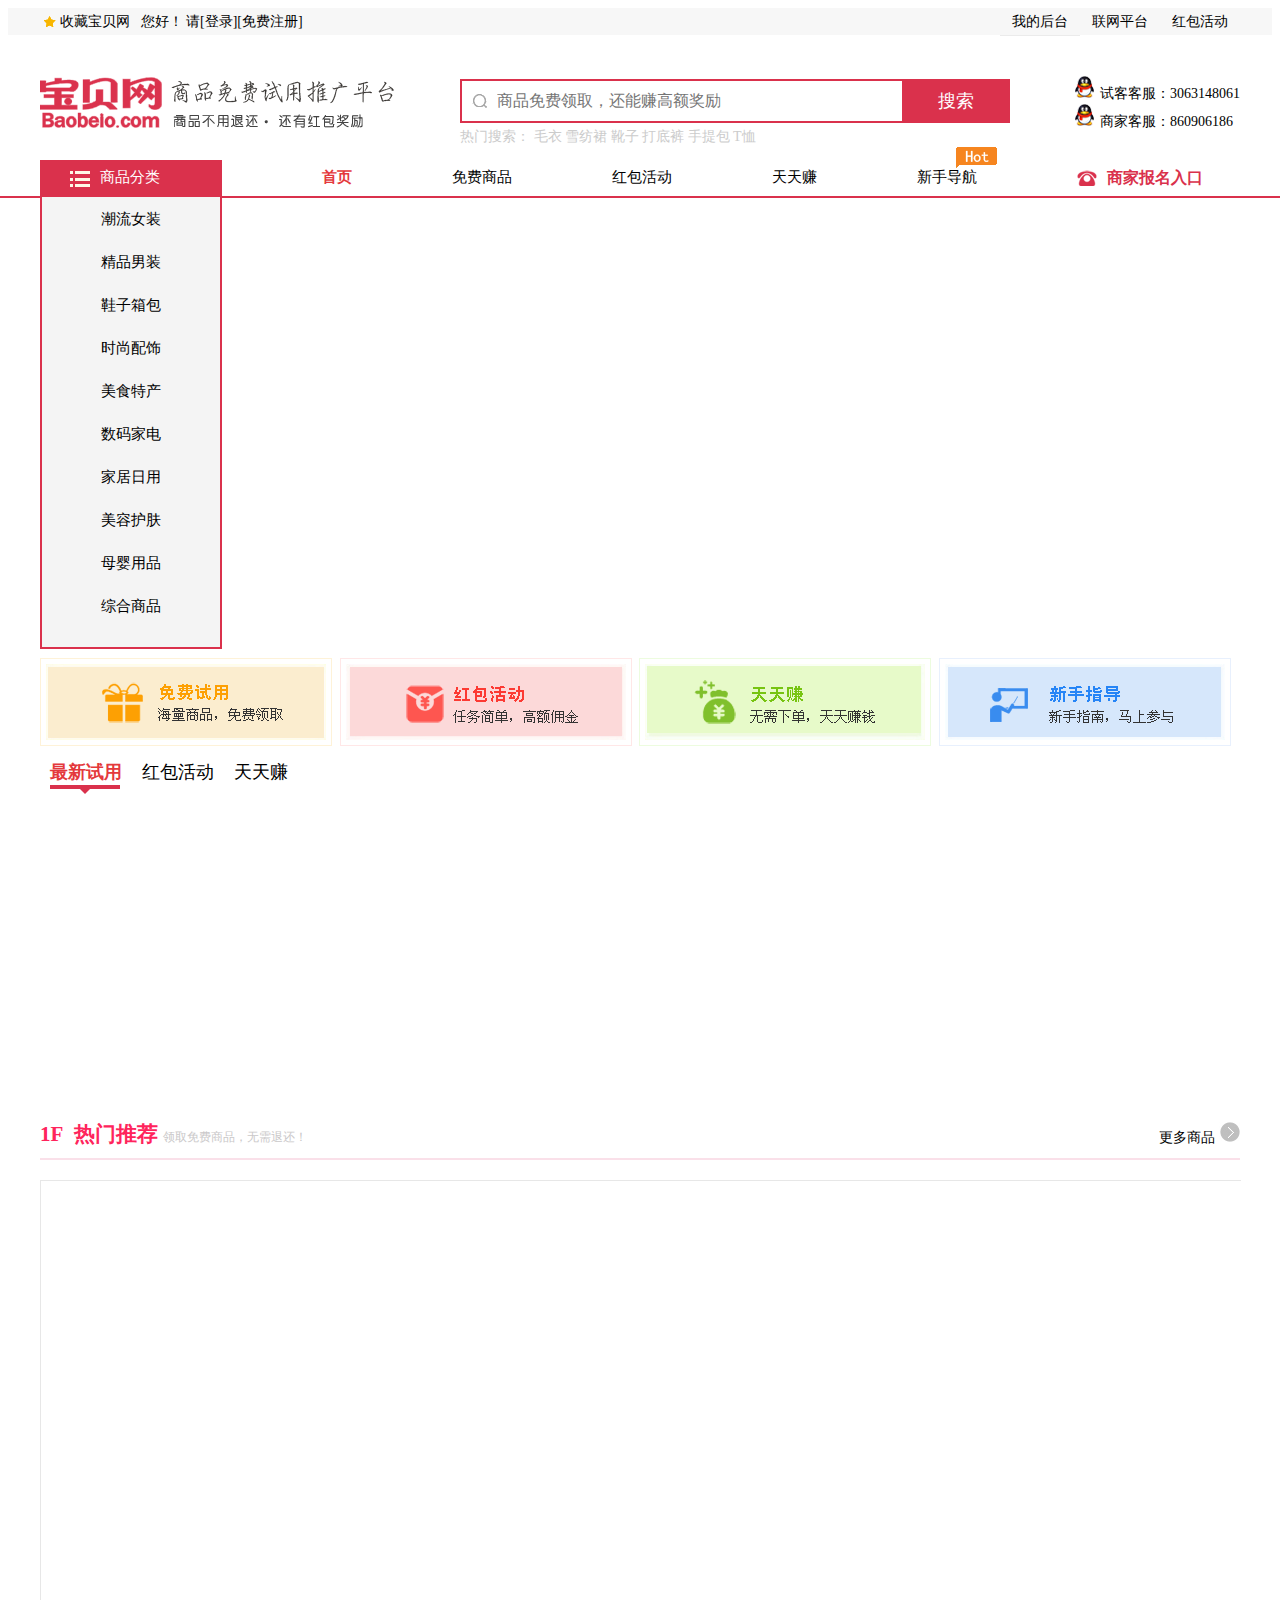
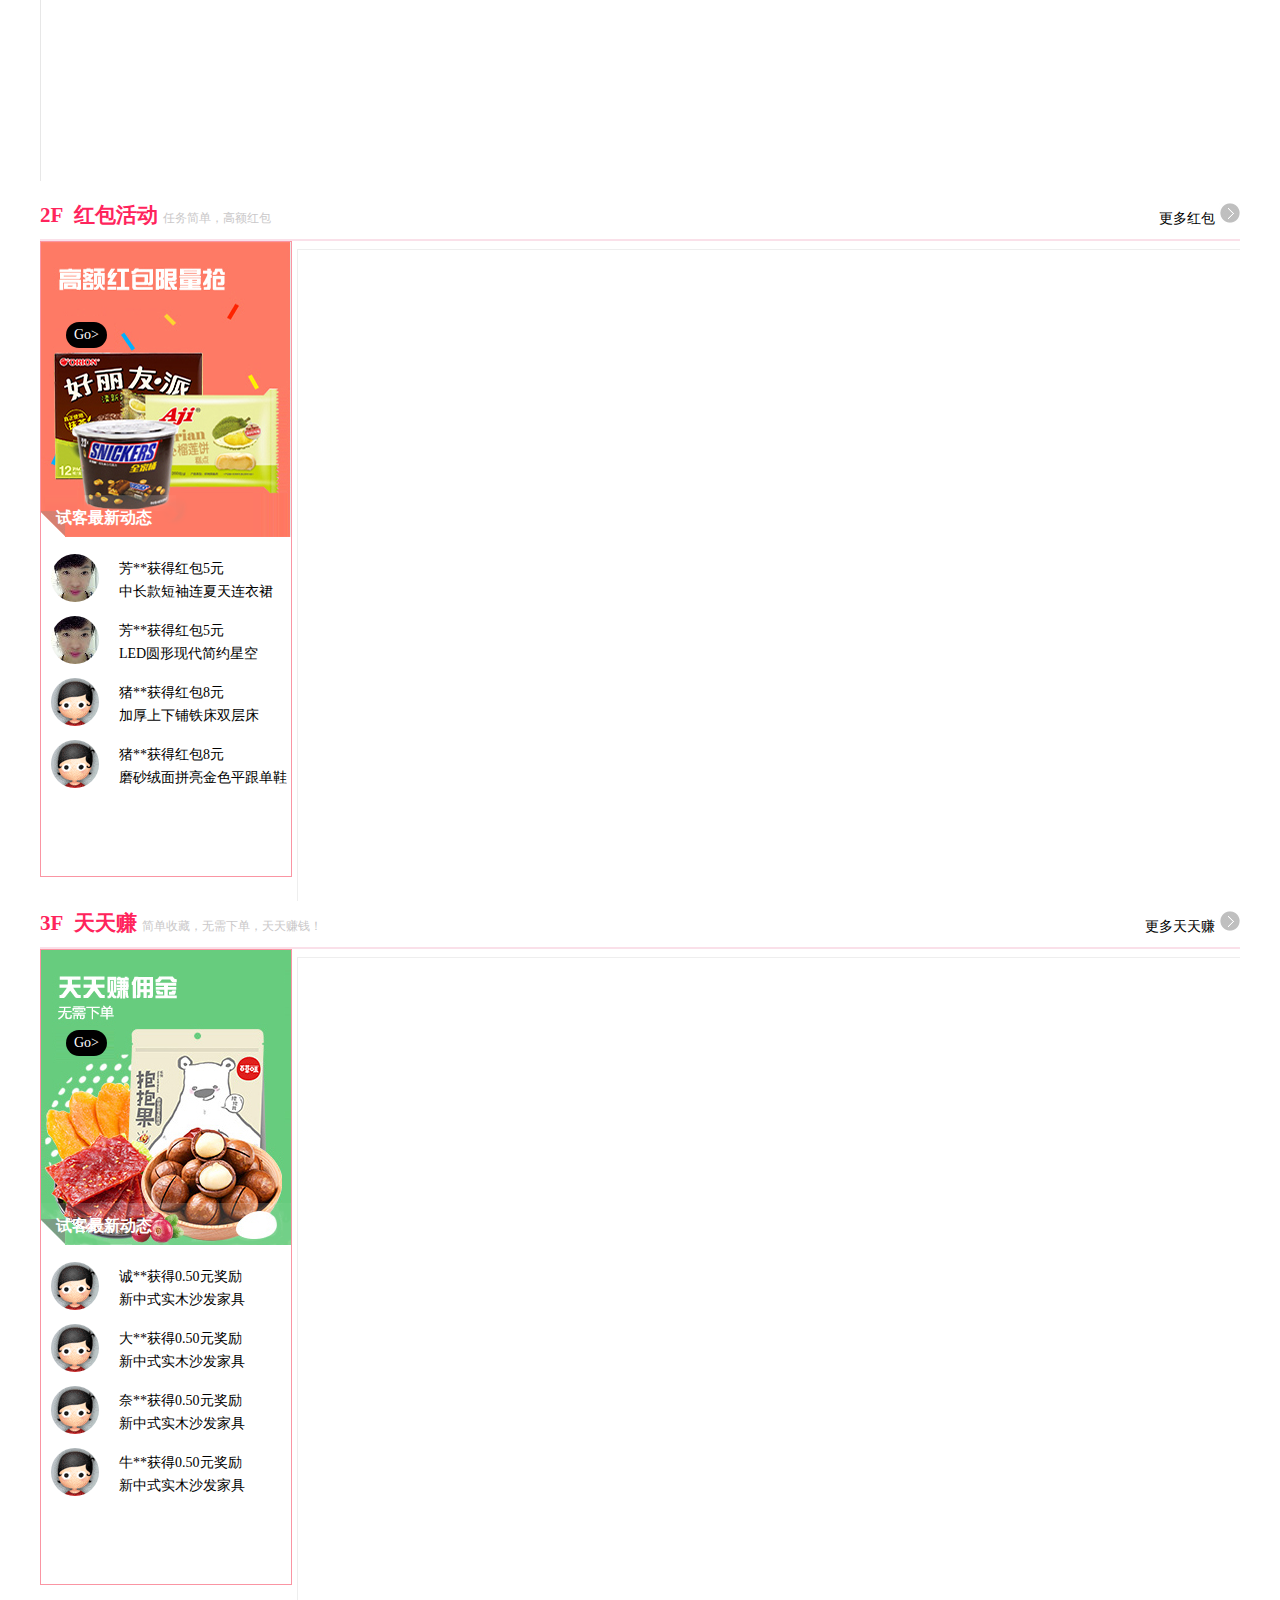
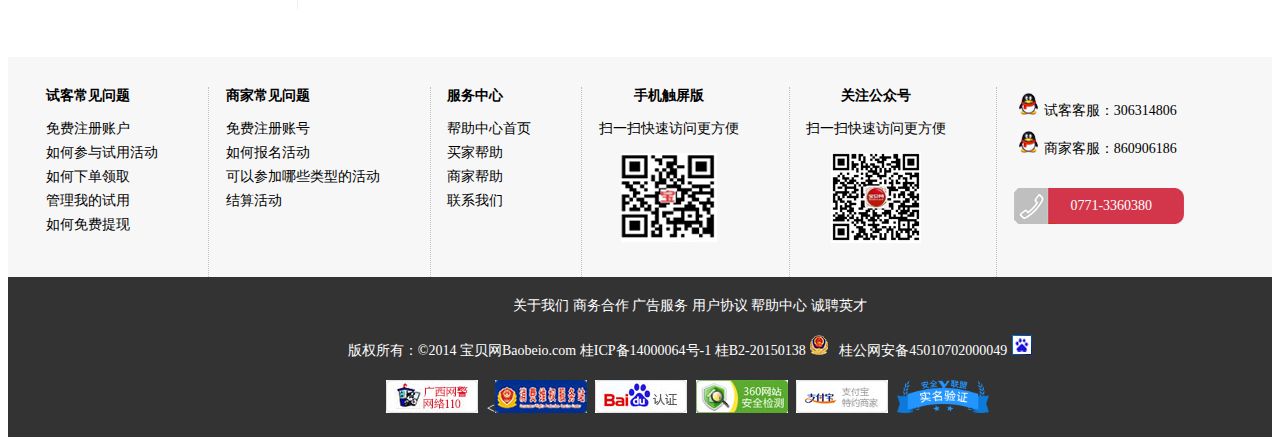
<file: index.html>
<!DOCTYPE html>
<html>
<head lang="en">
    <meta charset="UTF-8">
    <link rel="stylesheet" href="css/index.css"/>
    <title></title>
</head>
<body>
    <!-- 右侧指导信息-->
    <div>
        <ul></ul>
        <span></span>
    </div>
    <!-- 1,顶部收藏宝贝网等信息-->
    <div id="top">
        <div>
            <p id="login">
                <a href="index.html" class="star">收藏宝贝网</a>
                &nbsp;&nbsp;您好！&nbsp;请[<a href="login.html">登录</a>][<a href="register.html">免费注册</a>]
            </p>
            <ul>
                <li class="dropdown">
                    <a href="guider.html" data-trigger="dropdown">我的后台</a>
                    <ul class="dropdown-menu">
                        <li><a href="freegoods.html">试用品</a></li>
                        <li><a href="makemoney.html">天天赚</a></li>
                    </ul>
                </li>
                <li>
                    <a href="guider.html">联网平台</a>
                </li>
                <li>
                    <a href="packets.html" class="phone">红包活动</a>
                </li>
            </ul>
        </div>
    </div>
    <div class="container">
        <!-- 2,宝贝网logo，搜索框等信息-->
        <header id="header">
            <img src="images/logo.png" alt=""/>
            <div class="search">
                <p>
                    <input type="search" placeholder="商品免费领取，还能赚高额奖励"/>
                    <a href="makemoney.html">搜索</a>
                </p>
                <p>
                    热门搜索：
                    <a href="freegoods.html">毛衣</a>
                    <a href="makemoney.html">雪纺裙</a>
                    <a href="packets.html">靴子</a>
                    <a href="freegoods.html">打底裤</a>
                    <a href="makemoney.html">手提包</a>
                    <a href="packets.html">T恤</a>
                </p>
            </div>
            <div>
                <p><b></b>试客客服：3063148061</p>
                <p><b></b>商家客服：860906186</p>
            </div>
        </header>
        <!-- 3,主导航-->
        <nav>
            <ul>
                <li>
                    <span>商品分类</span>
                    <ul>
                        <li><a href="freegoods.html"><b></b>潮流女装</a></li>
                        <li><a href="freegoods.html"><b></b>精品男装</a></li>
                        <li><a href="freegoods.html"><b></b>鞋子箱包</a></li>
                        <li><a href="freegoods.html"><b></b>时尚配饰</a></li>
                        <li><a href="freegoods.html"><b></b>美食特产</a></li>
                        <li><a href="freegoods.html"><b></b>数码家电</a></li>
                        <li><a href="freegoods.html"><b></b>家居日用</a></li>
                        <li><a href="freegoods.html"><b></b>美容护肤</a></li>
                        <li><a href="freegoods.html"><b></b>母婴用品</a></li>
                        <li><a href="freegoods.html"><b></b>综合商品</a></li>
                    </ul>
                </li>
                <li><a href="index.html" class="active">首页</a></li>
                <li><a href="freegoods.html">免费商品</a></li>
                <li><a href="packets.html">红包活动</a></li>
                <li><a href="makemoney.html">天天赚</a></li>
                <li>
                    <a href="guider.html">新手导航</a>
                    <img src="images/sqHot.gif" alt=""/>
                </li>
                <li><a href="#">商家报名入口</a></li>
            </ul>
        </nav>
        <!-- 4,轮播图区域-->
        <div id="slider">
            <ul id="imgs"></ul>
            <ul id="indexs"></ul>
        </div>
        <!-- 5,轮播图下的4幅图片信息-->
        <div class="img">
            <div>
                <a href="freegoods.html"><img src="images/exec1.png" alt=""/></a>
                <a href="packets.html"><img src="images/exec2.png" alt=""/></a>
                <a href="makemoney.html"><img src="images/exec3.png" alt=""/></a>
                <a href="guider.html"><img src="images/exec4.png" alt=""/></a>
            </div>
        </div>
        <!-- 6，广告区域-->
        <div id="banner">
            <ul class="shopList">
                <li><a href="freegoods.html" class="active" id="free">最新试用</a></li>
                <li><a href="packets.html" id="packet">红包活动</a></li>
                <li><a href="makemoney.html" id="money">天天赚</a></li>
            </ul>
            <span class="mouseenter"><b class="mouseenterB"></b></span>
            <div class="list">
                <div class="free show">
                    <!--<dl>-->
                        <!--<dt><a href="#"><img src="images/20170624152959_68434_rez-285-285.jpg" alt=""/><b></b></a></dt>-->
                        <!--<dd><a href="#">【包邮】拍精油送牛奶洗面奶1支100g</a></dd>-->
                        <!--<dd>-->
                            <!--<span><b class="bColor">&yen;<b class="bFont">0</b></b> <s class="sGray">&yen;65.00</s> 限量：20份</span>-->
                            <!--<a href="#" class="aColor">-->
                                <!--免费申请-->
                                <!--<b class="rect"></b>-->
                            <!--</a>-->
                        <!--</dd>-->
                    <!--</dl>-->
                    <!--<dl>-->
                        <!--<dt><a href="#"><img src="images/20170624152959_68434_rez-285-285.jpg" alt=""/><b></b></a></dt>-->
                        <!--<dd><a href="#">【包邮】拍精油送牛奶洗面奶1支100g</a></dd>-->
                        <!--<dd>-->
                            <!--<span><b>&yen;<b>0</b></b> <s>&yen;65.00</s> 限量：20份</span>-->
                            <!--<a href="#">-->
                                <!--免费申请-->
                                <!--<b></b>-->
                            <!--</a>-->
                        <!--</dd>-->
                    <!--</dl>-->
                    <!--<dl>-->
                        <!--<dt><a href="#"><img src="images/20170624152959_68434_rez-285-285.jpg" alt=""/><b></b></a></dt>-->
                        <!--<dd><a href="#">【包邮】拍精油送牛奶洗面奶1支100g</a></dd>-->
                        <!--<dd>-->
                            <!--<span><b>&yen;<b>0</b></b> <s>&yen;65.00</s> 限量：20份</span>-->
                            <!--<a href="#">-->
                                <!--免费申请-->
                                <!--<b></b>-->
                            <!--</a>-->
                        <!--</dd>-->
                    <!--</dl>-->
                    <!--<dl>-->
                        <!--<dt><a href="#"><img src="images/20170624152959_68434_rez-285-285.jpg" alt=""/><b></b></a></dt>-->
                        <!--<dd><a href="#">【包邮】拍精油送牛奶洗面奶1支100g</a></dd>-->
                        <!--<dd>-->
                            <!--<span><b>&yen;<b>0</b></b> <s>&yen;65.00</s> 限量：20份</span>-->
                            <!--<a href="#">-->
                                <!--免费申请-->
                                <!--<b></b>-->
                            <!--</a>-->
                        <!--</dd>-->
                    <!--</dl>-->
                </div>
                <div class="packet hide">
                    <!--<dl>-->
                        <!--<dt><a href="#"><img src="images/20170623132858_82192_rez-285-285.png" alt=""/><b></b></a></dt>-->
                        <!--<dd><a href="#">【免费试用】夏季韩国夜店女装性感V领</a></dd>-->
                        <!--<dd>-->
                            <!--<span><b class="bColor">&yen;<b class="bFont">0</b></b> <s class="sGray">&yen;65.00</s> 限量：20份</span>-->
                            <!--<a href="#" class="aColor">-->
                                <!--免费参与-->
                                <!--<b class="rect"></b>-->
                            <!--</a>-->
                        <!--</dd>-->
                    <!--</dl>-->
                    <!--<dl>-->
                        <!--<dt><a href="#"><img src="images/20170623132858_82192_rez-285-285.png" alt=""/><b></b></a></dt>-->
                        <!--<dd><a href="#">【免费试用】夏季韩国夜店女装性感V领</a></dd>-->
                        <!--<dd>-->
                            <!--<span><b>&yen;<b>0</b></b> <s>&yen;65.00</s> 限量：20份</span>-->
                            <!--<a href="#">-->
                                <!--免费参与-->
                                <!--<b></b>-->
                            <!--</a>-->
                        <!--</dd>-->
                    <!--</dl>-->
                    <!--<dl>-->
                        <!--<dt><a href="#"><img src="images/20170623132858_82192_rez-285-285.png" alt=""/></a><b></b></dt>-->
                        <!--<dd><a href="#">【免费试用】夏季韩国夜店女装性感V领</a></dd>-->
                        <!--<dd>-->
                            <!--<span><b>&yen;<b>0</b></b> <s>&yen;65.00</s> 限量：20份</span>-->
                            <!--<a href="#">-->
                                <!--免费参与-->
                                <!--<b></b>-->
                            <!--</a>-->
                        <!--</dd>-->
                    <!--</dl>-->
                    <!--<dl>-->
                        <!--<dt><a href="#"><img src="images/20170623132858_82192_rez-285-285.png" alt=""/><b></b></a></dt>-->
                        <!--<dd><a href="#">【免费试用】夏季韩国夜店女装性感V领</a></dd>-->
                        <!--<dd>-->
                            <!--<span><b>&yen;<b>0</b></b> <s>&yen;65.00</s> 限量：20份</span>-->
                            <!--<a href="#">-->
                                <!--免费参与-->
                                <!--<b></b>-->
                            <!--</a>-->
                        <!--</dd>-->
                    <!--</dl>-->
                </div>
                <div class="money hide">
                    <!--<dl>-->
                        <!--<dt><a href="#"><img src="images/104010_21451_rez-285-285.png" alt=""/><b></b></a></dt>-->
                        <!--<dd><a href="#">【天天赚】新品婴儿纯棉隔尿垫大号</a></dd>-->
                        <!--<dd>-->
                            <!--<span><b class="bColor">&yen;<b class="bFont">0</b></b> <s class="sGray">&yen;65.00</s> 限量：20份</span>-->
                            <!--<a href="#" class="aColor">-->
                                <!--免费参与-->
                                <!--<b class="rect"></b>-->
                            <!--</a>-->
                        <!--</dd>-->
                    <!--</dl>-->
                    <!--<dl>-->
                        <!--<dt><a href="#"><img src="images/104010_21451_rez-285-285.png" alt=""/><b></b></a></dt>-->
                        <!--<dd><a href="#">【天天赚】新品婴儿纯棉隔尿垫大号</a></dd>-->
                        <!--<dd>-->
                            <!--<span><b>&yen;<b>0</b></b> <s>&yen;65.00</s> 限量：20份</span>-->
                            <!--<a href="#">-->
                                <!--免费参与-->
                                <!--<b></b>-->
                            <!--</a>-->
                        <!--</dd>-->
                    <!--</dl>-->
                    <!--<dl>-->
                        <!--<dt><a href="#"><img src="images/104010_21451_rez-285-285.png" alt=""/><b></b></a></dt>-->
                        <!--<dd><a href="#">【天天赚】新品婴儿纯棉隔尿垫大号</a></dd>-->
                        <!--<dd>-->
                            <!--<span><b>&yen;<b>0</b></b> <s>&yen;65.00</s> 限量：20份</span>-->
                            <!--<a href="#">-->
                                <!--免费参与-->
                                <!--<b></b>-->
                            <!--</a>-->
                        <!--</dd>-->
                    <!--</dl>-->
                    <!--<dl>-->
                        <!--<dt><a href="#"><img src="images/104010_21451_rez-285-285.png" alt=""/><b></b></a></dt>-->
                        <!--<dd><a href="#">【天天赚】新品婴儿纯棉隔尿垫大号</a></dd>-->
                        <!--<dd>-->
                            <!--<span><b>&yen;<b>0</b></b> <s>&yen;65.00</s> 限量：20份</span>-->
                            <!--<a href="#">-->
                                <!--免费参与-->
                                <!--<b></b>-->
                            <!--</a>-->
                        <!--</dd>-->
                    <!--</dl>-->
                </div>
            </div>
        </div>
        <!-- 7,网页主题内容-->
        <section>
            <!-- 1.1楼内容-->
            <div id="first">
                <!-- 热门推荐-->
                <div class="title">
                    <h2>
                        1F&nbsp;&nbsp;热门推荐
                        <b>领取免费商品，无需退还！</b>
                    </h2>
                    <span>
                        <a href="freegoods.html">
                            更多商品
                            <b></b>
                        </a>
                    </span>
                </div>
                <!-- 具体图片信息-->
                <div class="first-picture">
                    <ul class="firstList">
                        <!--<li>-->
                            <!--<dl>-->
                                <!--<dt>-->
                                    <!--<a href="#"><img src="images/20170507225126_58758_rez-200-200.jpg" alt=""/></a>-->
                                    <!--<a href="#">免费申请</a>-->
                                <!--</dt>-->
                                <!--<dd><a href="#">拍黑天鹅项链送精致口红1支</a></dd>-->
                                <!--<dd>-->
                                    <!--<p>-->
                                        <!--赠送:-->
                                        <!--<span>10</span>份-->
                                        <!--<s>&yen;128.00</s>-->
                                    <!--</p>-->
                                    <!--<span><img src="images/tBao.png" alt=""/></span>-->
                                <!--</dd>-->
                            <!--</dl>-->
                        <!--</li>-->
                        <!--<li>-->
                            <!--<dl>-->
                                <!--<dt>-->
                                    <!--<a href="#"><img src="images/143825_64986_rez-200-200.png" alt=""/></a>-->
                                    <!--<a href="#">免费申请</a>-->
                                <!--</dt>-->
                                <!--<dd><a href="#">玻尿酸小黄鸭网红鸭子</a></dd>-->
                                <!--<dd>-->
                                    <!--<p>-->
                                        <!--赠送:-->
                                        <!--<span>20</span>份-->
                                        <!--<s>&yen;65.00</s>-->
                                    <!--</p>-->
                                    <!--<span><img src="images/tBao.png" alt=""/></span>-->
                                <!--</dd>-->
                            <!--</dl>-->
                        <!--</li>-->
                        <!--<li>-->
                            <!--<dl>-->
                                <!--<dt>-->
                                    <!--<a href="#"><img src="images/20170509101834_60490_rez-200-200.jpg" alt=""/></a>-->
                                    <!--<a href="#">免费申请</a>-->
                                <!--</dt>-->
                                <!--<dd><a href="#">婴儿软勺子新生儿硅胶辅食勺</a></dd>-->
                                <!--<dd>-->
                                    <!--<p>-->
                                        <!--赠送:-->
                                        <!--<span>20</span>份-->
                                        <!--<s>&yen;17.80</s>-->
                                    <!--</p>-->
                                    <!--<span><img src="images/tBao.png" alt=""/></span>-->
                                <!--</dd>-->
                            <!--</dl>-->
                        <!--</li>-->
                        <!--<li>-->
                            <!--<dl>-->
                                <!--<dt>-->
                                    <!--<a href="#"><img src="images/20170608165957_17935_rez-200-200.jpg" alt=""/></a>-->
                                    <!--<a href="#">免费申请</a>-->
                                <!--</dt>-->
                                <!--<dd><a href="#">奥利浦usb风扇迷你风扇4寸</a></dd>-->
                                <!--<dd>-->
                                    <!--<p>-->
                                        <!--赠送:-->
                                        <!--<span>10</span>份-->
                                        <!--<s>&yen;11.50</s>-->
                                    <!--</p>-->
                                    <!--<span><img src="images/tBao.png" alt=""/></span>-->
                                <!--</dd>-->
                            <!--</dl>-->
                        <!--</li>-->
                        <!--<li>-->
                            <!--<dl>-->
                                <!--<dt>-->
                                    <!--<a href="#"><img src="images/165851_44654_rez-200-200.jpg" alt=""/></a>-->
                                    <!--<a href="#">免费申请</a>-->
                                <!--</dt>-->
                                <!--<dd><a href="#">陶瓷金猪储蓄罐可存180枚硬币</a></dd>-->
                                <!--<dd>-->
                                    <!--<p>-->
                                        <!--赠送:-->
                                        <!--<span>10</span>份-->
                                        <!--<s>&yen;15.80</s>-->
                                    <!--</p>-->
                                    <!--<span><img src="images/tBao.png" alt=""/></span>-->
                                <!--</dd>-->
                            <!--</dl>-->
                        <!--</li>-->
                        <!--<li>-->
                            <!--<dl>-->
                                <!--<dt>-->
                                    <!--<a href="#"><img src="images/20170613103226_57812_rez-200-200.jpg" alt=""/></a>-->
                                    <!--<a href="#">免费申请</a>-->
                                <!--</dt>-->
                                <!--<dd><a href="#">高腰黑色蕾丝半身裙流苏裙</a></dd>-->
                                <!--<dd>-->
                                    <!--<p>-->
                                        <!--赠送:-->
                                        <!--<span>20</span>份-->
                                        <!--<s>&yen;39.80</s>-->
                                    <!--</p>-->
                                    <!--<span><img src="images/tBao.png" alt=""/></span>-->
                                <!--</dd>-->
                            <!--</dl>-->
                        <!--</li>-->
                        <!--<li>-->
                            <!--<dl>-->
                                <!--<dt>-->
                                    <!--<a href="#"><img src="images/20170611155807_67262_rez-200-200.jpg" alt=""/></a>-->
                                    <!--<a href="#">免费申请</a>-->
                                <!--</dt>-->
                                <!--<dd><a href="#">拍小黑裙送汰渍洗衣粉2包*260g</a></dd>-->
                                <!--<dd>-->
                                    <!--<p>-->
                                        <!--赠送:-->
                                        <!--<span>10</span>份-->
                                        <!--<s>&yen;96.00</s>-->
                                    <!--</p>-->
                                    <!--<span><img src="images/tBao.png" alt=""/></span>-->
                                <!--</dd>-->
                            <!--</dl>-->
                        <!--</li>-->
                        <!--<li>-->
                            <!--<dl>-->
                                <!--<dt>-->
                                    <!--<a href="#"><img src="images/20170612142026_44417_rez-200-200.jpg" alt=""/></a>-->
                                    <!--<a href="#">免费申请</a>-->
                                <!--</dt>-->
                                <!--<dd><a href="#">送不锈钢塑料紫砂保温杯1个</a></dd>-->
                                <!--<dd>-->
                                    <!--<p>-->
                                        <!--赠送:-->
                                        <!--<span>10</span>份-->
                                        <!--<s>&yen;1099.00</s>-->
                                    <!--</p>-->
                                    <!--<span><img src="images/tBao.png" alt=""/></span>-->
                                <!--</dd>-->
                            <!--</dl>-->
                        <!--</li>-->
                        <!--<li>-->
                            <!--<dl>-->
                                <!--<dt>-->
                                    <!--<a href="#"><img src="images/20170608165957_17935_rez-200-200.jpg" alt=""/></a>-->
                                    <!--<a href="#">免费申请</a>-->
                                <!--</dt>-->
                                <!--<dd><a href="#">奥利浦usb风扇迷你静音风扇</a></dd>-->
                                <!--<dd>-->
                                    <!--<p>-->
                                        <!--赠送:-->
                                        <!--<span>10</span>份-->
                                        <!--<s>&yen;11.50</s>-->
                                    <!--</p>-->
                                    <!--<span><img src="images/tBao.png" alt=""/></span>-->
                                <!--</dd>-->
                            <!--</dl>-->
                        <!--</li>-->
                        <!--<li>-->
                            <!--<dl>-->
                                <!--<dt>-->
                                    <!--<a href="#"><img src="images/20170612100649_24862_rez-200-200.jpg" alt=""/></a>-->
                                    <!--<a href="#">免费申请</a>-->
                                <!--</dt>-->
                                <!--<dd><a href="#">秋季运动跑步鞋气垫鞋女</a></dd>-->
                                <!--<dd>-->
                                    <!--<p>-->
                                        <!--赠送:-->
                                        <!--<span>6</span>份-->
                                        <!--<s>&yen;68.00</s>-->
                                    <!--</p>-->
                                    <!--<span><img src="images/tBao.png" alt=""/></span>-->
                                <!--</dd>-->
                            <!--</dl>-->
                        <!--</li>-->
                    </ul>
                </div>
            </div>
            <!-- 2.2楼内容-->
            <div id="second">
                <div class="title">
                    <h2>
                        2F&nbsp;&nbsp;红包活动
                        <b>任务简单，高额红包</b>
                    </h2>
                    <span>
                        <a href="packets.html">
                            更多红包
                            <b></b>
                        </a>
                    </span>
                </div>
                <!-- 2楼具体内容-->
                <div class="picture">
                    <!-- 左边内容-->
                    <div class="left">
                        <div>
                            <img src="images/sidebar2.png" alt=""/>
                            <span class="go"><a href="#">Go&gt;</a></span>
                        </div>
                        <div>
                            <h3><a href="#">试客最新动态</a></h3>
                            <div>
                                <dl>
                                    <dt><a href="#"><img src="images/46_avatar_small.jpg" alt=""/></a></dt>
                                    <dd>
                                        <p><a href="#">芳**获得红包5元</a></p>
                                        <p><a href="#">中长款短袖连夏天连衣裙</a></p>
                                    </dd>
                                </dl>
                                <dl>
                                    <dt><a href="#"><img src="images/46_avatar_small.jpg" alt=""/></a></dt>
                                    <dd>
                                        <p><a href="#">芳**获得红包5元</a></p>
                                        <p><a href="#">LED圆形现代简约星空</a></p>
                                    </dd>
                                </dl>
                                <dl>
                                <dt><a href="#"><img src="images/noavatar.gif" alt=""/></a></dt>
                                <dd>
                                    <p><a href="#">猪**获得红包8元</a></p>
                                    <p><a href="#">加厚上下铺铁床双层床</a></p>
                                </dd>
                            </dl>
                                <dl>
                                    <dt><a href="#"><img src="images/noavatar.gif" alt=""/></a></dt>
                                    <dd>
                                        <p><a href="#">猪**获得红包8元</a></p>
                                        <p><a href="#">磨砂绒面拼亮金色平跟单鞋</a></p>
                                    </dd>
                                </dl>
                            </div>
                        </div>
                    </div>
                    <!-- 右边主题内容-->
                    <div class="main">
                        <ul class="secondList">
                            <!--<li>-->
                                <!--<dl>-->
                                    <!--<dt><a href="#"><img src="images/112640_43338_rez-285-285.jpg" alt=""/></a></dt>-->
                                    <!--<dd><a href="#">雪佛兰密封条 防尘条</a></dd>-->
                                    <!--<dd>限量： 10份</dd>-->
                                    <!--<dd>-->
                                        <!--<span>奖励红包：5元</span>-->
                                        <!--<a href="#">立即参与</a>-->
                                    <!--</dd>-->
                                <!--</dl>-->
                            <!--</li>-->
                            <!--<li>-->
                                <!--<dl>-->
                                    <!--<dt><a href="#"><img src="images/173821_81922_rez-180-180.png" alt=""/></a></dt>-->
                                    <!--<dd><a href="#">一洗黑清水植物染发剂</a></dd>-->
                                    <!--<dd>限量： 10份</dd>-->
                                    <!--<dd>-->
                                        <!--<span>奖励红包：6元</span>-->
                                        <!--<a href="#">立即参与</a>-->
                                    <!--</dd>-->
                                <!--</dl>-->
                            <!--</li>-->
                            <!--<li>-->
                                <!--<dl>-->
                                    <!--<dt><a href="#"><img src="images/170021_34863_rez-180-180.jpg" alt=""/></a></dt>-->
                                    <!--<dd><a href="#">Z41W16P不锈钢法兰闸阀大体闸</a></dd>-->
                                    <!--<dd>限量： 10份</dd>-->
                                    <!--<dd>-->
                                        <!--<span>奖励红包：15元</span>-->
                                        <!--<a href="#">立即参与</a>-->
                                    <!--</dd>-->
                                <!--</dl>-->
                            <!--</li>-->
                            <!--<li>-->
                                <!--<dl>-->
                                    <!--<dt><a href="#"><img src="images/20170626110732_57387_rez-180-180.jpg" alt=""/></a></dt>-->
                                    <!--<dd><a href="#">保密文件柜钢制资料柜五节柜</a></dd>-->
                                    <!--<dd>限量： 10份</dd>-->
                                    <!--<dd>-->
                                        <!--<span>奖励红包：5元</span>-->
                                        <!--<a href="#">立即参与</a>-->
                                    <!--</dd>-->
                                <!--</dl>-->
                            <!--</li>-->
                            <!--<li>-->
                                <!--<dl>-->
                                    <!--<dt><a href="#"><img src="images/170204_29604_rez-180-180.png" alt=""/></a></dt>-->
                                    <!--<dd><a href="#">LED圆形现代简约星空节能灯</a></dd>-->
                                    <!--<dd>限量： 10份</dd>-->
                                    <!--<dd>-->
                                        <!--<span>奖励红包：5元</span>-->
                                        <!--<a href="#">立即参与</a>-->
                                    <!--</dd>-->
                                <!--</dl>-->
                            <!--</li>-->
                            <!--<li>-->
                                <!--<dl>-->
                                    <!--<dt><a href="#"><img src="images/171503_94105_rez-180-180.jpg" alt=""/></a></dt>-->
                                    <!--<dd><a href="#">超薄圆形LED吸顶灯卧室灯</a></dd>-->
                                    <!--<dd>限量： 10份</dd>-->
                                    <!--<dd>-->
                                        <!--<span>奖励红包：7元</span>-->
                                        <!--<a href="#">立即参与</a>-->
                                    <!--</dd>-->
                                <!--</dl>-->
                            <!--</li>-->
                            <!--<li>-->
                                <!--<dl>-->
                                    <!--<dt><a href="#"><img src="images/093134_90491_rez-180-180.jpg" alt=""/></a></dt>-->
                                    <!--<dd><a href="#">鞋子女新款珍珠一字扣猫跟鞋</a></dd>-->
                                    <!--<dd>限量： 10份</dd>-->
                                    <!--<dd>-->
                                        <!--<span>奖励红包：5元</span>-->
                                        <!--<a href="#">立即参与</a>-->
                                    <!--</dd>-->
                                <!--</dl>-->
                            <!--</li>-->
                            <!--<li>-->
                                <!--<dl>-->
                                    <!--<dt><a href="#"><img src="images/093134_90491_rez-180-180.jpg" alt=""/></a></dt>-->
                                    <!--<dd><a href="#">2017新款珍珠一字扣高跟鞋</a></dd>-->
                                    <!--<dd>限量： 20份</dd>-->
                                    <!--<dd>-->
                                        <!--<span>奖励红包：5元</span>-->
                                        <!--<a href="#">立即参与</a>-->
                                    <!--</dd>-->
                                <!--</dl>-->
                            <!--</li>-->
                        </ul>
                    </div>
                </div>
            </div>
            <!-- 3.3楼内容-->
            <div id="third">
                <div class="title">
                    <h2>
                        3F&nbsp;&nbsp;天天赚
                        <b>简单收藏，无需下单，天天赚钱！</b>
                    </h2>
                    <span>
                        <a href="makemoney.html">
                            更多天天赚
                            <b></b>
                        </a>
                    </span>
                </div>
                <!-- 2楼具体内容-->
                <div class="picture">
                    <!-- 左边内容-->
                    <div class="left">
                        <div>
                            <img src="images/sidebar3.png" alt=""/>
                            <span class="go"><a href="#">Go&gt;</a></span>
                        </div>
                        <div>
                            <h3><a href="#">试客最新动态</a></h3>
                            <div>
                                <dl>
                                    <dt><a href="#"><img src="images/noavatar.gif" alt=""/></a></dt>
                                    <dd>
                                        <p><a href="#">诚**获得0.50元奖励</a></p>
                                        <p><a href="#">新中式实木沙发家具</a></p>
                                    </dd>
                                </dl>
                                <dl>
                                    <dt><a href="#"><img src="images/noavatar.gif" alt=""/></a></dt>
                                    <dd>
                                        <p><a href="#">大**获得0.50元奖励</a></p>
                                        <p><a href="#">新中式实木沙发家具</a></p>
                                    </dd>
                                </dl>
                                <dl>
                                    <dt><a href="#"><img src="images/noavatar.gif" alt=""/></a></dt>
                                    <dd>
                                        <p><a href="#">奈**获得0.50元奖励</a></p>
                                        <p><a href="#">新中式实木沙发家具</a></p>
                                    </dd>
                                </dl>
                                <dl>
                                    <dt><a href="#"><img src="images/noavatar.gif" alt=""/></a></dt>
                                    <dd>
                                        <p><a href="#">牛**获得0.50元奖励</a></p>
                                        <p><a href="#">新中式实木沙发家具</a></p>
                                    </dd>
                                </dl>
                            </div>
                        </div>
                    </div>
                    <!-- 右边主题内容-->
                    <div class="main">
                        <ul class="thirdList">
                            <!--<li>-->
                                <!--<dl>-->
                                    <!--<dt><a href="#"><img src="images/192923_24359_rez-180-180.png" alt=""/></a></dt>-->
                                    <!--<dd><a href="#">高档车内饰品后视镜挂饰</a></dd>-->
                                    <!--<dd>限量： 50份</dd>-->
                                    <!--<dd>-->
                                        <!--<span>奖励：&yen;0.50</span>-->
                                        <!--<a href="#">立即参与</a>-->
                                    <!--</dd>-->
                                <!--</dl>-->
                            <!--</li>-->
                            <!--<li>-->
                                <!--<dl>-->
                                    <!--<dt><a href="#"><img src="images/20170626174649_25198_rez-180-180.png" alt=""/></a></dt>-->
                                    <!--<dd><a href="#">不锈钢高级不锈钢阀门</a></dd>-->
                                    <!--<dd>限量： 10份</dd>-->
                                    <!--<dd>-->
                                        <!--<span>奖励：&yen;0.50</span>-->
                                        <!--<a href="#">立即参与</a>-->
                                    <!--</dd>-->
                                <!--</dl>-->
                            <!--</li>-->
                            <!--<li>-->
                                <!--<dl>-->
                                    <!--<dt><a href="#"><img src="images/20170622130215_29562_rez-180-180.jpg" alt=""/></a></dt>-->
                                    <!--<dd><a href="#">女包夏新编织包单肩包</a></dd>-->
                                    <!--<dd>限量： 20份</dd>-->
                                    <!--<dd>-->
                                        <!--<span>奖励：&yen;0.50</span>-->
                                        <!--<a href="#">立即参与</a>-->
                                    <!--</dd>-->
                                <!--</dl>-->
                            <!--</li>-->
                            <!--<li>-->
                                <!--<dl>-->
                                    <!--<dt><a href="#"><img src="images/20170626173609_50798_rez-180-180.png" alt=""/></a></dt>-->
                                    <!--<dd><a href="#">普通法兰截止阀 阀门</a></dd>-->
                                    <!--<dd>限量： 20份</dd>-->
                                    <!--<dd>-->
                                        <!--<span>奖励：&yen;0.50</span>-->
                                        <!--<a href="#">立即参与</a>-->
                                    <!--</dd>-->
                                <!--</dl>-->
                            <!--</li>-->
                            <!--<li>-->
                                <!--<dl>-->
                                    <!--<dt><a href="#"><img src="images/174245_38324_rez-180-180.png" alt=""/></a></dt>-->
                                    <!--<dd><a href="#">日韩版时尚女包手提包</a></dd>-->
                                    <!--<dd>限量： 20份</dd>-->
                                    <!--<dd>-->
                                        <!--<span>奖励：&yen;0.50</span>-->
                                        <!--<a href="#">立即参与</a>-->
                                    <!--</dd>-->
                                <!--</dl>-->
                            <!--</li>-->
                            <!--<li>-->
                                <!--<dl>-->
                                    <!--<dt><a href="#"><img src="images/174520_21382_rez-180-180.png" alt=""/></a></dt>-->
                                    <!--<dd><a href="#">办公室家用空气净化器</a></dd>-->
                                    <!--<dd>限量： 150份</dd>-->
                                    <!--<dd>-->
                                        <!--<span>奖励：&yen;0.50</span>-->
                                        <!--<a href="#">立即参与</a>-->
                                    <!--</dd>-->
                                <!--</dl>-->
                            <!--</li>-->
                            <!--<li>-->
                                <!--<dl>-->
                                    <!--<dt><a href="#"><img src="images/20170624180749_71793_rez-180-180.jpg" alt=""/></a></dt>-->
                                    <!--<dd><a href="#">新中式实木沙发家具</a></dd>-->
                                    <!--<dd>限量： 20份</dd>-->
                                    <!--<dd>-->
                                        <!--<span>奖励：&yen;0.50</span>-->
                                        <!--<a href="#">立即参与</a>-->
                                    <!--</dd>-->
                                <!--</dl>-->
                            <!--</li>-->
                            <!--<li>-->
                                <!--<dl>-->
                                    <!--<dt><a href="#"><img src="images/163448_33387_rez-180-180.png" alt=""/></a></dt>-->
                                    <!--<dd><a href="#">蒸汽活塞式法兰减压阀</a></dd>-->
                                    <!--<dd>限量： 10份</dd>-->
                                    <!--<dd>-->
                                        <!--<span>奖励：&yen;0.50</span>-->
                                        <!--<a href="#">立即参与</a>-->
                                    <!--</dd>-->
                                <!--</dl>-->
                            <!--</li>-->
                        </ul>
                    </div>
                </div>
            </div>
        </section>
    </div>
    <!-- 9,页脚-->
    <footer>
        <ul>
            <!-- 第一列-->
            <li>
                <ul>
                    <li><h4>试客常见问题</h4></li>
                    <li><a href="register.html">免费注册账户</a></li>
                    <li><a href="guider.html">如何参与试用活动</a></li>
                    <li><a href="guider.html">如何下单领取</a></li>
                    <li><a href="guider.html">管理我的试用</a></li>
                    <li><a href="guider.html">如何免费提现</a></li>
                </ul>
            </li>
            <!-- 第二列-->
            <li>
                <ul>
                    <li><h4>商家常见问题</h4></li>
                    <li><a href="register.html">免费注册账号</a></li>
                    <li><a href="guider.html">如何报名活动</a></li>
                    <li><a href="guider.html">可以参加哪些类型的活动</a></li>
                    <li><a href="guider.html">结算活动</a></li>
                </ul>
            </li>
            <!-- 第三列-->
            <li>
                <ul>
                    <li><h4>服务中心</h4></li>
                    <li><a href="guider.html">帮助中心首页</a></li>
                    <li><a href="guider.html">买家帮助</a></li>
                    <li><a href="guider.html">商家帮助</a></li>
                    <li><a href="guider.html">联系我们</a></li>
                </ul>
            </li>
            <!-- 第四列-->
            <li>
                <ul class="center">
                    <li><h4>手机触屏版</h4></li>
                    <li>扫一扫快速访问更方便</li>
                    <li class="margin-top"><img src="images/baoCode.png" alt=""/></li>
                </ul>
            </li>
            <!-- 第五列-->
            <li>
                <ul class="center">
                    <li><h4>关注公众号</h4></li>
                    <li>扫一扫快速访问更方便</li>
                    <li class="margin-top"><img src="images/weiCode.png" alt=""/></li>
                </ul>
            </li>
            <!-- 第六列-->
            <li class="qq-img">
                <p><b></b>试客客服：306314806</p>
                <p><b></b>商家客服：860906186</p>
                <div>
                    <span>
                        0771-3360380
                    </span>
                </div>
            </li>

        </ul>
    </footer>
    <!-- 10,关于我们等页脚信息-->
    <div id="bottom">
        <p>
            <span><a href="guider.html">关于我们</a><b></b></span>
            <span><a href="guider.html">商务合作</a><b></b></span>
            <span><a href="guider.html">广告服务</a><b></b></span>
            <span><a href="guider.html">用户协议</a><b></b></span>
            <span><a href="guider.html">帮助中心</a><b></b></span>
            <span><a href="guider.html">诚聘英才</a><b></b></span>
        </p>
        <p>版权所有：&copy;2014 <a href="#">宝贝网</a>Baobeio.com
            <a href="#">桂ICP备14000064号-1</a> 桂B2-20150138
            <a class="police" href="#">桂公网安备45010702000049<i class="baidu"></i></a>
        </p>
        <p>
            <img src="images/logo_03.jpg" alt=""/>
            <<img src="images/logo_04.jpg" alt=""/>
            <img src="images/logo_05.jpg" alt=""/>
            <img src="images/logo_02.jpg" alt=""/>
            <img src="images/logo_09.jpg" alt=""/>
            <img src="images/sm_124x47.png" alt=""/>
        </p>
    </div>
    <script src="js/jquery-1.11.3.js"></script>
    <script src="js/index/index.js"></script>
</body>
</html>
</file>
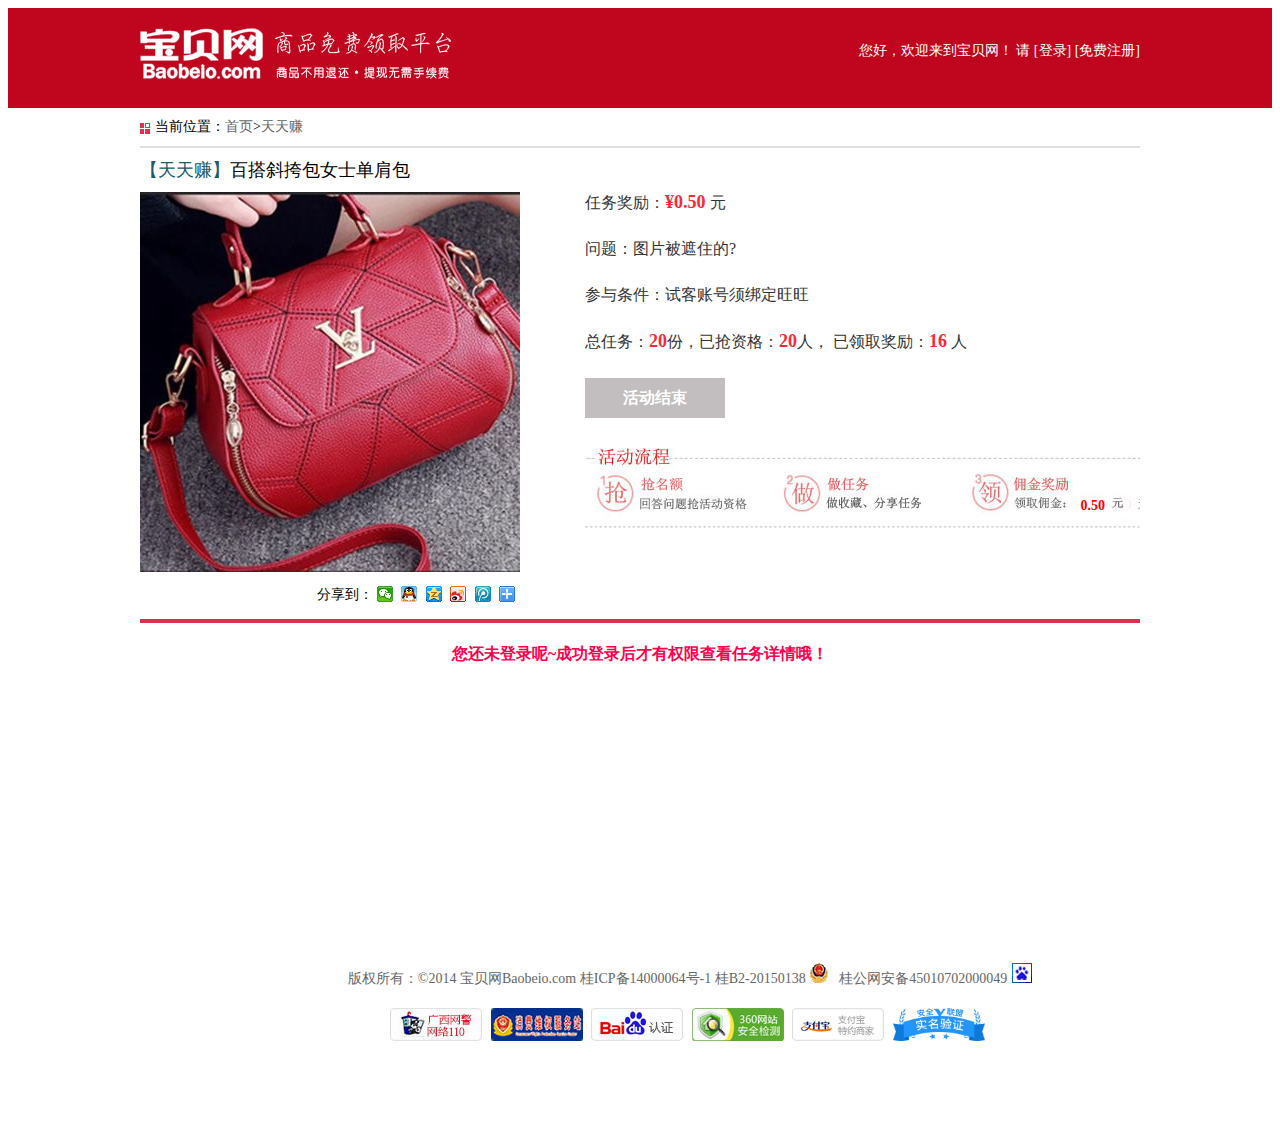
<file: back.html>
<!DOCTYPE html>
<html>
<head lang="en">
    <meta charset="UTF-8">
    <link rel="stylesheet" href="css/bag.css"/>
    <title></title>
</head>
<body>
    <!-- 头部导航-->
    <header class="header">
        <div class="top">
            <a href="#"><img src="images/logo_vip.png" alt=""/></a>
            <p>您好，欢迎来到宝贝网！ 请 <a href="#">[登录]</a> <a href="#">[免费注册]</a></p>
        </div>
    </header>
    <div class="main">
        <!-- 当前位置-->
        <div class="position">
            <span class="windows">当前位置：<a href="#">首页</a>&gt;<a href="#">天天赚</a></span>
        </div>
        <!-- 中间主题内容-->
        <section>
            <p><span>【天天赚】</span>百搭斜挎包女士单肩包</p>
            <div class="details">
                <!-- 左侧图-->
                <div>
                    <a href="#"><img src="images/20170630132556_94450_rez-380-380.jpg" alt=""/></a>
                    <!-- 分享到-->
                    <div class="share">
                        分享到：
                        <a href="#"></a>
                        <a href="#"></a>
                        <a href="#"></a>
                        <a href="#"></a>
                        <a href="#"></a>
                        <div class="plus">
                            <a href="#"></a>
                            <div class="block">
                                <h4>分享到</h4>
                                <ul>
                                    <li><a href="#">一键分享</a></li>
                                    <li><a href="#">QQ空间</a></li>
                                    <li><a href="#">新浪微博</a></li>
                                    <li><a href="#">百度云收藏</a></li>
                                    <li><a href="#">微信</a></li>
                                    <li><a href="#">人人网</a></li>
                                    <li><a href="#">腾讯微博</a></li>
                                    <li><a href="#">百度相册</a></li>
                                    <li><a href="#">开心网</a></li>
                                    <li><a href="#">腾讯朋友</a></li>
                                    <li><a href="#">百度贴吧</a></li>
                                    <li><a href="#">豆瓣网</a></li>
                                    <li><a href="#">百度新首页</a></li>
                                    <li><a href="#">QQ好友</a></li>
                                    <li><a href="#">和讯微博</a></li>
                                    <li><a href="#">百度中心</a></li>
                                </ul>
                                <p>
                                    <a href="#">更多...</a>
                                </p>
                            </div>
                        </div>
                    </div>
                </div>
                <!-- 右侧具体信息-->
                <div class="content ">
                    <p>任务奖励：<b>&yen;0.50 </b>元</p>
                    <p id="time"></p>
                    <p>问题：图片被遮住的?</p>
                    <p>参与条件：试客账号须绑定旺旺</p>
                    <p>总任务：<b>20</b>份，已抢资格：<b>20</b>人， 已领取奖励：<b>16</b> 人</p>
                    <a href="#" id="over">还有机会</a>
                    <h1>
                        <img src="images/task_img.png" alt=""/>
                        <span>0.50</span>
                    </h1>
                </div>
            </div>
        </section>
        <!-- 提示登录-->
        <div class="attention">
            <h3>您还未登录呢~成功登录后才有权限查看任务详情哦！</h3>
        </div>
    </div>
    <!-- 脚部信息-->
    <footer class="bottom">
        <p>版权所有：&copy;2014 <a href="#">宝贝网</a>Baobeio.com
            <a href="#">桂ICP备14000064号-1</a> 桂B2-20150138
            <a class="police" href="#">桂公网安备45010702000049<i class="baidu"></i></a>
        </p>
        <p>
            <a href="#"><img src="images/logo_03.jpg" alt=""/></a>
            <a href="#"><img src="images/logo_04.jpg" alt=""/></a>
            <a href="#"><img src="images/logo_05.jpg" alt=""/></a>
            <a href="#"><img src="images/logo_02.jpg" alt=""/></a>
            <a href="#"><img src="images/logo_09.jpg" alt=""/></a>
            <a href="#"><img src="images/sm_124x47.png" alt=""/></a>
        </p>
    </footer>
    <script src="js/jquery-1.11.3.js"></script>
    <script src="js/bag.js"></script>
</body>
</html>
</file>
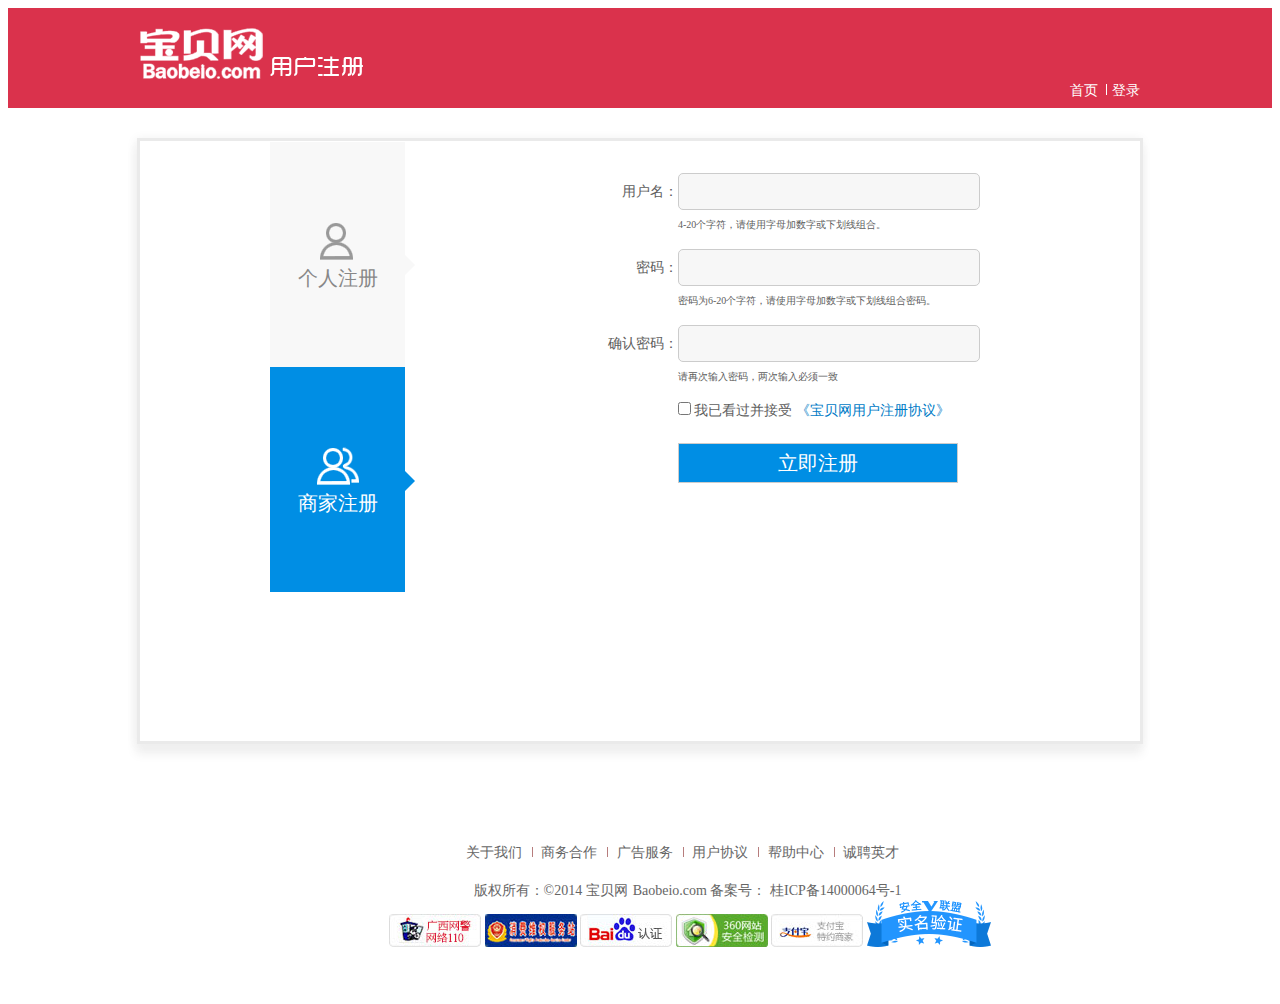
<file: c_registe.html>
<!DOCTYPE html>
<html>
<head lang="en">
    <meta charset="UTF-8">
    <link rel="stylesheet" href="css/u_register.css"/>
    <link rel="stylesheet" href="css/reg_public.css"/>
    <title></title>
</head>
<body>
    <!-- 头部导航-->
    <div id="header"></div>
    <!-- 主题内容-->
    <section>
        <div class="left">
            <div class="gray" id="person">
                <span class="onegray"></span>
                <p>个人注册</p>
                <b class="user_tab_b personal b_gray"></b>
            </div>
            <div class="blue" id="store">
                <span class="twoblue"></span>
                <p>商家注册</p>
                <b class="user_tab_b company b_blue"></b>
            </div>
        </div>
        <div class="right">
            <form action="">
                <span>用户名：</span><input type="text" name="uname"/><b id="uname"></b>
                <p class="modal">4-20个字符，请使用字母加数字或下划线组合。</p>
                <span>密码：</span><input type="password" name="upwd"/><b id="upwd"></b>
                <p class="upwd">密码为6-20个字符，请使用字母加数字或下划线组合密码。</p>
                <span>确认密码：</span><input type="password" name="repeat"/><b id="repeat"></b>
                <p class="repeat">请再次输入密码，两次输入必须一致</p>
                <input type="checkbox" id="check"/>我已看过并接受 <a href="">《宝贝网用户注册协议》</a>
                <input type="button" value="立即注册" id="bt-reg"/>
            </form>
        </div>
    </section>
    <!-- 脚部信息-->
    <footer id="footer">
    </footer>
    <script src="js/jquery-1.11.3.js"></script>
    <script src="js/u_register.js"></script>
</body>
</html>
</file>
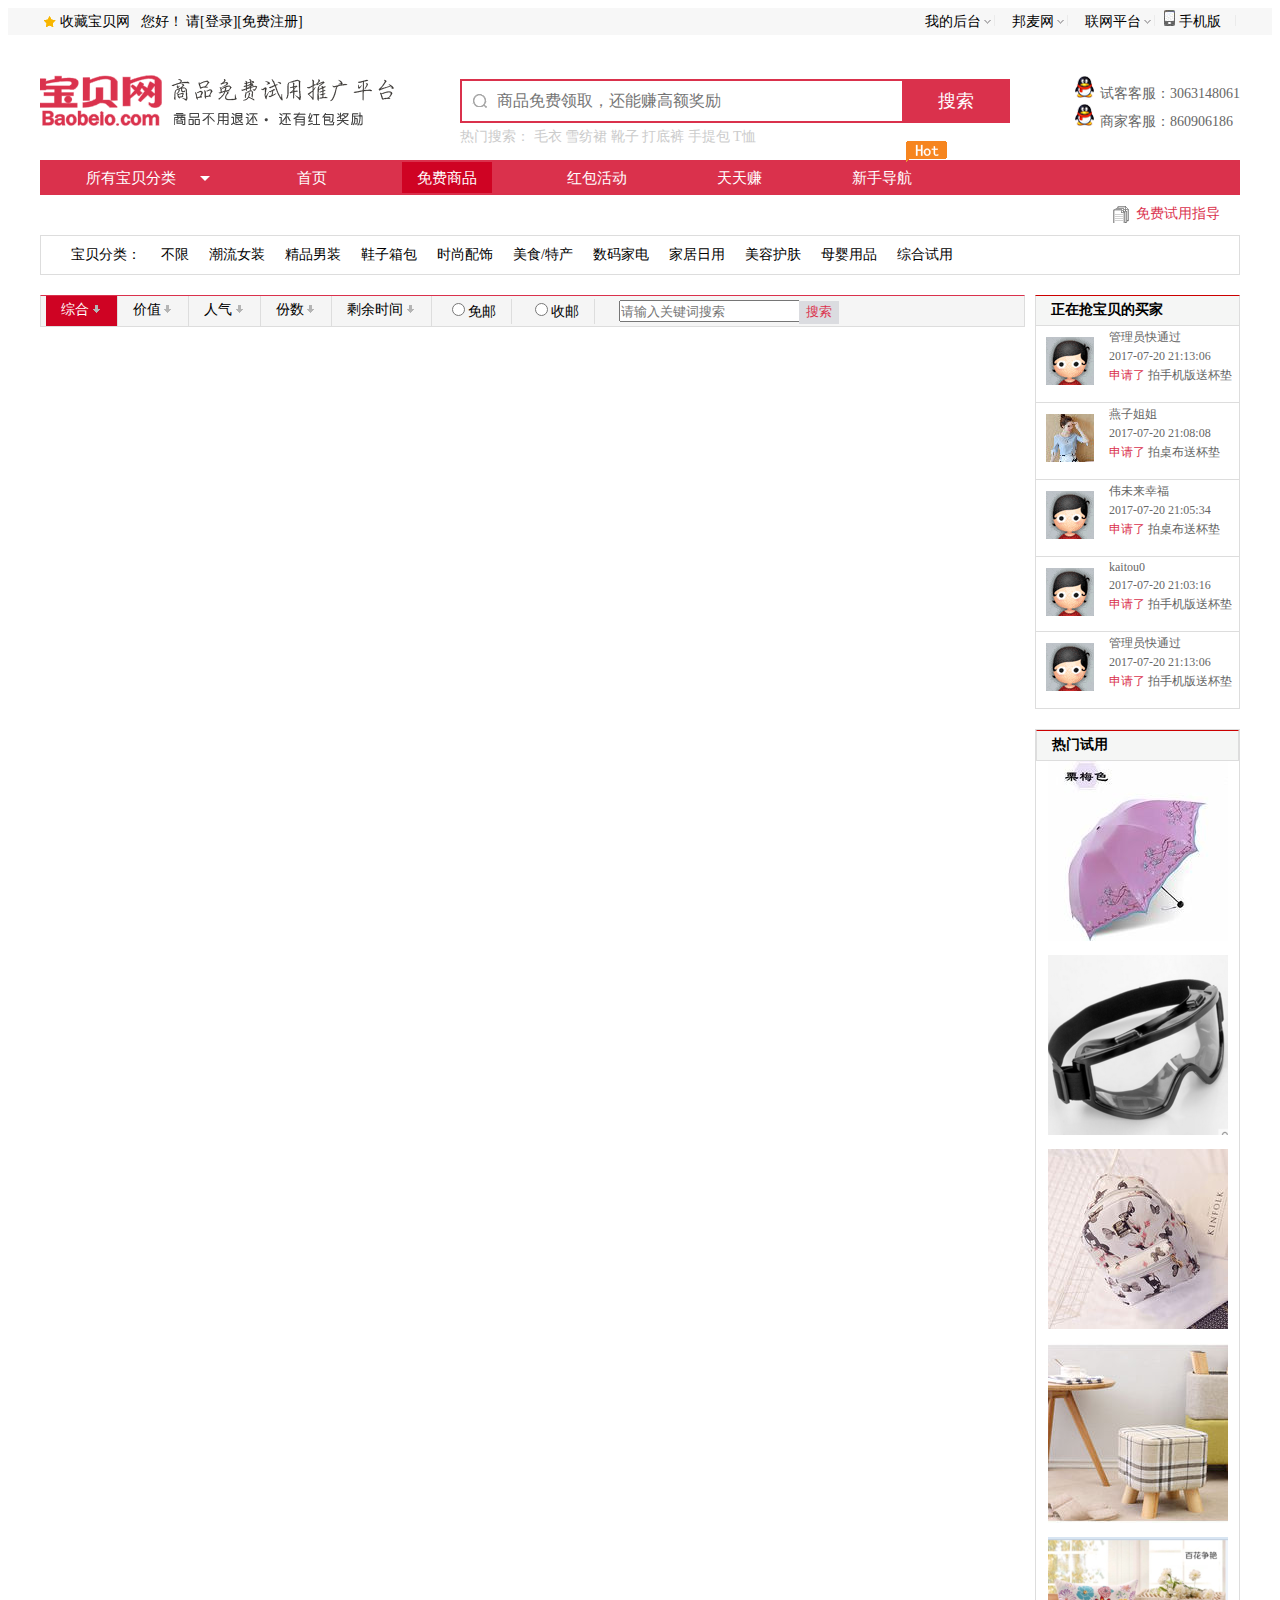
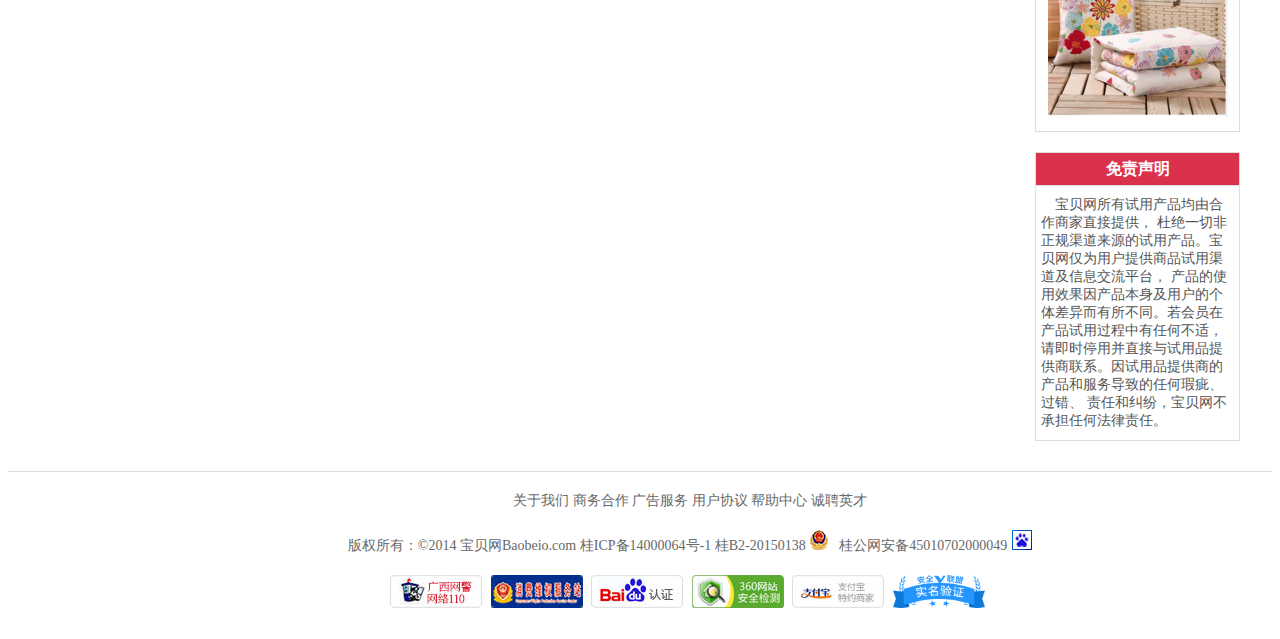
<file: freegoods.html>
<!DOCTYPE html>
<html>
<head lang="en">
    <meta charset="UTF-8">
    <link rel="stylesheet" href="css/freegoods.css"/>
    <title></title>
</head>
<body>
    <!-- 1,顶部收藏宝贝网等信息-->
    <div id="top">
        <div>
            <p>
                <a href="index.html" class="star">收藏宝贝网</a>
                &nbsp;&nbsp;您好！&nbsp;请[<a href="login.html">登录</a>][<a href="register.html">免费注册</a>]
            </p>
            <ul>
                <li class="l1">
                    <a href="guider.html">我的后台</a>
                    <b></b>
                    <ul class="u1">
                        <li><a href="guider.html">试用品</a></li>
                        <li><a href="#">邦麦网</a></li>
                    </ul>
                </li>
                <li>
                    <a href="#">邦麦网</a>
                    <b></b>
                </li>
                <li>
                    <a href="#">联网平台</a>
                    <b></b>
                </li>
                <li>
                    <a href="#" class="phone">手机版</a>
                    <b class="no-img"></b>
                </li>
            </ul>
        </div>
    </div>
    <div class="container">
        <!-- 2,宝贝网logo，搜索框等信息-->
        <header id="header">
            <a href="freegoods.html"><img src="images/logo.png" alt=""/></a>
            <div class="search">
                <p>
                    <input type="search" placeholder="商品免费领取，还能赚高额奖励"/>
                    <a href="#">搜索</a>
                </p>
                <p>
                    热门搜索：
                    <a href="#">毛衣</a>
                    <a href="#">雪纺裙</a>
                    <a href="#">靴子</a>
                    <a href="#">打底裤</a>
                    <a href="#">手提包</a>
                    <a href="#">T恤</a>
                </p>
            </div>
            <div>
                <p><a href="#"><b></b>试客客服：3063148061</a></p>
                <p><a href="#"><b></b>商家客服：860906186</a></p>
            </div>
        </header>
        <!-- 3,主导航-->
        <nav>
            <ul>
                <li>
                    <a href="#">所有宝贝分类 <b></b></a>
                    <ul>
                        <li><a href="#" ><b></b>潮流女装</a></li>
                        <li><a href="#" ><b></b>精品男装</a></li>
                        <li><a href="#" ><b></b>鞋子箱包</a></li>
                        <li><a href="#"><b></b>时尚配饰</a></li>
                        <li><a href="#" ><b></b>美食特产</a></li>
                        <li><a href="#" ><b></b>数码家电</a></li>
                        <li><a href="#"><b></b>家居日用</a></li>
                        <li><a href="#" ><b></b>美容护肤</a></li>
                        <li><a href="#" ><b></b>母婴用品</a></li>
                        <li><a href="#" ><b></b>综合商品</a></li>
                    </ul>
                </li>
                <li><a href="index.html">首页</a></li>
                <li><a href="freegoods.html" class="selected">免费商品</a></li>
                <li><a href="packets.html">红包活动</a></li>
                <li><a href="makemoney.html">天天赚</a></li>
                <li>
                    <a href="guider.html">新手导航</a>
                    <img src="images/sqHot.gif" alt=""/>
                </li>
            </ul>
        </nav>
        <!-- 4,免费试用指导-->
        <p class="try"><a href="#">免费试用指导</a></p>
        <!-- 5,宝贝分类栏-->
        <ul id="classify">
            <li>宝贝分类：</li>
            <li><span>不限</span></li>
            <li><a href="#" id="dress">潮流女装 </a></li>
            <li><a href="#" id="suit">精品男装 </a></li>
            <li><a href="#" id="shoes">鞋子箱包</a></li>
            <li><a href="#" id="decoration">时尚配饰 </a></li>
            <li><a href="#" id="food">美食/特产</a></li>
            <li><a href="#" id="electrical">数码家电</a></li>
            <li><a href="#"  id="daily">家居日用</a></li>
            <li><a href="#" id="cosmetics">美容护肤 </a></li>
            <li><a href="#" id="baby">母婴用品 </a></li>
            <li><a href="#" id="others">综合试用</a></li>
        </ul>
        <!-- 6,试用主题内容-->
        <section>
            <!-- 6.1左侧商品具体信息-->
            <div id="tryLeft">
                <!-- 分类信息-->
                <div class="sort">
                    <a href="#" class="clicked" id="total">
                        综合
                        <b></b>
                    </a>
                    <a href="#" id="price">
                        价值
                        <b></b>
                    </a>
                    <a href="#" id="fouces">
                        人气
                        <b></b>
                    </a>
                    <a href="#" id="copies">
                        份数
                        <b></b>
                    </a>
                    <a href="#" id="restTime">
                        剩余时间
                        <b></b>
                    </a>
                    <div>
                        <label><input type="radio" name="posttype" value="1"/>免邮</label>
                        <label><input type="radio" name="posttype" value="2"/>收邮</label>
                        <input type="text" name="keyword" placeholder="请输入关键词搜索" id="keyword"/>
                        <button id="search">搜索</button>
                    </div>
                </div>
                <!-- 具体图片详情-->
                <ul class="list">
                    <!--<li>-->
                        <!--<dl>-->
                            <!--<dt><a href="#"><img src="images/20170719134348_20817_rez-220-220.jpg" alt=""/></a></dt>-->
                            <!--<dd><a href="#">【免费】送瘦脸V脸小脸精华液1瓶 去眼袋提拉紧致</a></dd>-->
                            <!--<dd><span>份数: <b>30</b></span><span>已关注: <b>46</b>次</span></dd>-->
                            <!--<dd><span>邮费：<b>免邮</b></span><img src="images/zsVip.gif" alt=""/></dd>-->
                            <!--<dd><a href="#">免费申请</a></dd>-->
                        <!--</dl>-->
                    <!--</li>-->
                    <!--<li>-->
                        <!--<dl>-->
                            <!--<dt><a href="#"><img src="images/20170719161134_25592_rez-220-220.jpg" alt=""/></a></dt>-->
                            <!--<dd><a href="#">【免费】iPhone6s 苹果7Plus迪士尼手机壳</a></dd>-->
                            <!--<dd><span>份数: <b>5</b></span><span>已关注: <b>118</b>次</span></dd>-->
                            <!--<dd><span>邮费：<b>免邮</b></span></dd>-->
                            <!--<dd><a href="#">免费申请</a></dd>-->
                        <!--</dl>-->
                    <!--</li>-->
                    <!--<li>-->
                        <!--<dl>-->
                            <!--<dt><a href="#"><img src="images/161933_79235_rez-220-220.jpg" alt=""/></a></dt>-->
                            <!--<dd><a href="#">【免费】赠送全新料食品背心袋一捆 50个</a></dd>-->
                            <!--<dd><span>份数: <b>30</b></span><span>已关注: <b>62</b>次</span></dd>-->
                            <!--<dd><span>邮费：<b>免邮</b></span><img src="images/zsVip.gif" alt=""/></dd>-->
                            <!--<dd><a href="#">免费申请</a></dd>-->
                        <!--</dl>-->
                    <!--</li>-->
                    <!--<li>-->
                        <!--<dl>-->
                            <!--<dt><a href="#"><img src="images/143631_60168_rez-220-220.jpg" alt=""/></a></dt>-->
                            <!--<dd><a href="#">【免费】送 时尚卡通烟灰缸一个&nbsp;&nbsp;&nbsp;&nbsp;</a></dd>-->
                            <!--<dd><span>份数: <b>10</b></span><span>已关注: <b>65</b>次</span></dd>-->
                            <!--<dd><span>邮费：<b>免邮</b></span><img src="images/zzVip.gif" alt=""/></dd>-->
                            <!--<dd><a href="#">免费申请</a></dd>-->
                        <!--</dl>-->
                    <!--</li>-->
                    <!--<li>-->
                        <!--<dl>-->
                            <!--<dt><a href="#"><img src="images/20170718140255_46101_rez-220-220.jpg" alt=""/></a></dt>-->
                            <!--<dd><a href="#">【免费】防水12星座套组3瓶装 719</a></dd>-->
                            <!--<dd><span>份数: <b>5</b></span><span>已关注: <b>128</b>次</span></dd>-->
                            <!--<dd><span>邮费：<b>免邮</b></span><img src="images/zzVip.gif" alt=""/></dd>-->
                            <!--<dd><a href="#">免费申请</a></dd>-->
                        <!--</dl>-->
                    <!--</li>-->
                    <!--<li>-->
                        <!--<dl>-->
                            <!--<dt><a href="#"><img src="images/20170719170547_54715_rez-220-220.png" alt=""/></a></dt>-->
                            <!--<dd><a href="#">【免费】拍童靴送成人PVC拖鞋一双</a></dd>-->
                            <!--<dd><span>份数: <b>3</b></span><span>已关注: <b>95</b>次</span></dd>-->
                            <!--<dd><span>邮费：<b>免邮</b></span><img src="images/zsVip.gif" alt=""/></dd>-->
                            <!--<dd><a href="#">免费申请</a></dd>-->
                        <!--</dl>-->
                    <!--</li>-->
                    <!--<li>-->
                        <!--<dl>-->
                            <!--<dt><a href="#"><img src="images/20170719164954_55366_rez-220-220.jpg" alt=""/></a></dt>-->
                            <!--<dd><a href="#">【免费】炭焙铁观音浓香型250大包装</a></dd>-->
                            <!--<dd><span>份数: <b>7</b></span><span>已关注: <b>122</b>次</span></dd>-->
                            <!--<dd><span>邮费：<b>免邮</b></span></dd>-->
                            <!--<dd><a href="#">免费申请</a></dd>-->
                        <!--</dl>-->
                    <!--</li>-->
                    <!--<li>-->
                        <!--<dl>-->
                            <!--<dt><a href="#"><img src="images/20170719160402_11617_rez-220-220.jpg" alt=""/></a></dt>-->
                            <!--<dd><a href="#">【免费】拍牛仔裤 送男士T恤一件</a></dd>-->
                            <!--<dd><span>份数: <b>3</b></span><span>已关注: <b>70</b>次</span></dd>-->
                            <!--<dd><span>邮费：<b>免邮</b></span><img src="images/zsVip.gif" alt=""/></dd>-->
                            <!--<dd><a href="#">免费申请</a></dd>-->
                        <!--</dl>-->
                    <!--</li>-->
                    <!--<li>-->
                        <!--<dl>-->
                            <!--<dt><a href="#"><img src="images/144807_26152_rez-220-220.jpg" alt=""/></a></dt>-->
                            <!--<dd><a href="#">【免费】紫色指甲油梦幻紫罗兰&nbsp;&nbsp;&nbsp;</a></dd>-->
                            <!--<dd><span>份数: <b>5</b></span><span>已关注: <b>167</b>次</span></dd>-->
                            <!--<dd><span>邮费：<b>免邮</b></span><img src="images/zzVip.gif" alt=""/></dd>-->
                            <!--<dd><a href="#">免费申请</a></dd>-->
                        <!--</dl>-->
                    <!--</li>-->
                    <!--<li>-->
                        <!--<dl>-->
                            <!--<dt><a href="#"><img src="images/20170719154449_29282_rez-220-220.jpg" alt=""/></a></dt>-->
                            <!--<dd><a href="#">【免费】宽松T恤收藏加购优先审核</a></dd>-->
                            <!--<dd><span>份数: <b>5</b></span><span>已关注: <b>178</b>次</span></dd>-->
                            <!--<dd><span>邮费：<b>免邮</b></span></dd>-->
                            <!--<dd><a href="#">免费申请</a></dd>-->
                        <!--</dl>-->
                    <!--</li>-->
                    <!--<li>-->
                        <!--<dl>-->
                            <!--<dt><a href="#"><img src="images/20170719152452_54537_rez-220-220.jpg" alt=""/></a></dt>-->
                            <!--<dd><a href="#">【免费】苹果品牌优质羽博数据线</a></dd>-->
                            <!--<dd><span>份数: <b>5</b></span><span>已关注: <b>137</b>次</span></dd>-->
                            <!--<dd><span>邮费：<b>免邮</b></span><img src="images/zsVip.gif" alt=""/></dd>-->
                            <!--<dd><a href="#">免费申请</a></dd>-->
                        <!--</dl>-->
                    <!--</li>-->
                    <!--<li>-->
                        <!--<dl>-->
                            <!--<dt><a href="#"><img src="images/153942_45059_rez-220-220.png" alt=""/></a></dt>-->
                            <!--<dd><a href="#">【免费】品牌羽博苹果线认证线&nbsp;&nbsp;&nbsp;</a></dd>-->
                            <!--<dd><span>份数: <b>5</b></span><span>已关注: <b>133</b>次</span></dd>-->
                            <!--<dd><span>邮费：<b>免邮</b></span><img src="images/zzVip.gif" alt=""/></dd>-->
                            <!--<dd><a href="#">免费申请</a></dd>-->
                        <!--</dl>-->
                    <!--</li>-->
                    <!--<li>-->
                        <!--<dl>-->
                            <!--<dt><a href="#"><img src="images/20170719140732_68525_rez-220-220.jpg" alt=""/></a></dt>-->
                            <!--<dd><a href="#">【免费】拍连衣裙送 睡裙一件&nbsp;&nbsp;&nbsp;&nbsp;&nbsp;</a></dd>-->
                            <!--<dd><span>份数: <b>3</b></span><span>已关注: <b>153</b>次</span></dd>-->
                            <!--<dd><span>邮费：<b>免邮</b></span><img src="images/zzVip.gif" alt=""/></dd>-->
                            <!--<dd><a href="#">免费申请</a></dd>-->
                        <!--</dl>-->
                    <!--</li>-->
                    <!--<li>-->
                        <!--<dl>-->
                            <!--<dt><a href="#"><img src="images/20170719115836_30514_rez-220-220.jpg" alt=""/></a></dt>-->
                            <!--<dd><a href="#">【免费】拍迎宾灯送 实用工具箱一个</a></dd>-->
                            <!--<dd><span>份数: <b>12</b></span><span>已关注: <b>63</b>次</span></dd>-->
                            <!--<dd><span>邮费：<b>免邮</b></span><img src="images/zzVip.gif" alt=""/></dd>-->
                            <!--<dd><a href="#">免费申请</a></dd>-->
                        <!--</dl>-->
                    <!--</li>-->
                    <!--<li>-->
                        <!--<dl>-->
                            <!--<dt><a href="#"><img src="images/20170719120220_89970_rez-220-220.jpg" alt=""/></a></dt>-->
                            <!--<dd><a href="#">【免费】拍迎宾灯送 专用工具箱一个</a></dd>-->
                            <!--<dd><span>份数: <b>12</b></span><span>已关注: <b>59</b>次</span></dd>-->
                            <!--<dd><span>邮费：<b>免邮</b></span><img src="images/zzVip.gif" alt=""/></dd>-->
                            <!--<dd><a href="#">免费申请</a></dd>-->
                        <!--</dl>-->
                    <!--</li>-->
                    <!--<li>-->
                        <!--<dl>-->
                            <!--<dt><a href="#"><img src="images/20170703102837_18792_rez-220-220.jpg" alt=""/></a></dt>-->
                            <!--<dd><a href="#">【免费】拍运动套装送时尚棒球帽1顶</a></dd>-->
                            <!--<dd><span>份数: <b>10</b></span><span>已关注: <b>563</b>次</span></dd>-->
                            <!--<dd><span>邮费：<b>免邮</b></span><img src="images/zsVip.gif" alt=""/></dd>-->
                            <!--<dd><a href="#">免费申请</a></dd>-->
                        <!--</dl>-->
                    <!--</li>-->
                </ul>
                <p class="page">
                    <!--<a href="#">上一页</a>-->
                    <!--<a href="#">1</a>-->
                    <!--<a href="#">2</a>-->
                    <!--<a href="#">3</a>-->
                    <!--<a href="#">4</a>-->
                    <!--<a href="#">5</a>-->
                    <!--<a href="#">...768</a>-->
                    <!--<a href="#">下一页</a>-->
                    <!--<a href="#">共768页</a>-->

                </p>
            </div>
            <!-- 6.2右侧买家，热门试用等信息-->
            <div id="tryRight">
                <div class="buyer">
                    <h4>正在抢宝贝的买家</h4>
                    <dl>
                        <dt><img src="images/noavatar_small.gif" alt=""/></dt>
                        <dd><a href="#">管理员快通过</a></dd>
                        <dd>2017-07-20 21:13:06</dd>
                        <dd>
                            <b>申请了</b>
                            <a href="#">拍手机版送杯垫</a>
                        </dd>
                    </dl>
                    <dl>
                        <dt><img src="images/58_avatar_small.jpg" alt=""/></dt>
                        <dd><a href="#">燕子姐姐</a></dd>
                        <dd>2017-07-20 21:08:08</dd>
                        <dd>
                            <b>申请了</b>
                            <a href="#">拍桌布送杯垫</a>
                        </dd>
                    </dl>
                    <dl>
                        <dt><img src="images/noavatar_small.gif" alt=""/></dt>
                        <dd><a href="#">伟未来幸福</a></dd>
                        <dd>2017-07-20 21:05:34</dd>
                        <dd>
                            <b>申请了</b>
                            <a href="#">拍桌布送杯垫</a>
                        </dd>
                    </dl>
                    <dl>
                        <dt><img src="images/noavatar_small.gif" alt=""/></dt>
                        <dd><a href="#">kaitou0</a></dd>
                        <dd>2017-07-20 21:03:16</dd>
                        <dd>
                            <b>申请了</b>
                            <a href="#">拍手机版送杯垫</a>
                        </dd>
                    </dl>
                    <dl>
                        <dt><img src="images/noavatar_small.gif" alt=""/></dt>
                        <dd><a href="#">管理员快通过</a></dd>
                        <dd>2017-07-20 21:13:06</dd>
                        <dd>
                            <b>申请了</b>
                            <a href="#">拍手机版送杯垫</a>
                        </dd>
                    </dl>
                </div>
                <div class="hot">
                    <h4>热门试用</h4>
                    <div>
                        <a href="#"><img src="images/20170630104903_99589_rez-180-180.jpg" alt=""/></a>
                        <p><a href="#">拍简约沙发 送天堂伞1把</a></p>
                    </div>
                    <div>
                        <a href="#"><img src="images/102341_44566_rez-180-180.png" alt=""/></a>
                        <p><a href="#">骑行护目镜防风沙镜</a></p>
                    </div>
                    <div>
                        <a href="#"><img src="images/20170712165528_57070_rez-180-180.jpg" alt=""/></a>
                        <p><a href="#">拍男表送精致水仙双肩包</a></p>
                    </div>
                    <div>
                        <a href="#"><img src="images/20170704104052_56253_rez-180-180.jpg" alt=""/></a>
                        <p><a href="#">送时尚小布登1个，支持花呗</a></p>
                    </div>
                    <div>
                        <a href="#"><img src="images/20170712153004_77641_rez-180-180.png" alt=""/></a>
                        <p><a href="#">送抱枕被1个,支持花呗</a></p>
                    </div>
                </div>
                <h3>免责声明</h3>
                <p>&nbsp;&nbsp;&nbsp;&nbsp;宝贝网所有试用产品均由合作商家直接提供，
                    杜绝一切非正规渠道来源的试用产品。宝贝网仅为用户提供商品试用渠道及信息交流平台，
                    产品的使用效果因产品本身及用户的个体差异而有所不同。若会员在产品试用过程中有任何不适，
                    请即时停用并直接与试用品提供商联系。因试用品提供商的产品和服务导致的任何瑕疵、过错、
                    责任和纠纷，宝贝网不承担任何法律责任。
                </p>
            </div>
        </section>
    </div>
    <!-- 10,关于我们等页脚信息-->
    <div id="bottom">
        <p>
            <span><a href="#">关于我们</a><b></b></span>
            <span><a href="#">商务合作</a><b></b></span>
            <span><a href="#">广告服务</a><b></b></span>
            <span><a href="#">用户协议</a><b></b></span>
            <span><a href="#">帮助中心</a><b></b></span>
            <span><a href="#">诚聘英才</a><b></b></span>
        </p>
        <p>版权所有：&copy;2014 <a href="#">宝贝网</a>Baobeio.com
            <a href="#">桂ICP备14000064号-1</a> 桂B2-20150138
            <a class="police" href="#">桂公网安备45010702000049<i class="baidu"></i></a>
        </p>
        <p>
            <a href="#"><img src="images/logo_03.jpg" alt=""/></a>
            <a href="#"><img src="images/logo_04.jpg" alt=""/></a>
            <a href="#"><img src="images/logo_05.jpg" alt=""/></a>
            <a href="#"><img src="images/logo_02.jpg" alt=""/></a>
            <a href="#"><img src="images/logo_09.jpg" alt=""/></a>
            <a href="#"><img src="images/sm_124x47.png" alt=""/></a>
        </p>
    </div>
    <script src="js/jquery-1.11.3.js"></script>
    <script src="js/freegoods/freegoods.js"></script>
    <script src="js/freegoods/freegoods_search.js"></script>
    <script src="js/freegoods/freegoods_classify.js"></script>
</body>
</html>
</file>
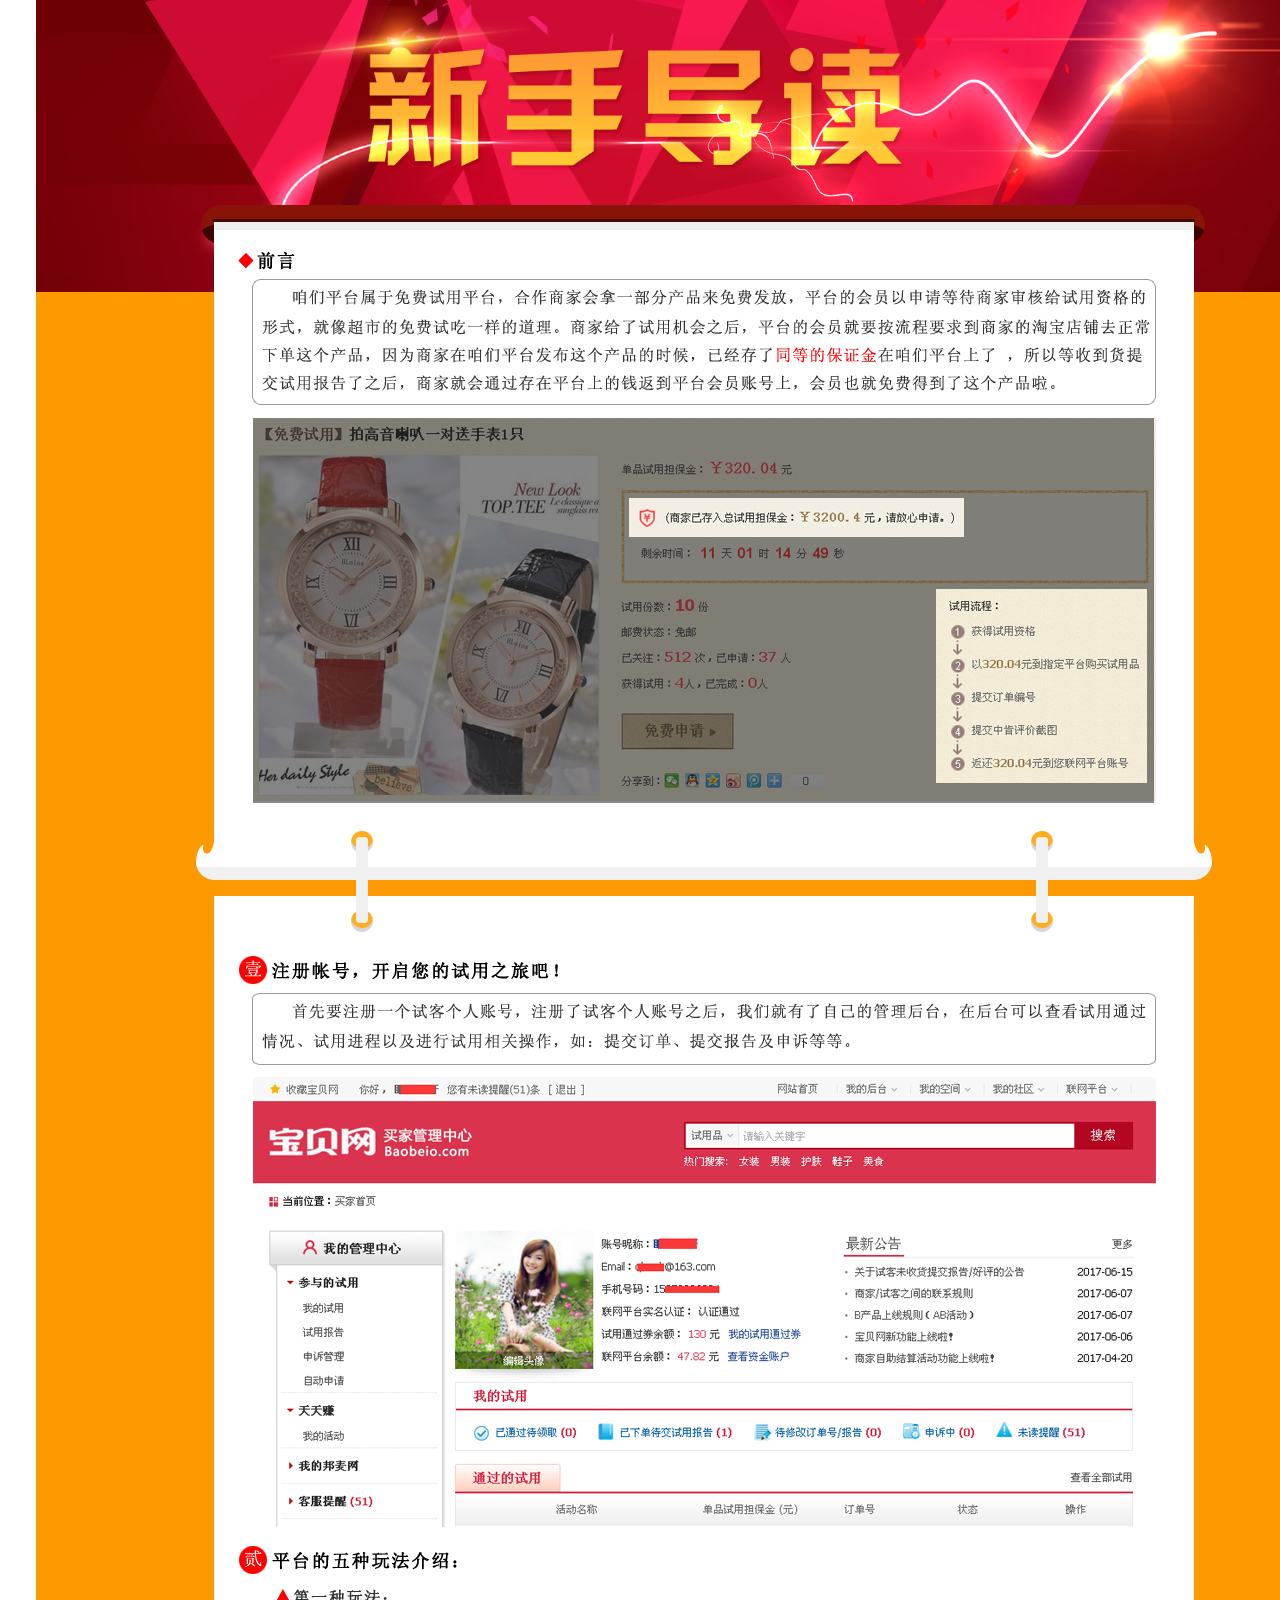
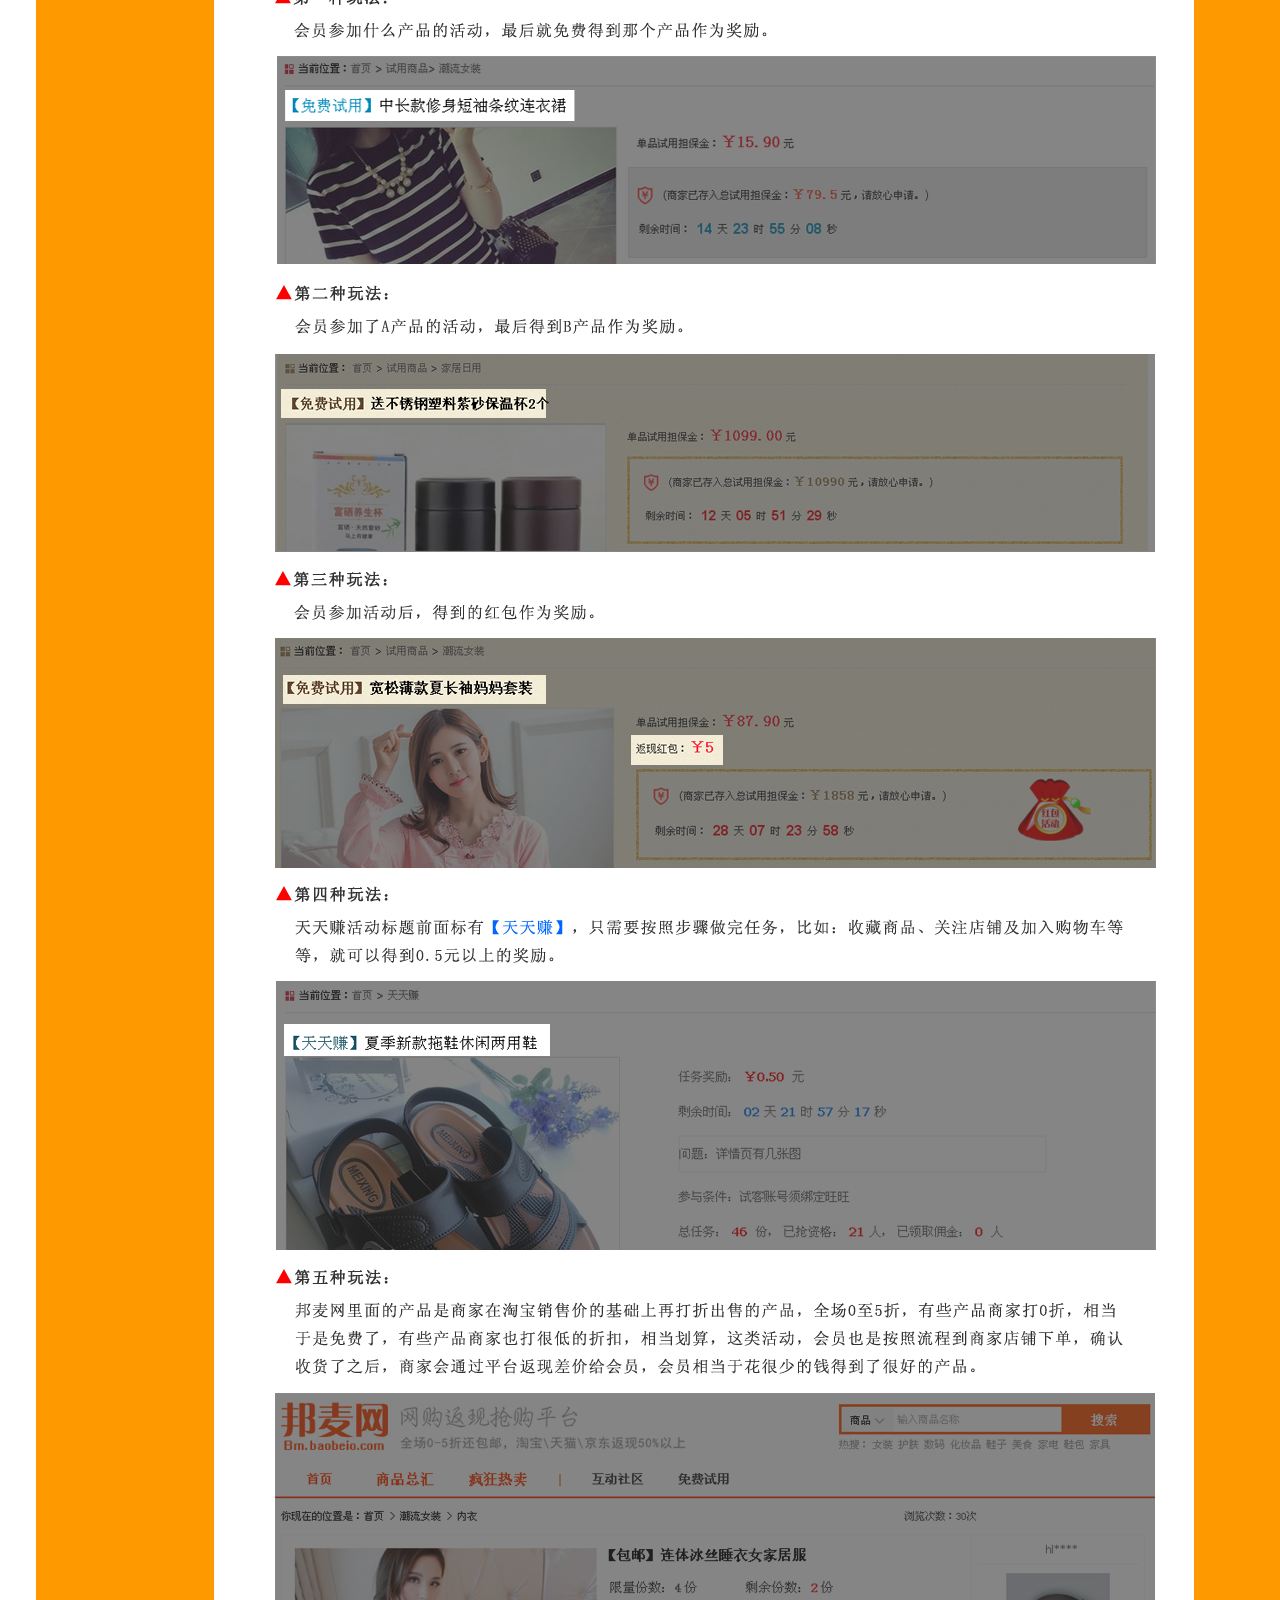
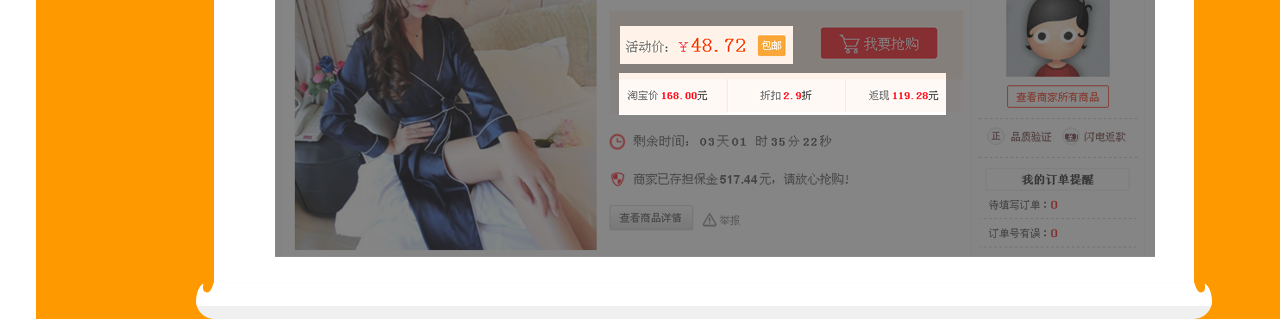
<file: guider.html>
<!DOCTYPE html>
<html>
<head lang="en">
    <meta charset="UTF-8">
    <title></title>
    <link rel="stylesheet" href="css/guider.css"/>
</head>
<body>
<header>
    <img src="images/xs_top.png" alt=""/>
</header>
<section>
    <div>
        <img src="images/xinshou_01.png"/>
        <img src="images/xinshou_02.png"/>
        <img src="images/xinshou_03.png"/>
        <img src="images/xinshou_04.png"/>
        <img src="images/xinshou_05.png"/>
        <img src="images/xinshou_06.png"/>
        <img src="images/xinshou_07.png"/>
    </div>
</section>
</body>
</html>
</file>
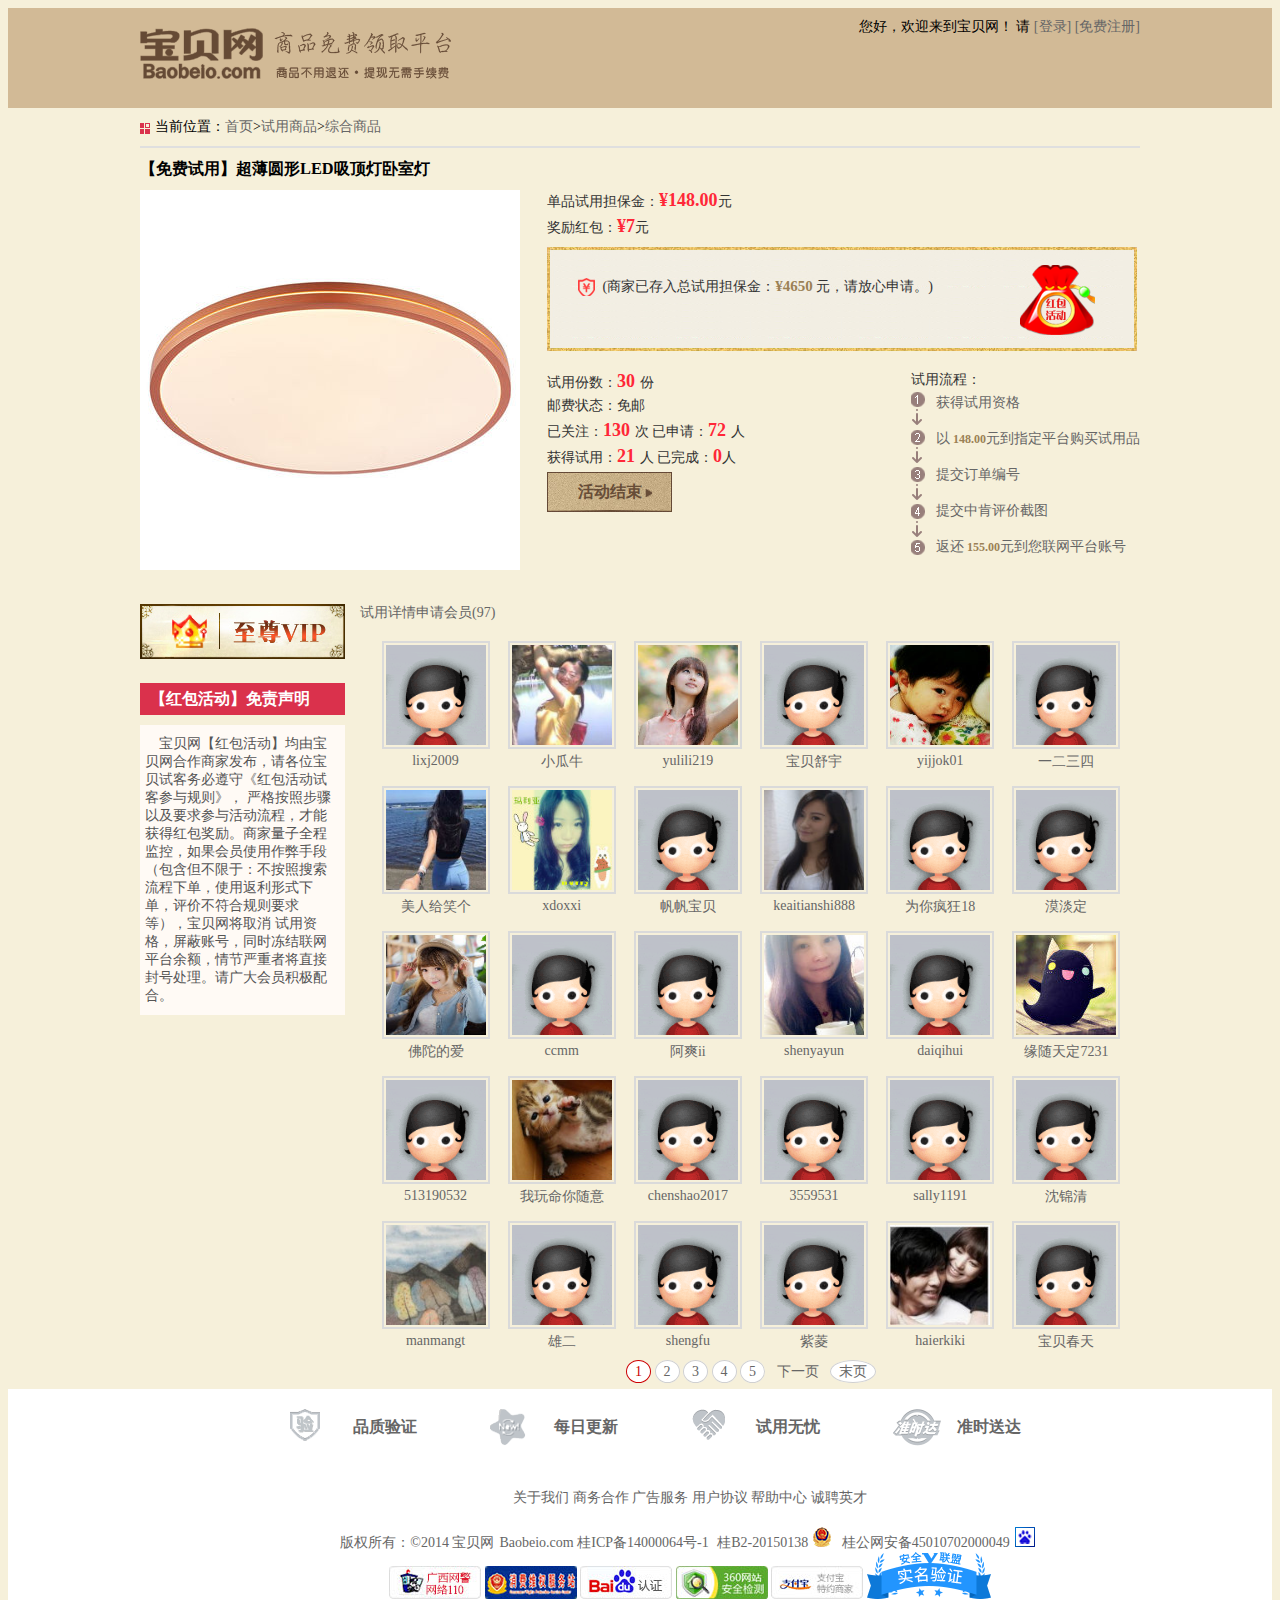
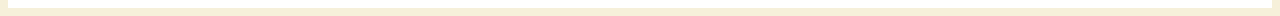
<file: led-light.html>
<!DOCTYPE html>
<html>
<head lang="en">
    <meta charset="UTF-8">
    <link rel="stylesheet" href="css/led-light.css"/>
    <title></title>
</head>
<body>
    <!-- 头部导航-->
    <header class="header">
        <div class="top">
            <a href="#"><img src="images/logo-svip.png" alt=""/></a>
            <p>您好，欢迎来到宝贝网！ 请 <a href="#">[登录]</a> <a href="#">[免费注册]</a></p>
        </div>
    </header>
    <div class="main">
        <!-- 当前位置-->
        <div class="position">
            <span class="windows">当前位置：<a href="#">首页</a>&gt;<a href="#">试用商品</a>&gt;<a href="#">综合商品</a></span>
        </div>
        <!-- 中间主题内容-->
        <section>
            <h3 class="title">【免费试用】超薄圆形LED吸顶灯卧室灯</h3>
            <div class="details">
                <a href="#"><img src="images/171503_94105_rez-380-380.jpg" alt=""/></a>
                <div class="content ">
                    <p>单品试用担保金：<b>&yen;148.00</b>元</p>
                    <p>奖励红包：<b>&yen;7</b>元</p>
                    <div class="money">
                            <p> (商家已存入总试用担保金：<span>&yen;4650</span> 元，请放心申请。)</p>
                            <p id="time"></p>
                            <i></i>
                    </div>
                    <div class="left-right">
                        <!-- 左侧内容-->
                        <div>
                            <p>试用份数：<b>30 </b>份</p>
                            <p>邮费状态：免邮</p>
                            <p>已关注：<b>130 </b>次 已申请：<b>72 </b>人</p>
                            <p>获得试用：<b>21 </b>人 已完成：<b>0</b>人</p>
                            <a href="#" id="apply">免费申请</a>
                        </div>
                        <!-- 右侧流程-->
                        <div>
                            <p class="move">试用流程：</p>
                            <div class="api">
                                <p></p>
                                <div>
                                    <p><a href="#">获得试用资格</a></p>
                                    <p><a href="#">以 <span>148.00</span>元到指定平台购买试用品</a></p>
                                    <p><a href="#">提交订单编号</a></p>
                                    <p><a href="#">提交中肯评价截图</a></p>
                                    <p><a href="#">返还 <span>155.00</span>元到您联网平台账号</a></p>
                                </div>
                            </div>
                        </div>
                    </div>
                </div>
            </div>
            <div class="discuss">
                <!-- 左侧图片和声明-->
                <div class="left">
                    <img src="images/svip.jpg" alt=""/>
                    <div>
                        <h3>【红包活动】免责声明</h3>
                        <p>&nbsp;&nbsp;&nbsp;&nbsp;宝贝网【红包活动】均由宝贝网合作商家发布，请各位宝贝试客务必遵守《红包活动试客参与规则》，
                            严格按照步骤以及要求参与活动流程，才能获得红包奖励。商家量子全程监控，如果会员使用作弊手段
                            （包含但不限于：不按照搜索流程下单，使用返利形式下单，评价不符合规则要求等），宝贝网将取消
                            试用资格，屏蔽账号，同时冻结联网平台余额，情节严重者将直接封号处理。请广大会员积极配合。
                        </p>
                    </div>
                </div>
                <!-- 右侧会员和申请-->
                <div class="right">
                    <ul>
                        <li>
                            <a href="#">试用详情</a>
                        </li>
                        <li class="pictures">
                            <a href="#">申请会员(97)</a>
                            <ul>
                                <li>
                                    <dl>
                                        <dt><a href="#"><img src="images/noavatar_middle.gif" alt=""/></a></dt>
                                        <dd><a href="#">lixj2009</a></dd>
                                    </dl>
                                </li>
                                <li>
                                    <dl>
                                        <dt><a href="#"><img src="images/06_avatar_middle.jpg" alt=""/></a></dt>
                                        <dd><a href="#">小瓜牛</a></dd>
                                    </dl>
                                </li>
                                <li>
                                    <dl>
                                        <dt><a href="#"><img src="images/76_avatar_middle.jpg" alt=""/></a></dt>
                                        <dd><a href="#">yulili219</a></dd>
                                    </dl>
                                </li>
                                <li>
                                    <dl>
                                        <dt><a href="#"><img src="images/noavatar_middle.gif" alt=""/></a></dt>
                                        <dd><a href="#">宝贝舒宇</a></dd>
                                    </dl>
                                </li>
                                <li>
                                    <dl>
                                        <dt><a href="#"><img src="images/85_avatar_middle.jpg" alt=""/></a></dt>
                                        <dd><a href="#">yijjok01</a></dd>
                                    </dl>
                                </li>
                                <li>
                                    <dl>
                                        <dt><a href="#"><img src="images/noavatar_middle.gif" alt=""/></a></dt>
                                        <dd><a href="#">一二三四</a></dd>
                                    </dl>
                                </li>
                                <li>
                                    <dl>
                                        <dt><a href="#"><img src="images/58_avatar_middle.jpg" alt=""/></a></dt>
                                        <dd><a href="#">美人给笑个</a></dd>
                                    </dl>
                                </li>
                                <li>
                                    <dl>
                                        <dt><a href="#"><img src="images/71_avatar_middle.jpg" alt=""/></a></dt>
                                        <dd><a href="#">xdoxxi</a></dd>
                                    </dl>
                                </li>
                                <li>
                                    <dl>
                                        <dt><a href="#"><img src="images/noavatar_middle.gif" alt=""/></a></dt>
                                        <dd><a href="#">帆帆宝贝</a></dd>
                                    </dl>
                                </li>
                                <li>
                                    <dl>
                                        <dt><a href="#"><img src="images/05_avatar_middle.jpg" alt=""/></a></dt>
                                        <dd><a href="#">keaitianshi888</a></dd>
                                    </dl>
                                </li>
                                <li>
                                    <dl>
                                        <dt><a href="#"><img src="images/noavatar_middle.gif" alt=""/></a></dt>
                                        <dd><a href="#">为你疯狂18</a></dd>
                                    </dl>
                                </li>
                                <li>
                                    <dl>
                                        <dt><a href="#"><img src="images/noavatar_middle.gif" alt=""/></a></dt>
                                        <dd><a href="#">漠淡定</a></dd>
                                    </dl>
                                </li>
                                <li>
                                    <dl>
                                        <dt><a href="#"><img src="images/72_avatar_middle.jpg" alt=""/></a></dt>
                                        <dd><a href="#">佛陀的爱</a></dd>
                                    </dl>
                                </li>
                                <li>
                                    <dl>
                                        <dt><a href="#"><img src="images/noavatar_middle.gif" alt=""/></a></dt>
                                        <dd><a href="#">ccmm</a></dd>
                                    </dl>
                                </li>
                                <li>
                                    <dl>
                                        <dt><a href="#"><img src="images/noavatar_middle.gif" alt=""/></a></dt>
                                        <dd><a href="#">阿爽ii</a></dd>
                                    </dl>
                                </li>
                                <li>
                                    <dl>
                                        <dt><a href="#"><img src="images/37_avatar_middle.jpg" alt=""/></a></dt>
                                        <dd><a href="#">shenyayun</a></dd>
                                    </dl>
                                </li>
                                <li>
                                    <dl>
                                        <dt><a href="#"><img src="images/noavatar_middle.gif" alt=""/></a></dt>
                                        <dd><a href="#">daiqihui</a></dd>
                                    </dl>
                                </li>
                                <li>
                                    <dl>
                                        <dt><a href="#"><img src="images/48_avatar_middle.jpg" alt=""/></a></dt>
                                        <dd><a href="#">缘随天定7231</a></dd>
                                    </dl>
                                </li>
                                <li>
                                    <dl>
                                        <dt><a href="#"><img src="images/noavatar_middle.gif" alt=""/></a></dt>
                                        <dd><a href="#">513190532</a></dd>
                                    </dl>
                                </li>
                                <li>
                                    <dl>
                                        <dt><a href="#"><img src="images/26_avatar_middle.jpg" alt=""/></a></dt>
                                        <dd><a href="#">我玩命你随意</a></dd>
                                    </dl>
                                </li>
                                <li>
                                    <dl>
                                        <dt><a href="#"><img src="images/noavatar_middle.gif" alt=""/></a></dt>
                                        <dd><a href="#">chenshao2017</a></dd>
                                    </dl>
                                </li>
                                <li>
                                    <dl>
                                        <dt><a href="#"><img src="images/noavatar_middle.gif" alt=""/></a></dt>
                                        <dd><a href="#">3559531</a></dd>
                                    </dl>
                                </li>
                                <li>
                                    <dl>
                                        <dt><a href="#"><img src="images/noavatar_middle.gif" alt=""/></a></dt>
                                        <dd><a href="#">sally1191</a></dd>
                                    </dl>
                                </li>
                                <li>
                                    <dl>
                                        <dt><a href="#"><img src="images/noavatar_middle.gif" alt=""/></a></dt>
                                        <dd><a href="#">沈锦清</a></dd>
                                    </dl>
                                </li>
                                <li>
                                    <dl>
                                        <dt><a href="#"><img src="images/26_avatar_middle (1).jpg" alt=""/></a></dt>
                                        <dd><a href="#">manmangt</a></dd>
                                    </dl>
                                </li>
                                <li>
                                    <dl>
                                        <dt><a href="#"><img src="images/noavatar_middle.gif" alt=""/></a></dt>
                                        <dd><a href="#">雄二</a></dd>
                                    </dl>
                                </li>
                                <li>
                                    <dl>
                                        <dt><a href="#"><img src="images/noavatar_middle.gif" alt=""/></a></dt>
                                        <dd><a href="#">shengfu</a></dd>
                                    </dl>
                                </li>
                                <li>
                                    <dl>
                                        <dt><a href="#"><img src="images/noavatar_middle.gif" alt=""/></a></dt>
                                        <dd><a href="#">紫菱</a></dd>
                                    </dl>
                                </li>
                                <li>
                                    <dl>
                                        <dt><a href="#"><img src="images/38_avatar_middle.jpg" alt=""/></a></dt>
                                        <dd><a href="#">haierkiki</a></dd>
                                    </dl>
                                </li>
                                <li>
                                    <dl>
                                        <dt><a href="#"><img src="images/noavatar_middle.gif" alt=""/></a></dt>
                                        <dd><a href="#">宝贝春天</a></dd>
                                    </dl>
                                </li>
                                <p>
                                    <a href="#">1</a>
                                    <a href="#">2</a>
                                    <a href="#">3</a>
                                    <a href="#">4</a>
                                    <a href="#">5</a>
                                    <a href="#">下一页</a>
                                    <a href="#">末页</a>
                                </p>
                            </ul>
                        </li>
                    </ul>
                </div>
            </div>
        </section>
    </div>
    <!-- 脚部信息-->
    <footer class="bottom">
        <div>
            <a href="#">
                <b class="yan"></b>
                品质验证
            </a>
            <a href="#">
                <b class="star"></b>
                每日更新
            </a>
            <a href="#">
                <b class="hand"></b>
                试用无忧
            </a>
            <a href="#">
                <b class="send"></b>
                准时送达
            </a>
        </div>
        <p>
            <span><a href="#">关于我们</a><b></b></span>
            <span><a href="#">商务合作</a><b></b></span>
            <span><a href="#">广告服务</a><b></b></span>
            <span><a href="#">用户协议</a><b></b></span>
            <span><a href="#">帮助中心</a><b></b></span>
            <span><a href="#">诚聘英才</a><b></b></span>
        </p>
        <p>版权所有：&copy;2014 <a href="#">宝贝网</a>Baobeio.com
            <a href="#">桂ICP备14000064号-1</a> 桂B2-20150138
            <a class="police" href="#">桂公网安备45010702000049<i class="baidu"></i></a>
        </p>
        <p>
            <a href="#"><img src="images/logo_03.jpg" alt=""/></a>
            <a href="#"><img src="images/logo_04.jpg" alt=""/></a>
            <a href="#"><img src="images/logo_05.jpg" alt=""/></a>
            <a href="#"><img src="images/logo_02.jpg" alt=""/></a>
            <a href="#"><img src="images/logo_09.jpg" alt=""/></a>
            <a href="#"><img src="images/sm_124x47.png" alt=""/></a>
        </p>
    </footer>
    <script src="js/jquery-1.11.3.js"></script>
    <script src="js/led-light.js"></script>
</body>
</html>
</file>
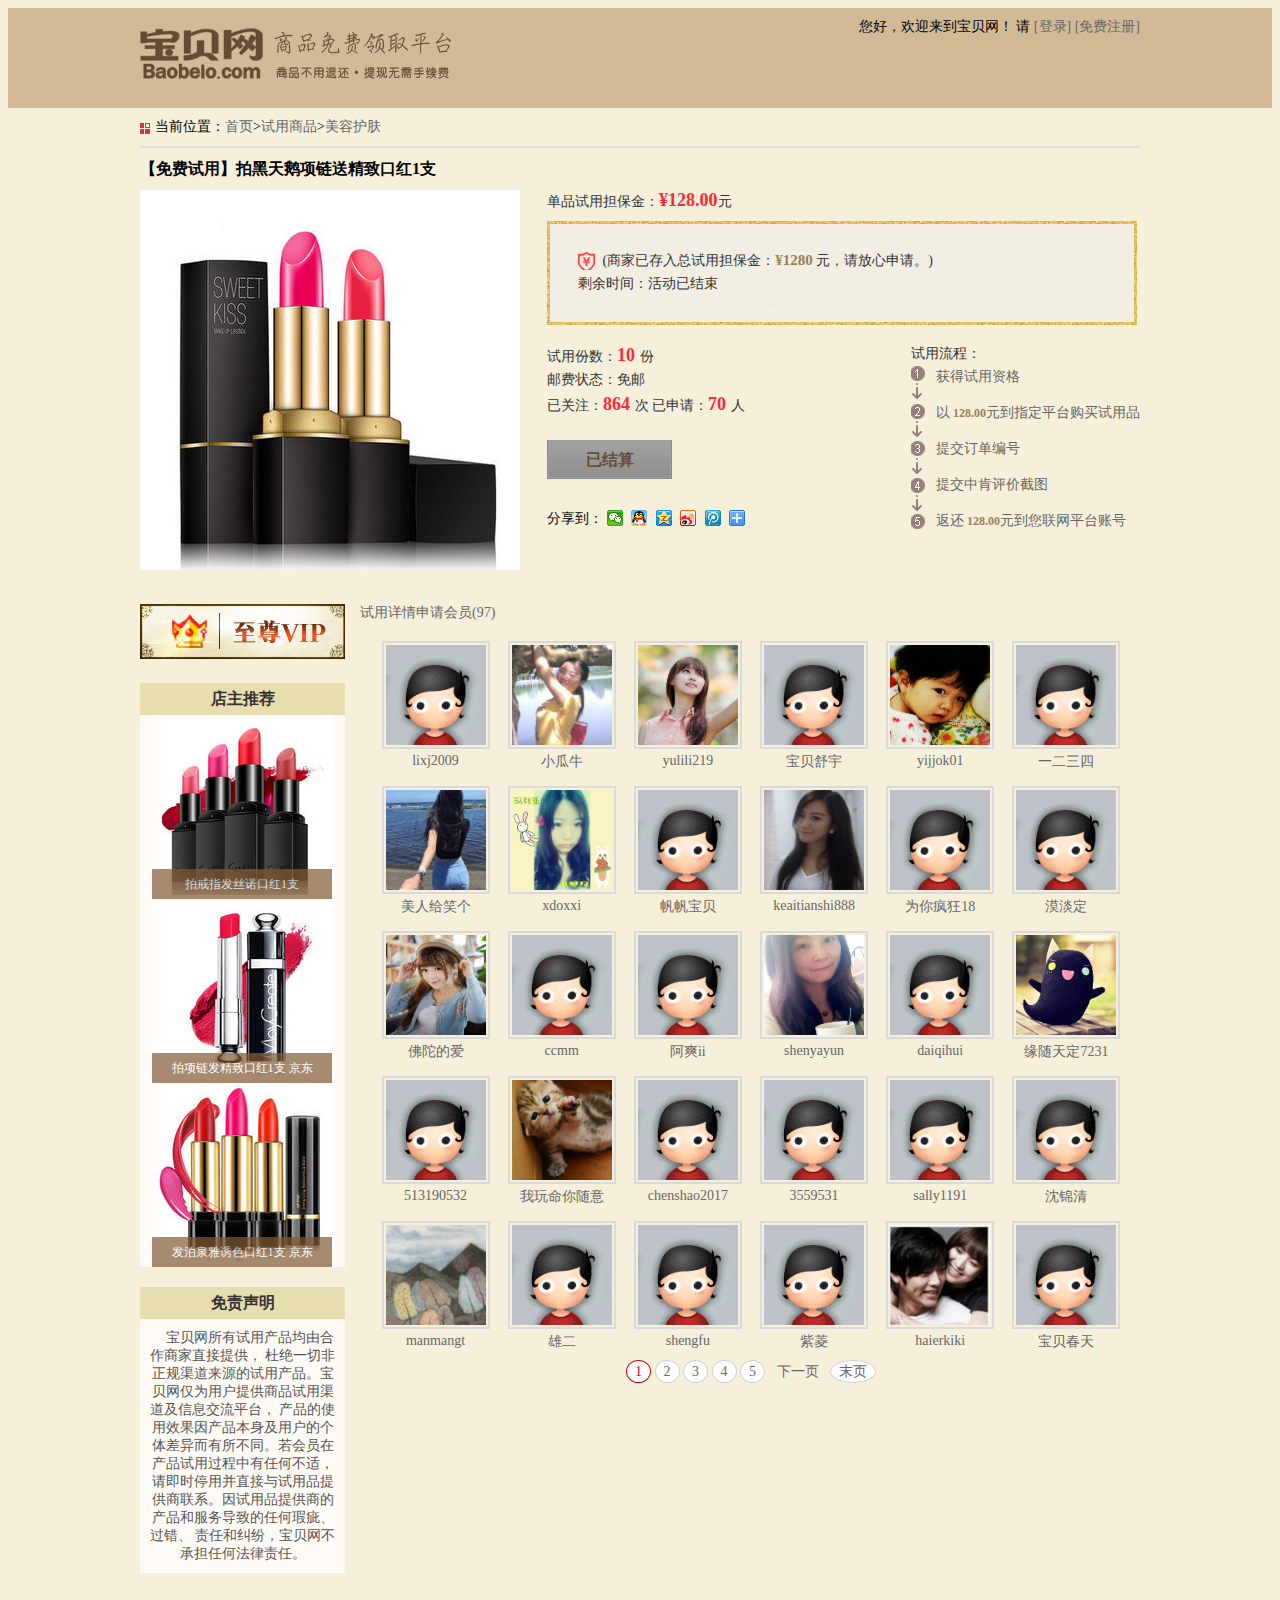
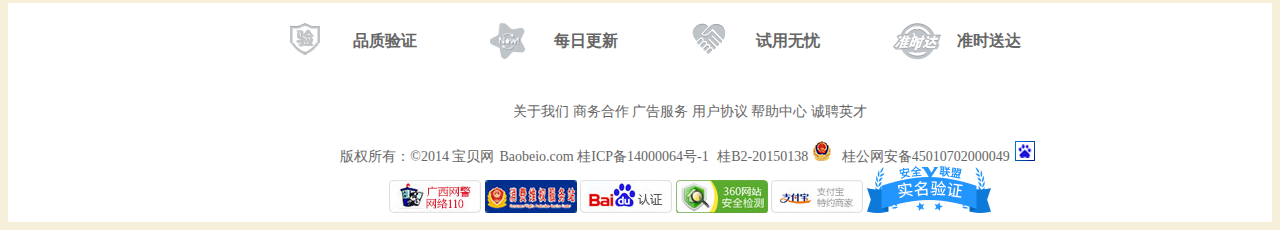
<file: lip.html>
<!DOCTYPE html>
<html>
<head lang="en">
    <meta charset="UTF-8">
    <link rel="stylesheet" href="css/lip.css"/>
    <title></title>
</head>
<body>
    <!-- 头部导航-->
    <header class="header">
        <div class="top">
            <a href="#"><img src="images/logo-svip.png" alt=""/></a>
            <p>您好，欢迎来到宝贝网！ 请 <a href="#">[登录]</a> <a href="#">[免费注册]</a></p>
        </div>
    </header>
    <div class="main">
        <!-- 当前位置-->
        <div class="position">
            <span class="windows">当前位置：<a href="#">首页</a>&gt;<a href="#">试用商品</a>&gt;<a href="#">美容护肤</a></span>
        </div>
        <!-- 中间主题内容-->
        <section>
         <div class="lip">
            <h3 class="title">【免费试用】拍黑天鹅项链送精致口红1支</h3>
            <div class="details">
                <a href="#"><img src="images/20170507225126_58758_rez-380-380.jpg" alt=""/></a>
                <div class="content ">
                    <p>单品试用担保金：<b>&yen;128.00</b>元</p>
                    <div class="money">
                        <p> (商家已存入总试用担保金：<span>&yen;1280</span> 元，请放心申请。)</p>
                        <p>剩余时间：活动已结束
                    </div>
                    <div class="left-right">
                        <!-- 左侧内容-->
                        <div>
                            <p>试用份数：<b>10 </b>份</p>
                            <p>邮费状态：免邮</p>
                            <p>已关注：<b>864 </b>次 已申请：<b>70 </b>人</p>
                            <a href="#">已结算</a>
                            <div class="share">
                                分享到：
                                <a href="#"></a>
                                <a href="#"></a>
                                <a href="#"></a>
                                <a href="#"></a>
                                <a href="#"></a>
                                <div class="plus">
                                    <a href="#"></a>
                                    <div class="block">
                                      <h4>分享到</h4>
                                      <ul>
                                          <li><a href="#">一键分享</a></li>
                                          <li><a href="#">QQ空间</a></li>
                                          <li><a href="#">新浪微博</a></li>
                                          <li><a href="#">百度云收藏</a></li>
                                          <li><a href="#">微信</a></li>
                                          <li><a href="#">人人网</a></li>
                                          <li><a href="#">腾讯微博</a></li>
                                          <li><a href="#">百度相册</a></li>
                                          <li><a href="#">开心网</a></li>
                                          <li><a href="#">腾讯朋友</a></li>
                                          <li><a href="#">百度贴吧</a></li>
                                          <li><a href="#">豆瓣网</a></li>
                                          <li><a href="#">百度新首页</a></li>
                                          <li><a href="#">QQ好友</a></li>
                                          <li><a href="#">和讯微博</a></li>
                                          <li><a href="#">百度中心</a></li>
                                      </ul>
                                      <p>
                                          <a href="#">更多...</a>
                                      </p>
                                    </div>
                                </div>
                                <a href="#"></a>
                            </div>
                        </div>
                        <!-- 右侧流程-->
                        <div>
                            <p class="move">试用流程：</p>
                            <div class="api">
                                <p></p>
                                <div>
                                    <p><a href="#">获得试用资格</a></p>
                                    <p><a href="#">以 <span>128.00</span>元到指定平台购买试用品</a></p>
                                    <p><a href="#">提交订单编号</a></p>
                                    <p><a href="#">提交中肯评价截图</a></p>
                                    <p><a href="#">返还 <span>128.00</span>元到您联网平台账号</a></p>
                                </div>
                            </div>
                        </div>
                    </div>
                </div>
            </div>
         </div>
            <div class="discuss">
                <!-- 左侧图片和声明-->
                <div class="left">
                    <img src="images/svip.jpg" alt=""/>
                    <div>
                        <h3>店主推荐</h3>
                        <div class="tips">
                            <div>
                                <p>
                                    <a href="#"><img src="images/20170510232449_40070_rez-180-180.jpg" alt=""/></a>
                                </p>
                                <a href="#" class="lip1">拍戒指发丝诺口红1支</a>
                            </div>
                            <div>
                                <p>
                                    <a href="#"><img src="images/20170511000140_79459_rez-180-180.jpg" alt=""/></a>
                                </p>
                                <a href="#">拍项链发精致口红1支 京东</a>
                            </div>
                            <div>
                                <p>
                                    <a href="#"><img src="images/20170627205730_26715_rez-180-180.jpg" alt=""/></a>
                                </p>
                                <a href="#">发泊泉雅诱色口红1支 京东</a>
                            </div>
                        </div>
                    </div>
                    <h3>免责声明</h3>
                    <p>&nbsp;&nbsp;&nbsp;&nbsp;宝贝网所有试用产品均由合作商家直接提供，
                        杜绝一切非正规渠道来源的试用产品。宝贝网仅为用户提供商品试用渠道及信息交流平台，
                        产品的使用效果因产品本身及用户的个体差异而有所不同。若会员在产品试用过程中有任何不适，
                        请即时停用并直接与试用品提供商联系。因试用品提供商的产品和服务导致的任何瑕疵、过错、
                        责任和纠纷，宝贝网不承担任何法律责任。
                    </p>
                </div>
                <!-- 右侧会员和申请-->
                <div class="right">
                    <ul>
                        <li>
                            <a href="#">试用详情</a>
                        </li>
                        <li class="pictures">
                            <a href="#">申请会员(97)</a>
                            <ul>
                                <li>
                                    <dl>
                                        <dt><a href="#"><img src="images/noavatar_middle.gif" alt=""/></a></dt>
                                        <dd><a href="#">lixj2009</a></dd>
                                    </dl>
                                </li>
                                <li>
                                    <dl>
                                        <dt><a href="#"><img src="images/06_avatar_middle.jpg" alt=""/></a></dt>
                                        <dd><a href="#">小瓜牛</a></dd>
                                    </dl>
                                </li>
                                <li>
                                    <dl>
                                        <dt><a href="#"><img src="images/76_avatar_middle.jpg" alt=""/></a></dt>
                                        <dd><a href="#">yulili219</a></dd>
                                    </dl>
                                </li>
                                <li>
                                    <dl>
                                        <dt><a href="#"><img src="images/noavatar_middle.gif" alt=""/></a></dt>
                                        <dd><a href="#">宝贝舒宇</a></dd>
                                    </dl>
                                </li>
                                <li>
                                    <dl>
                                        <dt><a href="#"><img src="images/85_avatar_middle.jpg" alt=""/></a></dt>
                                        <dd><a href="#">yijjok01</a></dd>
                                    </dl>
                                </li>
                                <li>
                                    <dl>
                                        <dt><a href="#"><img src="images/noavatar_middle.gif" alt=""/></a></dt>
                                        <dd><a href="#">一二三四</a></dd>
                                    </dl>
                                </li>
                                <li>
                                    <dl>
                                        <dt><a href="#"><img src="images/58_avatar_middle.jpg" alt=""/></a></dt>
                                        <dd><a href="#">美人给笑个</a></dd>
                                    </dl>
                                </li>
                                <li>
                                    <dl>
                                        <dt><a href="#"><img src="images/71_avatar_middle.jpg" alt=""/></a></dt>
                                        <dd><a href="#">xdoxxi</a></dd>
                                    </dl>
                                </li>
                                <li>
                                    <dl>
                                        <dt><a href="#"><img src="images/noavatar_middle.gif" alt=""/></a></dt>
                                        <dd><a href="#">帆帆宝贝</a></dd>
                                    </dl>
                                </li>
                                <li>
                                    <dl>
                                        <dt><a href="#"><img src="images/05_avatar_middle.jpg" alt=""/></a></dt>
                                        <dd><a href="#">keaitianshi888</a></dd>
                                    </dl>
                                </li>
                                <li>
                                    <dl>
                                        <dt><a href="#"><img src="images/noavatar_middle.gif" alt=""/></a></dt>
                                        <dd><a href="#">为你疯狂18</a></dd>
                                    </dl>
                                </li>
                                <li>
                                    <dl>
                                        <dt><a href="#"><img src="images/noavatar_middle.gif" alt=""/></a></dt>
                                        <dd><a href="#">漠淡定</a></dd>
                                    </dl>
                                </li>
                                <li>
                                    <dl>
                                        <dt><a href="#"><img src="images/72_avatar_middle.jpg" alt=""/></a></dt>
                                        <dd><a href="#">佛陀的爱</a></dd>
                                    </dl>
                                </li>
                                <li>
                                    <dl>
                                        <dt><a href="#"><img src="images/noavatar_middle.gif" alt=""/></a></dt>
                                        <dd><a href="#">ccmm</a></dd>
                                    </dl>
                                </li>
                                <li>
                                    <dl>
                                        <dt><a href="#"><img src="images/noavatar_middle.gif" alt=""/></a></dt>
                                        <dd><a href="#">阿爽ii</a></dd>
                                    </dl>
                                </li>
                                <li>
                                    <dl>
                                        <dt><a href="#"><img src="images/37_avatar_middle.jpg" alt=""/></a></dt>
                                        <dd><a href="#">shenyayun</a></dd>
                                    </dl>
                                </li>
                                <li>
                                    <dl>
                                        <dt><a href="#"><img src="images/noavatar_middle.gif" alt=""/></a></dt>
                                        <dd><a href="#">daiqihui</a></dd>
                                    </dl>
                                </li>
                                <li>
                                    <dl>
                                        <dt><a href="#"><img src="images/48_avatar_middle.jpg" alt=""/></a></dt>
                                        <dd><a href="#">缘随天定7231</a></dd>
                                    </dl>
                                </li>
                                <li>
                                    <dl>
                                        <dt><a href="#"><img src="images/noavatar_middle.gif" alt=""/></a></dt>
                                        <dd><a href="#">513190532</a></dd>
                                    </dl>
                                </li>
                                <li>
                                    <dl>
                                        <dt><a href="#"><img src="images/26_avatar_middle.jpg" alt=""/></a></dt>
                                        <dd><a href="#">我玩命你随意</a></dd>
                                    </dl>
                                </li>
                                <li>
                                    <dl>
                                        <dt><a href="#"><img src="images/noavatar_middle.gif" alt=""/></a></dt>
                                        <dd><a href="#">chenshao2017</a></dd>
                                    </dl>
                                </li>
                                <li>
                                    <dl>
                                        <dt><a href="#"><img src="images/noavatar_middle.gif" alt=""/></a></dt>
                                        <dd><a href="#">3559531</a></dd>
                                    </dl>
                                </li>
                                <li>
                                    <dl>
                                        <dt><a href="#"><img src="images/noavatar_middle.gif" alt=""/></a></dt>
                                        <dd><a href="#">sally1191</a></dd>
                                    </dl>
                                </li>
                                <li>
                                    <dl>
                                        <dt><a href="#"><img src="images/noavatar_middle.gif" alt=""/></a></dt>
                                        <dd><a href="#">沈锦清</a></dd>
                                    </dl>
                                </li>
                                <li>
                                    <dl>
                                        <dt><a href="#"><img src="images/26_avatar_middle (1).jpg" alt=""/></a></dt>
                                        <dd><a href="#">manmangt</a></dd>
                                    </dl>
                                </li>
                                <li>
                                    <dl>
                                        <dt><a href="#"><img src="images/noavatar_middle.gif" alt=""/></a></dt>
                                        <dd><a href="#">雄二</a></dd>
                                    </dl>
                                </li>
                                <li>
                                    <dl>
                                        <dt><a href="#"><img src="images/noavatar_middle.gif" alt=""/></a></dt>
                                        <dd><a href="#">shengfu</a></dd>
                                    </dl>
                                </li>
                                <li>
                                    <dl>
                                        <dt><a href="#"><img src="images/noavatar_middle.gif" alt=""/></a></dt>
                                        <dd><a href="#">紫菱</a></dd>
                                    </dl>
                                </li>
                                <li>
                                    <dl>
                                        <dt><a href="#"><img src="images/38_avatar_middle.jpg" alt=""/></a></dt>
                                        <dd><a href="#">haierkiki</a></dd>
                                    </dl>
                                </li>
                                <li>
                                    <dl>
                                        <dt><a href="#"><img src="images/noavatar_middle.gif" alt=""/></a></dt>
                                        <dd><a href="#">宝贝春天</a></dd>
                                    </dl>
                                </li>
                                <p>
                                    <a href="#">1</a>
                                    <a href="#">2</a>
                                    <a href="#">3</a>
                                    <a href="#">4</a>
                                    <a href="#">5</a>
                                    <a href="#">下一页</a>
                                    <a href="#">末页</a>
                                </p>
                            </ul>
                        </li>
                    </ul>
                </div>
            </div>
        </section>
    </div>
    <!-- 脚部信息-->
    <footer class="bottom">
        <div>
            <a href="#">
                <b class="yan"></b>
                品质验证
            </a>
            <a href="#">
                <b class="star"></b>
                每日更新
            </a>
            <a href="#">
                <b class="hand"></b>
                试用无忧
            </a>
            <a href="#">
                <b class="send"></b>
                准时送达
            </a>
        </div>
        <p>
            <span><a href="#">关于我们</a><b></b></span>
            <span><a href="#">商务合作</a><b></b></span>
            <span><a href="#">广告服务</a><b></b></span>
            <span><a href="#">用户协议</a><b></b></span>
            <span><a href="#">帮助中心</a><b></b></span>
            <span><a href="#">诚聘英才</a><b></b></span>
        </p>
        <p>版权所有：&copy;2014 <a href="#">宝贝网</a>Baobeio.com
            <a href="#">桂ICP备14000064号-1</a> 桂B2-20150138
            <a class="police" href="#">桂公网安备45010702000049<i class="baidu"></i></a>
        </p>
        <p>
            <a href="#"><img src="images/logo_03.jpg" alt=""/></a>
            <a href="#"><img src="images/logo_04.jpg" alt=""/></a>
            <a href="#"><img src="images/logo_05.jpg" alt=""/></a>
            <a href="#"><img src="images/logo_02.jpg" alt=""/></a>
            <a href="#"><img src="images/logo_09.jpg" alt=""/></a>
            <a href="#"><img src="images/sm_124x47.png" alt=""/></a>
        </p>
    </footer>
</body>
</html>
</file>
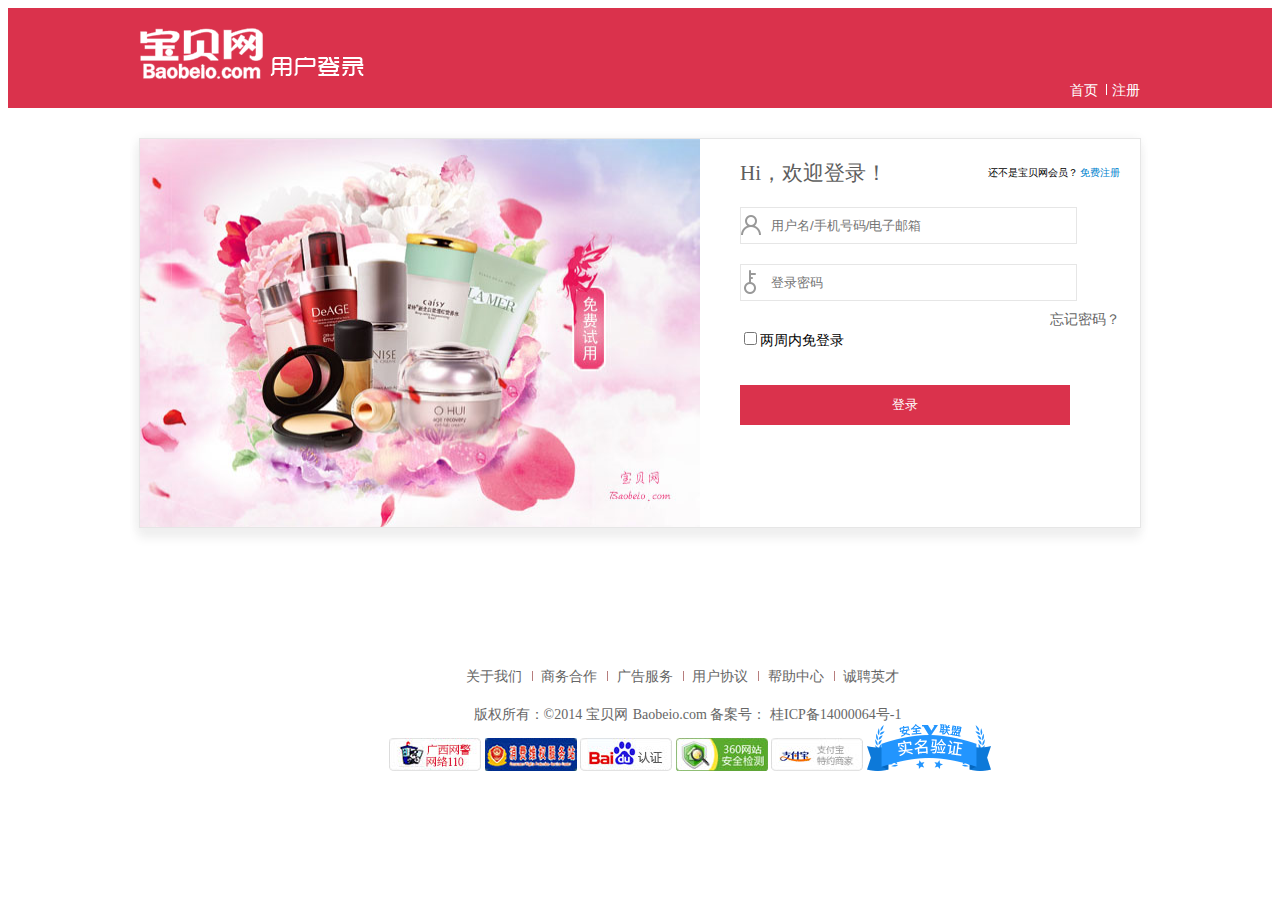
<file: login.html>
<!DOCTYPE html>
<html>
<head lang="en">
    <meta charset="UTF-8">
    <link rel="stylesheet" href="css/login.css"/>
    <title></title>
</head>
<body>
    <!-- 头部导航-->
    <header class="header">
        <div class="top">
            <a href="#"><img src="images/logo_login.png" alt=""/></a>
            <p><a href="index.html">首页 </a> <b></b><a href="u_registe.html">注册</a></p>
        </div>
    </header>
    <!-- 主题内容-->
    <section>
        <img src="images/20170215171734115.jpg" alt=""/>
        <form action="" method="post" id="login">
            <div>
                <h2>Hi，欢迎登录！</h2>
                <span>还不是宝贝网会员？
                    <a href="u_registe.html">免费注册</a>
                </span>

            </div>
            <input type="text" placeholder="用户名/手机号码/电子邮箱" class="type name" id="uname"/>
            <br/>
            <input type="password" placeholder="登录密码" class="type pwd" id="upwd"/>
            <p id="alert"></p>
            <p><a href="#">忘记密码？</a></p>
            <input type="checkbox" name="login"/>两周内免登录
            <br/>
            <input type="button" value="登录" id="btn"/>
        </form>
        <div id="div"></div>
    </section>
    <!-- 脚部信息-->
    <footer class="bottom">
        <p>
            <span><a href="#">关于我们</a><b></b></span>
            <span><a href="#">商务合作</a><b></b></span>
            <span><a href="#">广告服务</a><b></b></span>
            <span><a href="#">用户协议</a><b></b></span>
            <span><a href="#">帮助中心</a><b></b></span>
            <span><a href="#" >诚聘英才</a><b class="no-border"></b></span>
        </p>
        <p>版权所有：&copy;2014 <a href="#">宝贝网</a>Baobeio.com 备案号：
            <a href="#">桂ICP备14000064号-1</a>
        </p>
        <p>
            <a href="#"><img src="images/logo_03.jpg" alt=""/></a>
            <a href="#"><img src="images/logo_04.jpg" alt=""/></a>
            <a href="#"><img src="images/logo_05.jpg" alt=""/></a>
            <a href="#"><img src="images/logo_02.jpg" alt=""/></a>
            <a href="#"><img src="images/logo_09.jpg" alt=""/></a>
            <a href="#"><img src="images/sm_124x47.png" alt=""/></a>
        </p>
    </footer>
    <script src="js/jquery-1.11.3.js"></script>
    <script src="js/login.js"></script>
</body>
</html>
</file>
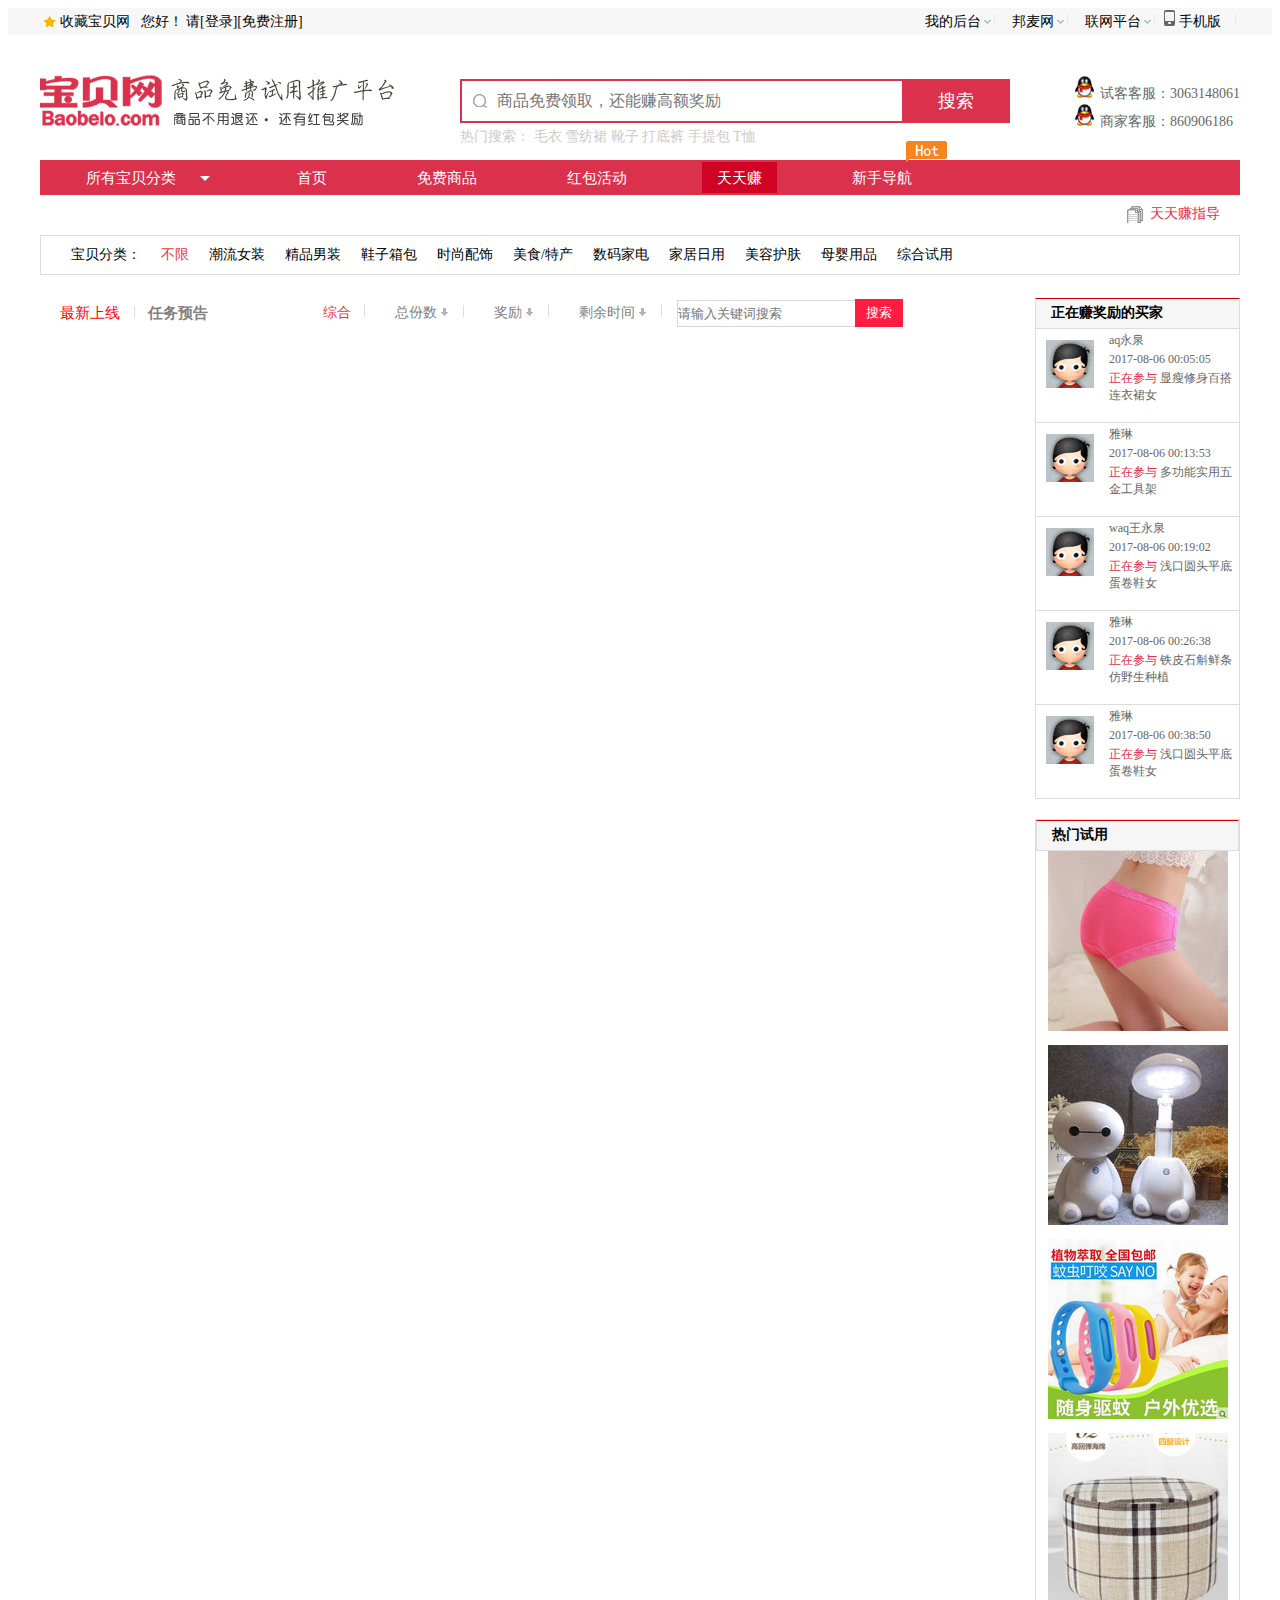
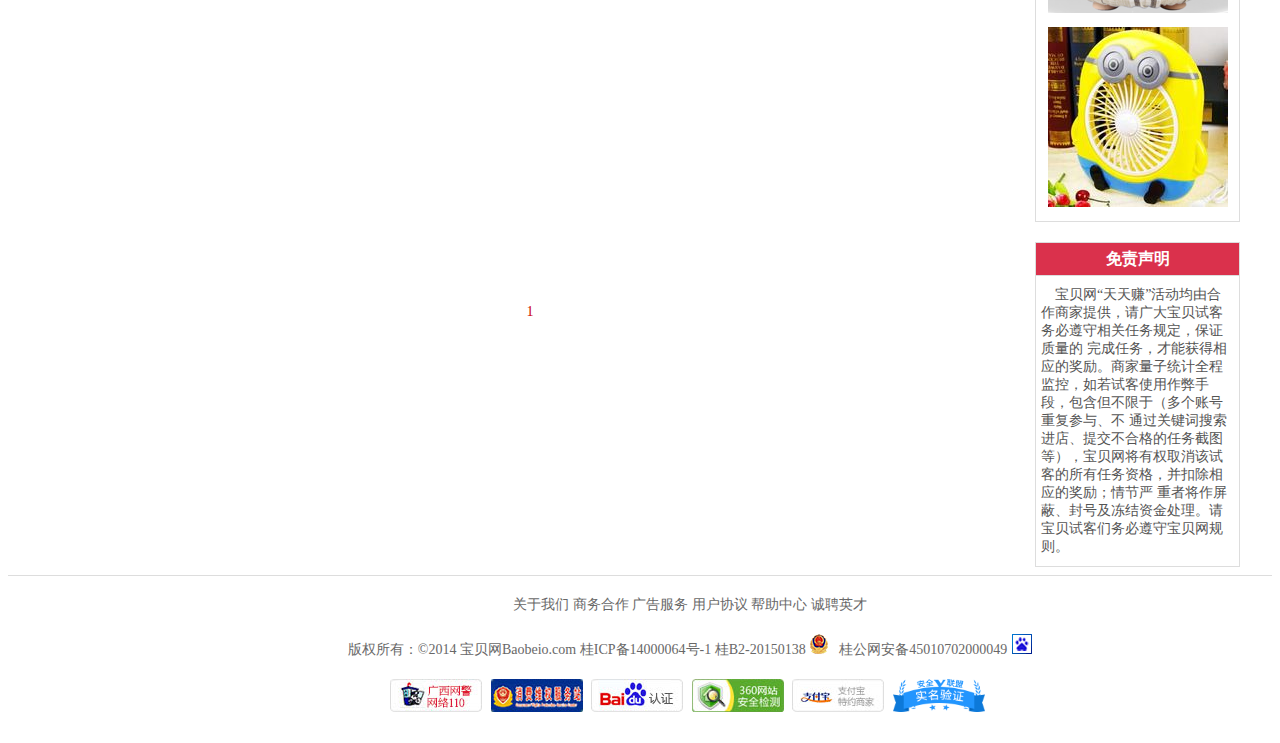
<file: makemoney.html>
<!DOCTYPE html>
<html>
<head lang="en">
    <meta charset="UTF-8">
    <link rel="stylesheet" href="css/makemoney.css"/>
    <title></title>
</head>
<body>
    <!-- 1,顶部收藏宝贝网等信息-->
    <div id="top">
        <div>
            <p>
                <a href="index.html" class="star">收藏宝贝网</a>
                &nbsp;&nbsp;您好！&nbsp;请[<a href="login.html">登录</a>][<a href="register.html">免费注册</a>]
            </p>
            <ul>
                <li class="l1">
                    <a href="#">我的后台</a>
                    <b></b>
                    <ul class="u1">
                        <li><a href="#">试用品</a></li>
                        <li><a href="#">邦麦网</a></li>
                    </ul>
                </li>
                <li>
                    <a href="#">邦麦网</a>
                    <b></b>
                </li>
                <li>
                    <a href="#">联网平台</a>
                    <b></b>
                </li>
                <li>
                    <a href="#" class="phone">手机版</a>
                    <b class="no-img"></b>
                </li>
            </ul>
        </div>
    </div>
    <div class="container">
        <!-- 2,宝贝网logo，搜索框等信息-->
        <header id="header">
            <a href="packets.html"><img src="images/logo.png" alt=""/></a>
            <div class="search">
                <p>
                    <input type="search" placeholder="商品免费领取，还能赚高额奖励"/>
                    <a href="#">搜索</a>
                </p>
                <p>
                    热门搜索：
                    <a href="#">毛衣</a>
                    <a href="#">雪纺裙</a>
                    <a href="#">靴子</a>
                    <a href="#">打底裤</a>
                    <a href="#">手提包</a>
                    <a href="#">T恤</a>
                </p>
            </div>
            <div>
                <p><a href="#"><b></b>试客客服：3063148061</a></p>
                <p><a href="#"><b></b>商家客服：860906186</a></p>
            </div>
        </header>
        <!-- 3,主导航-->
        <nav>
            <ul>
                <li>
                    <a href="#">所有宝贝分类 <b></b></a>
                    <ul>
                        <li><a href=""><b></b>潮流女装</a></li>
                        <li><a href=""><b></b>精品男装</a></li>
                        <li><a href=""><b></b>鞋子箱包</a></li>
                        <li><a href=""><b></b>时尚配饰</a></li>
                        <li><a href=""><b></b>美食特产</a></li>
                        <li><a href=""><b></b>数码家电</a></li>
                        <li><a href=""><b></b>家居日用</a></li>
                        <li><a href=""><b></b>美容护肤</a></li>
                        <li><a href=""><b></b>母婴用品</a></li>
                        <li><a href=""><b></b>综合商品</a></li>
                    </ul>
                </li>
                <li><a href="index.html">首页</a></li>
                <li><a href="freegoods.html">免费商品</a></li>
                <li><a href="packets.html">红包活动</a></li>
                <li><a href="makemoney.html" class="active">天天赚</a></li>
                <li>
                    <a href="guider.html">新手导航</a>
                    <img src="images/sqHot.gif" alt=""/>
                </li>
            </ul>
        </nav>
        <!-- 4,免费试用指导-->
        <p class="try"><a href="#">天天赚指导</a></p>
        <!-- 5,宝贝分类栏-->
        <ul id="classify">
            <li>宝贝分类：</li>
            <li><a href="#" class="current">不限</a></li>
            <li><a href="#" id="dress">潮流女装 </a></li>
            <li><a href="#" id="suit">精品男装 </a></li>
            <li><a href="#" id="shoes">鞋子箱包</a></li>
            <li><a href="#" id="decoration">时尚配饰 </a></li>
            <li><a href="#" id="food">美食/特产</a></li>
            <li><a href="#" id="electrical">数码家电</a></li>
            <li><a href="#" id="daily">家居日用</a></li>
            <li><a href="#" id="cosmetics">美容护肤 </a></li>
            <li><a href="#" id="baby">母婴用品 </a></li>
            <li><a href="#" id="others">综合试用</a></li>
        </ul>
        <!-- 6,试用主题内容-->
        <section>
            <!-- 6.1左侧商品具体信息-->
            <div id="tryLeft">
                <!-- 分类信息-->
                <div class="sort">
                    <a href="#" class="color">
                        最新上线
                        <i></i>
                    </a>
                    <a href="#" class="black">
                        任务预告
                    </a>
                    <a href="#" class="current" id="total">
                        综合
                        <i></i>
                    </a>
                    <a href="#" id="copies">
                        总份数
                        <b></b>
                        <i></i>
                    </a>
                    <a href="#" id="packet">
                        奖励
                        <b></b>
                        <i></i>
                    </a>
                    <a href="#" id="rest">
                        剩余时间
                        <b></b>
                        <i></i>
                    </a>
                        <input type="text" name="keyword" placeholder="请输入关键词搜索" id="keyword"/>
                        <button id="search">搜索</button>
                </div>
                <!-- 具体图片详情-->
                <ul class="list lessMargin">
                    <!--<li>-->
                        <!--<dl>-->
                            <!--<dt><a href="#"><img src="images/20170804104410_65346_rez-200-200.jpg" alt=""/></a></dt>-->
                            <!--<dd><a href="#">【天天赚】户外广场舞台音响设备</a></dd>-->
                            <!--<dd><span>总份数: <b>30</b></span><span>剩余: <b>1</b>份</span></dd>-->
                            <!--<dd><span>奖励：<b>￥0.50元</b></span></dd>-->
                            <!--<dd><a href="#">做任务</a></dd>-->
                        <!--</dl>-->
                    <!--</li>-->
                    <!--<li>-->
                        <!--<dl>-->
                            <!--<dt><a href="#"><img src="images/171424_77579_rez-200-200.png" alt=""/></a></dt>-->
                            <!--<dd><a href="#">【天天赚】钢制文件柜铁皮柜防火透明</a></dd>-->
                            <!--<dd><span>总份数: <b>20</b></span><span>剩余: <b>0</b>份</span></dd>-->
                            <!--<dd><span>奖励：<b>￥0.50元</b></span></dd>-->
                            <!--<dd><a href="#">做任务</a></dd>-->
                        <!--</dl>-->
                    <!--</li>-->
                    <!--<li>-->
                        <!--<dl>-->
                            <!--<dt><a href="#"><img src="images/20170730140038_65140_rez-200-200.jpg" alt=""/></a></dt>-->
                            <!--<dd><a href="#">【天天赚】持久服帖速白霜提亮美白</a></dd>-->
                            <!--<dd><span>总份数: <b>80</b></span><span>剩余: <b>2</b>份</span></dd>-->
                            <!--<dd><span>奖励：<b>￥0.50元</b></span></dd>-->
                            <!--<dd><a href="#">做任务</a></dd>-->
                        <!--</dl>-->
                    <!--</li>-->
                    <!--<li>-->
                        <!--<dl>-->
                            <!--<dt><a href="#"><img src="images/20170805142157_41995_rez-200-200.png" alt=""/></a></dt>-->
                            <!--<dd><a href="#">【天天赚】长袖衬衫直筒百搭宽松衬衣&nbsp;&nbsp;&nbsp;&nbsp;</a></dd>-->
                            <!--<dd><span>总份数: <b>50</b></span><span>剩余: <b>6</b>份</span></dd>-->
                            <!--<dd><span>奖励：<b>￥0.50元</b></span></dd>-->
                            <!--<dd><a href="#">做任务</a></dd>-->
                        <!--</dl>-->
                    <!--</li>-->
                    <!--<li>-->
                        <!--<dl>-->
                            <!--<dt><a href="#"><img src="images/155049_52636_rez-200-200.png" alt=""/></a></dt>-->
                            <!--<dd><a href="#">【天天赚】条纹针织衫女修身低圆领</a></dd>-->
                            <!--<dd><span>总份数: <b>50</b></span><span>剩余: <b>5</b>份</span></dd>-->
                            <!--<dd><span>奖励：<b>￥0.50元</b></span></dd>-->
                            <!--<dd><a href="#">做任务</a></dd>-->
                        <!--</dl>-->
                    <!--</li>-->
                    <!--<li>-->
                        <!--<dl>-->
                            <!--<dt><a href="#"><img src="images/20170805153934_89459_rez-200-200.jpg" alt=""/></a></dt>-->
                            <!--<dd><a href="#">【天天赚】软膜天花卡布灯箱透光</a></dd>-->
                            <!--<dd><span>总份数: <b>10</b></span><span>剩余: <b>0</b>份</span></dd>-->
                            <!--<dd><span>奖励：<b>￥0.50元</b></span></dd>-->
                            <!--<dd><a href="#">做任务</a></dd>-->
                        <!--</dl>-->
                    <!--</li>-->
                    <!--<li>-->
                        <!--<dl>-->
                            <!--<dt><a href="#"><img src="images/20170729134035_16224_rez-200-200.jpg" alt=""/></a></dt>-->
                            <!--<dd><a href="#">【天天赚】补水面膜保湿水精华提亮</a></dd>-->
                            <!--<dd><span>总份数: <b>98</b></span><span>剩余: <b>3</b>份</span></dd>-->
                            <!--<dd><span>奖励：<b>￥0.50元</b></span></dd>-->
                            <!--<dd><a href="#">做任务</a></dd>-->
                        <!--</dl>-->
                    <!--</li>-->
                    <!--<li>-->
                        <!--<dl>-->
                            <!--<dt><a href="#"><img src="images/172331_53462_rez-200-200.png" alt=""/></a></dt>-->
                            <!--<dd><a href="#">【天天赚】舞台音响套装专业音箱</a></dd>-->
                            <!--<dd><span>总份数: <b>25</b></span><span>剩余: <b>0</b>份</span></dd>-->
                            <!--<dd><span>奖励：<b>￥0.50元</b></span></dd>-->
                            <!--<dd><a href="#">做任务</a></dd>-->
                        <!--</dl>-->
                    <!--</li>-->
                    <!--<li>-->
                        <!--<dl>-->
                            <!--<dt><a href="#"><img src="images/20170805115043_52316_rez-200-200.jpg" alt=""/></a></dt>-->
                            <!--<dd><a href="#">【天天赚】铁皮石斛鲜条仿野生种植&nbsp;&nbsp;&nbsp;</a></dd>-->
                            <!--<dd><span>总份数: <b>60</b></span><span>剩余: <b>21</b>份</span></dd>-->
                            <!--<dd><span>奖励：<b>￥0.50元</b></span></dd>-->
                            <!--<dd><a href="#">做任务</a></dd>-->
                        <!--</dl>-->
                    <!--</li>-->
                    <!--<li>-->
                        <!--<dl>-->
                            <!--<dt><a href="#"><img src="images/091656_46483_rez-200-200.png" alt=""/></a></dt>-->
                            <!--<dd><a href="#">【天天赚】poe交换机10口8路供电</a></dd>-->
                            <!--<dd><span>总份数: <b>73</b></span><span>剩余: <b>0</b>份</span></dd>-->
                            <!--<dd><span>奖励：<b>￥0.50元</b></span></dd>-->
                            <!--<dd><a href="#">做任务</a></dd>-->
                        <!--</dl>-->
                    <!--</li>-->
                    <!--<li>-->
                        <!--<dl>-->
                            <!--<dt><a href="#"><img src="images/140851_56173_rez-200-200.png" alt=""/></a></dt>-->
                            <!--<dd><a href="#">【天天赚】10口8路标准poe交换机</a></dd>-->
                            <!--<dd><span>总份数: <b>47</b></span><span>剩余: <b>0</b>份</span></dd>-->
                            <!--<dd><span>奖励：<b>￥0.50元</b></span></dd>-->
                            <!--<dd><a href="#">做任务</a></dd>-->
                        <!--</dl>-->
                    <!--</li>-->
                    <!--<li>-->
                        <!--<dl>-->
                            <!--<dt><a href="#"><img src="images/20170805122717_33079_rez-200-200.jpg" alt=""/></a></dt>-->
                            <!--<dd><a href="#">【天天赚】秋装韩版牛仔短外套&nbsp;&nbsp;&nbsp;</a></dd>-->
                            <!--<dd><span>总份数: <b>20</b></span><span>剩余: <b>0</b>份</span></dd>-->
                            <!--<dd><span>奖励：<b>￥0.80元</b></span></dd>-->
                            <!--<dd><a href="#">做任务</a></dd>-->
                        <!--</dl>-->
                    <!--</li>-->
                    <!--<li>-->
                        <!--<dl>-->
                            <!--<dt><a href="#"><img src="images/110824_94305_rez-200-200.png" alt=""/></a></dt>-->
                            <!--<dd><a href="#">【天天赚】私处保养粉粉去黑色素&nbsp;&nbsp;&nbsp;&nbsp;&nbsp;</a></dd>-->
                            <!--<dd><span>总份数: <b>46</b></span><span>剩余: <b>0</b>份</span></dd>-->
                            <!--<dd><span>奖励：<b>￥0.50元</b></span></dd>-->
                            <!--<dd><a href="#">做任务</a></dd>-->
                        <!--</dl>-->
                    <!--</li>-->
                    <!--<li>-->
                        <!--<dl>-->
                            <!--<dt><a href="#"><img src="images/142714_10385_rez-200-200.png" alt=""/></a></dt>-->
                            <!--<dd><a href="#">【天天赚】保湿唇釉染唇液不脱色</a></dd>-->
                            <!--<dd><span>总份数: <b>92</b></span><span>剩余: <b>5</b>份</span></dd>-->
                            <!--<dd><span>奖励：<b>￥0.50元</b></span></dd>-->
                            <!--<dd><a href="#">做任务</a></dd>-->
                        <!--</dl>-->
                    <!--</li>-->
                    <!--<li>-->
                        <!--<dl>-->
                            <!--<dt><a href="#"><img src="images/113227_45139_rez-200-200.png" alt=""/></a></dt>-->
                            <!--<dd><a href="#">【天天赚】多功能实用五金工具架</a></dd>-->
                            <!--<dd><span>总份数: <b>20</b></span><span>剩余: <b>8</b>份</span></dd>-->
                            <!--<dd><span>奖励：<b>￥0.50元</b></span></dd>-->
                            <!--<dd><a href="#">做任务</a></dd>-->
                        <!--</dl>-->
                    <!--</li>-->
                    <!--<li>-->
                        <!--<dl>-->
                            <!--<dt><a href="#"><img src="images/172810_82258_rez-200-200.png" alt=""/></a></dt>-->
                            <!--<dd><a href="#">【天天赚】五金工具架金属便捷灵活</a></dd>-->
                            <!--<dd><span>总份数: <b>10</b></span><span>剩余: <b>0</b>份</span></dd>-->
                            <!--<dd><span>奖励：<b>￥0.50元</b></span></dd>-->
                            <!--<dd><a href="#">做任务</a></dd>-->
                        <!--</dl>-->
                    <!--</li>-->
                    <!--<li>-->
                        <!--<dl>-->
                            <!--<dt><a href="#"><img src="images/140906_38071_rez-200-200.png" alt=""/></a></dt>-->
                            <!--<dd><a href="#">【天天赚】酒红色石榴石多层珠串手链</a></dd>-->
                            <!--<dd><span>总份数: <b>100</b></span><span>剩余: <b>8</b>份</span></dd>-->
                            <!--<dd><span>奖励：<b>￥0.50元</b></span></dd>-->
                            <!--<dd><a href="#">做任务</a></dd>-->
                        <!--</dl>-->
                    <!--</li>-->
                    <!--<li>-->
                        <!--<dl>-->
                            <!--<dt><a href="#"><img src="images/20170801110023_55690_rez-200-200.jpg" alt=""/></a></dt>-->
                            <!--<dd><a href="#">【天天赚】多效气垫BB霜遮瑕滋养</a></dd>-->
                            <!--<dd><span>总份数: <b>65</b></span><span>剩余: <b>0</b>份</span></dd>-->
                            <!--<dd><span>奖励：<b>￥0.50元</b></span></dd>-->
                            <!--<dd><a href="#">做任务</a></dd>-->
                        <!--</dl>-->
                    <!--</li>-->
                    <!--<li>-->
                        <!--<dl>-->
                            <!--<dt><a href="#"><img src="images/20170805110709_13625_rez-200-200.png" alt=""/></a></dt>-->
                            <!--<dd><a href="#">【天天赚】宽松套头罩衫薄款个性</a></dd>-->
                            <!--<dd><span>总份数: <b>20</b></span><span>剩余: <b>0</b>份</span></dd>-->
                            <!--<dd><span>奖励：<b>￥0.50元</b></span></dd>-->
                            <!--<dd><a href="#">做任务</a></dd>-->
                        <!--</dl>-->
                    <!--</li>-->
                    <!--<li>-->
                        <!--<dl>-->
                            <!--<dt><a href="#"><img src="images/112628_62738_rez-200-200.png" alt=""/></a></dt>-->
                            <!--<dd><a href="#">【天天赚】显瘦修身百搭连衣裙女</a></dd>-->
                            <!--<dd><span>总份数: <b>100</b></span><span>剩余: <b>89</b>份</span></dd>-->
                            <!--<dd><span>奖励：<b>￥0.50元</b></span></dd>-->
                            <!--<dd><a href="#">做任务</a></dd>-->
                        <!--</dl>-->
                    <!--</li>-->
                </ul>
                <p class="page">
                    <!--<a href="#">上一页</a>-->
                    <!--<a href="#">1</a>-->
                    <!--<a href="#">2</a>-->
                    <!--<a href="#">3</a>-->
                    <!--<a href="#">4</a>-->
                    <!--<a href="#">5</a>-->
                    <!--<a href="#">...315</a>-->
                    <!--<a href="#">下一页</a>-->
                    <!--<a href="#">共315页</a>-->

                </p>
            </div>
            <!-- 6.2右侧买家，热门试用等信息-->
            <div id="tryRight">
                <div class="buyer">
                    <h4>正在赚奖励的买家</h4>
                    <dl>
                        <dt><img src="images/noavatar_small.gif" alt=""/></dt>
                        <dd><a href="#">aq永泉</a></dd>
                        <dd>2017-08-06 00:05:05</dd>
                        <dd>
                            <b>正在参与</b>
                            <a href="#">显瘦修身百搭连衣裙女</a>
                        </dd>
                    </dl>
                    <dl>
                        <dt><img src="images/noavatar_small.gif" alt=""/></dt>
                        <dd><a href="#">雅琳</a></dd>
                        <dd>2017-08-06 00:13:53</dd>
                        <dd>
                            <b>正在参与</b>
                            <a href="#">多功能实用五金工具架</a>
                        </dd>
                    </dl>
                    <dl>
                        <dt><img src="images/noavatar_small.gif" alt=""/></dt>
                        <dd><a href="#">waq王永泉</a></dd>
                        <dd>2017-08-06 00:19:02</dd>
                        <dd>
                            <b>正在参与</b>
                            <a href="#">浅口圆头平底蛋卷鞋女</a>
                        </dd>
                    </dl>
                    <dl>
                        <dt><img src="images/noavatar_small.gif" alt=""/></dt>
                        <dd><a href="#">雅琳</a></dd>
                        <dd>2017-08-06 00:26:38</dd>
                        <dd>
                            <b>正在参与</b>
                            <a href="#">铁皮石斛鲜条仿野生种植</a>
                        </dd>
                    </dl>
                    <dl>
                        <dt><img src="images/noavatar_small.gif" alt=""/></dt>
                        <dd><a href="#">雅琳</a></dd>
                        <dd>2017-08-06 00:38:50</dd>
                        <dd>
                            <b>正在参与</b>
                            <a href="#">浅口圆头平底蛋卷鞋女</a>
                        </dd>
                    </dl>
                </div>
                <div class="hot">
                    <h4>热门试用</h4>
                    <div>
                        <a href="#"><img src="images/20170801151202_67957_rez-180-180.jpg" alt=""/></a>
                        <p><a href="#">送 女款莫代尔内裤2条  8月2日</a></p>
                    </div>
                    <div>
                        <a href="#"><img src="images/20170726145038_71984_rez-180-180.jpg" alt=""/></a>
                        <p><a href="#">拍吊灯 送大白 小台灯一个</a></p>
                    </div>
                    <div>
                        <a href="#"><img src="images/20170704163023_15541_rez-180-180.png" alt=""/></a>
                        <p><a href="#">拍金属探测器送2只驱蚊手环</a></p>
                    </div>
                    <div>
                        <a href="#"><img src="images/20170723231859_42986_rez-180-180.png" alt=""/></a>
                        <p><a href="#">送小凳子1个 支持花呗信用卡</a></p>
                    </div>
                    <div>
                        <a href="#"><img src="images/20170725102050_53526_rez-180-180.jpg" alt=""/></a>
                        <p><a href="#">拍床头柜送 小风扇一个</a></p>
                    </div>
                </div>
                <h3>免责声明</h3>
                <p>&nbsp;&nbsp;&nbsp;&nbsp;宝贝网“天天赚”活动均由合作商家提供，请广大宝贝试客务必遵守相关任务规定，保证质量的
                    完成任务，才能获得相应的奖励。商家量子统计全程监控，如若试客使用作弊手段，包含但不限于（多个账号重复参与、不
                    通过关键词搜索进店、提交不合格的任务截图等），宝贝网将有权取消该试客的所有任务资格，并扣除相应的奖励；情节严
                    重者将作屏蔽、封号及冻结资金处理。请宝贝试客们务必遵守宝贝网规则。
                </p>
            </div>
        </section>
    </div>
    <!-- 10,关于我们等页脚信息-->
    <div id="bottom">
        <p>
            <span><a href="#">关于我们</a><b></b></span>
            <span><a href="#">商务合作</a><b></b></span>
            <span><a href="#">广告服务</a><b></b></span>
            <span><a href="#">用户协议</a><b></b></span>
            <span><a href="#">帮助中心</a><b></b></span>
            <span><a href="#">诚聘英才</a><b></b></span>
        </p>
        <p>版权所有：&copy;2014 <a href="#">宝贝网</a>Baobeio.com
            <a href="#">桂ICP备14000064号-1</a> 桂B2-20150138
            <a class="police" href="#">桂公网安备45010702000049<i class="baidu"></i></a>
        </p>
        <p>
            <a href="#"><img src="images/logo_03.jpg" alt=""/></a>
            <a href="#"><img src="images/logo_04.jpg" alt=""/></a>
            <a href="#"><img src="images/logo_05.jpg" alt=""/></a>
            <a href="#"><img src="images/logo_02.jpg" alt=""/></a>
            <a href="#"><img src="images/logo_09.jpg" alt=""/></a>
            <a href="#"><img src="images/sm_124x47.png" alt=""/></a>
        </p>
    </div>
    <script src="js/jquery-1.11.3.js"></script>
    <script src="js/makemoney/makemoney.js"></script>
    <script src="js/makemoney/makemoney_classify.js"></script>
    <script src="js/makemoney/makemoney_search.js"></script>

</body>
</html>
</file>
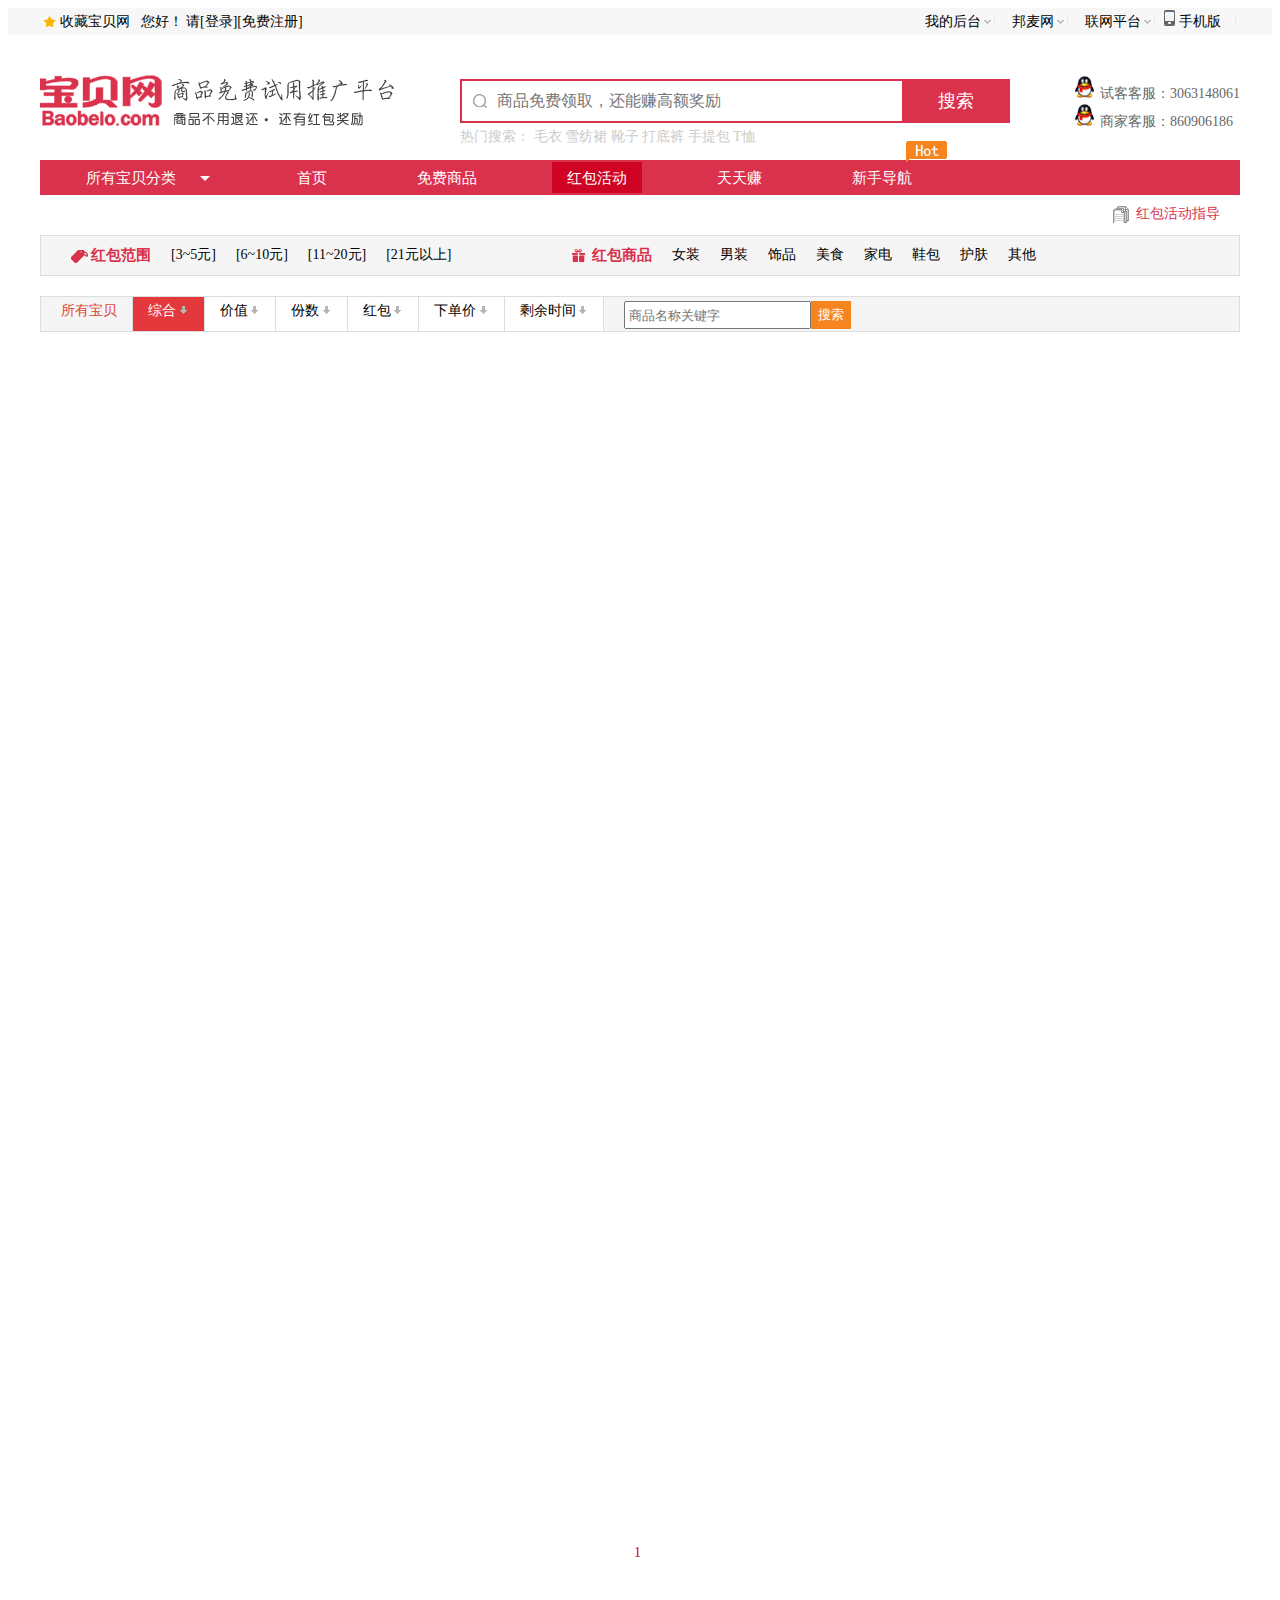
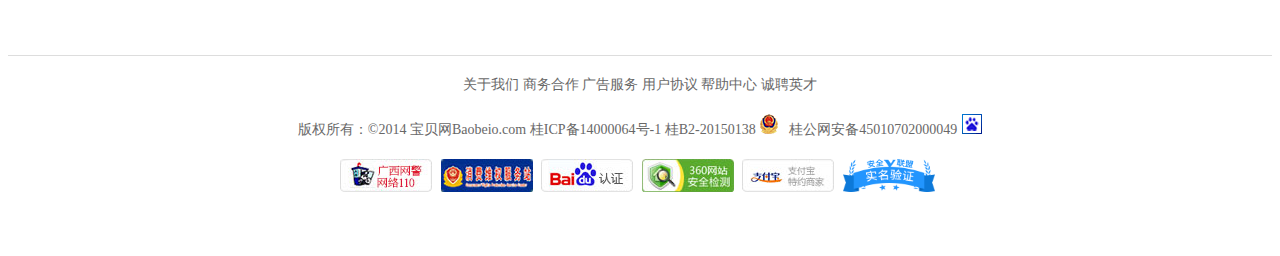
<file: packets.html>
<!DOCTYPE html>
<html>
<head lang="en">
    <meta charset="UTF-8">
    <link rel="stylesheet" href="css/packets.css"/>
    <title></title>
</head>
<body>
    <!-- 1,顶部收藏宝贝网等信息-->
    <div id="top">
        <div>
            <p>
                <a href="index.html" class="star">收藏宝贝网</a>
                &nbsp;&nbsp;您好！&nbsp;请[<a href="login.html">登录</a>][<a href="register.html">免费注册</a>]
            </p>
            <ul>
                <li class="l1">
                    <a href="#">我的后台</a>
                    <b></b>
                    <ul class="u1">
                        <li><a href="#">试用品</a></li>
                        <li><a href="#">邦麦网</a></li>
                    </ul>
                </li>
                <li>
                    <a href="#">邦麦网</a>
                    <b></b>
                </li>
                <li>
                    <a href="#">联网平台</a>
                    <b></b>
                </li>
                <li>
                    <a href="#" class="phone">手机版</a>
                    <b class="no-img"></b>
                </li>
            </ul>
        </div>
    </div>
    <div class="container">
        <!-- 2,宝贝网logo，搜索框等信息-->
        <header id="header">
            <a href="#"><img src="images/logo.png" alt=""/></a>
            <div class="search">
                <p>
                    <input type="search" placeholder="商品免费领取，还能赚高额奖励"/>
                    <a href="#">搜索</a>
                </p>
                <p>
                    热门搜索：
                    <a href="#">毛衣</a>
                    <a href="#">雪纺裙</a>
                    <a href="#">靴子</a>
                    <a href="#">打底裤</a>
                    <a href="#">手提包</a>
                    <a href="#">T恤</a>
                </p>
            </div>
            <div>
                <p><a href="#"><b></b>试客客服：3063148061</a></p>
                <p><a href="#"><b></b>商家客服：860906186</a></p>
            </div>
        </header>
        <!-- 3,主导航-->
        <nav>
            <ul>
                <li>
                    <a href="#">所有宝贝分类 <b></b></a>
                    <ul>
                        <li><a href=""><b></b>潮流女装</a></li>
                        <li><a href=""><b></b>精品男装</a></li>
                        <li><a href=""><b></b>鞋子箱包</a></li>
                        <li><a href=""><b></b>时尚配饰</a></li>
                        <li><a href=""><b></b>美食特产</a></li>
                        <li><a href=""><b></b>数码家电</a></li>
                        <li><a href=""><b></b>家居日用</a></li>
                        <li><a href=""><b></b>美容护肤</a></li>
                        <li><a href=""><b></b>母婴用品</a></li>
                        <li><a href=""><b></b>综合商品</a></li>
                    </ul>
                </li>
                <li><a href="index.html">首页</a></li>
                <li><a href="freegoods.html">免费商品</a></li>
                <li><a href="packets.html" id="active">红包活动</a></li>
                <li><a href="makemoney.html">天天赚</a></li>
                <li>
                    <a href="guider.html">新手导航</a>
                    <img src="images/sqHot.gif" alt=""/>
                </li>
            </ul>
        </nav>
        <!-- 4,免费试用指导-->
        <p class="try"><a href="#">红包活动指导</a></p>
        <!-- 5,宝贝分类栏-->
        <ul id="classify">
            <li class="area">红包范围</li>
            <li><a href="#">[3~5元]</a></li>
            <li><a href="#"> [6~10元] </a></li>
            <li><a href="#"> [11~20元] </a></li>
            <li><a href="#"> [21元以上]</a></li>
            <li class="area">红包商品 </li>
            <li><a href="#" id="dress"> 女装</a></li>
            <li><a href="#" id="suit">男装</a></li>
            <li><a href="#" id="decoration">饰品</a></li>
            <li><a href="#" id="food"> 美食 </a></li>
            <li><a href="#" id="electrical"> 家电 </a></li>
            <li><a href="#" id="shoes">鞋包</a></li>
            <li><a href="#" id="cosmetics">护肤</a></li>
            <li><a href="#" id="others">其他</a></li>
        </ul>
        <!-- 6,试用主题内容-->
        <section>
            <!-- 6.1左侧商品具体信息-->
            <div id="tryLeft">
                <!-- 分类信息-->
                <div class="sort">
                    <a>所有宝贝</a>
                    <a href="#" id="total" class="clicked">
                        综合
                        <b></b>
                    </a>
                    <a href="#" id="price">
                        价值
                        <b></b>
                    </a>
                    <a href="#" id="copies">
                        份数
                        <b></b>
                    </a>
                    <a href="#" id="packets">
                        红包
                        <b></b>
                    </a>
                    <a href="#" id="order">
                        下单价
                        <b></b>
                    </a>
                    <a href="#">
                        剩余时间
                        <b></b>
                    </a>
                        <input type="text" name="keyword" placeholder="商品名称关键字" value="" id="keyword"/>
                        <button id="search">搜索</button>
                </div>
                <!-- 具体图片详情-->
                <ul class="list">
                    <!--<li>-->
                        <!--<span class="red_icon">-->
                            <!--<i>红包-->
                                <!--<br/>-->
                                <!--3元-->
                            <!--</i>-->
                        <!--</span>-->
                        <!--<dl>-->
                            <!--<dt><a href="#"><img src="images/20170805163743_21325_rez-200-200.jpg" alt=""/></a></dt>-->
                            <!--<dd><a href="#">【红包】脱毛膏永久女士 全身学生</a></dd>-->
                            <!--<dd><span>红包: <b>3</b>元</span><span>单价: <b>49.00</b>元</span></dd>-->
                            <!--<dd><span>份数：<b>20</b>份</span><a href="#">免费参与</a></dd>-->
                        <!--</dl>-->
                    <!--</li>-->
                    <!--<li>-->
                        <!--<span class="red_icon">-->
                            <!--<i>红包-->
                                <!--<br/>-->
                                <!--5元-->
                            <!--</i>-->
                        <!--</span>-->
                        <!--<dl>-->
                            <!--<dt><a href="#"><img src="images/20170805164911_68164_rez-200-200.jpg" alt=""/></a></dt>-->
                            <!--<dd><a href="#">【红包】军训户外超强防晒 喷雾</a></dd>-->
                            <!--<dd><span>红包: <b>5</b>元</span><span>单价: <b>58.00</b>元</span></dd>-->
                            <!--<dd><span>份数：<b>20</b>份</span><a href="#">免费参与</a></dd>-->
                        <!--</dl>-->
                    <!--</li>-->
                    <!--<li>-->
                        <!--<span class="red_icon">-->
                            <!--<i>红包-->
                                <!--<br/>-->
                                <!--7元-->
                            <!--</i>-->
                        <!--</span>-->
                        <!--<dl>-->
                            <!--<dt><a href="#"><img src="images/20170801095707_76367_rez-200-200.jpg" alt=""/></a></dt>-->
                            <!--<dd><a href="#">【红包】长白山全松茶新鲜 支持花呗</a></dd>-->
                            <!--<dd><span>红包: <b>7</b>元</span><span>单价: <b>192.00</b>元</span></dd>-->
                            <!--<dd><span>份数：<b>10</b>份</span><a href="#">免费参与</a></dd>-->
                        <!--</dl>-->
                    <!--</li>-->
                    <!--<li>-->
                        <!--<span class="red_icon">-->
                            <!--<i>红包-->
                                <!--<br/>-->
                                <!--3元-->
                            <!--</i>-->
                        <!--</span>-->
                        <!--<dl>-->
                            <!--<dt><a href="#"><img src="images/20170801101337_63939_rez-200-200.jpg" alt=""/></a></dt>-->
                            <!--<dd><a href="#">【红包】野生青钱柳原叶茶 支持花呗</a></dd>-->
                            <!--<dd><span>红包: <b>3</b>元</span><span>单价: <b>49.60</b>元</span></dd>-->
                            <!--<dd><span>份数：<b>20</b>份</span><a href="#">免费参与</a></dd>-->
                        <!--</dl>-->
                    <!--</li>-->
                    <!--<li>-->
                        <!--<span class="red_icon">-->
                            <!--<i>红包-->
                                <!--<br/>-->
                                <!--3元-->
                            <!--</i>-->
                        <!--</span>-->
                        <!--<dl>-->
                            <!--<dt><a href="#"><img src="images/20170805145202_36604_rez-200-200.jpg" alt=""/></a></dt>-->
                            <!--<dd><a href="#">【红包】红包3元加抽纸一包&nbsp;&nbsp;&nbsp;&nbsp;&nbsp;&nbsp;&nbsp;&nbsp;</a></dd>-->
                            <!--<dd><span>红包: <b>3</b>元</span><span>单价: <b>49.00</b>元</span></dd>-->
                            <!--<dd><span>份数：<b>20</b>份</span><a href="#">免费参与</a></dd>-->
                        <!--</dl>-->
                    <!--</li>-->
                    <!--<li>-->
                        <!--<span class="red_icon">-->
                            <!--<i>红包-->
                                <!--<br/>-->
                                <!--5元-->
                            <!--</i>-->
                        <!--</span>-->
                        <!--<dl>-->
                            <!--<dt><a href="#"><img src="images/20170805143247_72369_rez-200-200.jpg" alt=""/></a></dt>-->
                            <!--<dd><a href="#">【红包】送 5元红包+抽纸一包&nbsp;&nbsp;&nbsp;&nbsp;&nbsp;&nbsp;&nbsp;&nbsp;</a></dd>-->
                            <!--<dd><span>红包: <b>5</b>元</span><span>单价: <b>69.00</b>元</span></dd>-->
                            <!--<dd><span>份数：<b>10</b>份</span><a href="#">免费参与</a></dd>-->
                        <!--</dl>-->
                    <!--</li>-->
                    <!--<li>-->
                        <!--<span class="red_icon">-->
                            <!--<i>红包-->
                                <!--<br/>-->
                                <!--5元-->
                            <!--</i>-->
                        <!--</span>-->
                        <!--<dl>-->
                            <!--<dt><a href="#"><img src="images/20170805145307_51208_rez-200-200.jpg" alt=""/></a></dt>-->
                            <!--<dd><a href="#">【红包】送抽纸2包加5元红包&nbsp;&nbsp;&nbsp;&nbsp;&nbsp;&nbsp;&nbsp;</a></dd>-->
                            <!--<dd><span>红包: <b>5</b>元</span><span>单价: <b>50.00</b>元</span></dd>-->
                            <!--<dd><span>份数：<b>10</b>份</span><a href="#">免费参与</a></dd>-->
                        <!--</dl>-->
                    <!--</li>-->
                    <!--<li>-->
                        <!--<span class="red_icon">-->
                            <!--<i>红包-->
                                <!--<br/>-->
                                <!--10元-->
                            <!--</i>-->
                        <!--</span>-->
                        <!--<dl>-->
                            <!--<dt><a href="#"><img src="images/20170805135146_52866_rez-200-200.jpg" alt=""/></a></dt>-->
                            <!--<dd><a href="#">【红包】送抽纸1包+10元红包&nbsp;&nbsp;&nbsp;&nbsp;&nbsp;&nbsp; </a></dd>-->
                            <!--<dd><span>红包: <b>10</b>元</span><span>单价: <b>298.00</b>元</span></dd>-->
                            <!--<dd><span>份数：<b>10</b>份</span><a href="#">免费参与</a></dd>-->
                        <!--</dl>-->
                    <!--</li>-->
                    <!--<li>-->
                        <!--<span class="red_icon">-->
                            <!--<i>红包-->
                                <!--<br/>-->
                                <!--13元-->
                            <!--</i>-->
                        <!--</span>-->
                        <!--<dl>-->
                            <!--<dt><a href="#"><img src="images/20170722113347_59816_rez-200-200.png" alt=""/></a></dt>-->
                            <!--<dd><a href="#">【红包】办公室现代新中式屏风&nbsp;&nbsp;&nbsp;&nbsp;&nbsp;&nbsp;&nbsp;</a></dd>-->
                            <!--<dd><span>红包: <b>13</b>元</span><span>单价: <b>720.00</b>元</span></dd>-->
                            <!--<dd><span>份数：<b>3</b>份</span><a href="#">免费参与</a></dd>-->
                        <!--</dl>-->
                    <!--</li>-->
                    <!--<li>-->
                        <!--<span class="red_icon">-->
                            <!--<i>红包-->
                                <!--<br/>-->
                                <!--3元-->
                            <!--</i>-->
                        <!--</span>-->
                        <!--<dl>-->
                            <!--<dt><a href="#"><img src="images/20170805111640_19835_rez-200-200.jpg" alt=""/></a></dt>-->
                            <!--<dd><a href="#">【红包】宽松大摆刺绣棉麻文艺连衣裙</a></dd>-->
                            <!--<dd><span>红包: <b>3</b>元</span><span>单价: <b>49.90</b>元</span></dd>-->
                            <!--<dd><span>份数：<b>6</b>份</span><a href="#">免费参与</a></dd>-->
                        <!--</dl>-->
                    <!--</li>-->
                    <!--<li>-->
                        <!--<span class="red_icon">-->
                            <!--<i>红包-->
                                <!--<br/>-->
                                <!--3元-->
                            <!--</i>-->
                        <!--</span>-->
                        <!--<dl>-->
                            <!--<dt><a href="#"><img src="images/20170805105618_88375_rez-200-200.jpg" alt=""/></a></dt>-->
                            <!--<dd><a href="#">【红包】大码女装复古民族风胖mm</a></dd>-->
                            <!--<dd><span>红包: <b>3</b>元</span><span>单价: <b>39.80</b>元</span></dd>-->
                            <!--<dd><span>份数：<b>6</b>份</span><a href="#">免费参与</a></dd>-->
                        <!--</dl>-->
                    <!--</li>-->
                    <!--<li>-->
                        <!--<span class="red_icon">-->
                            <!--<i>红包-->
                                <!--<br/>-->
                                <!--8元-->
                            <!--</i>-->
                        <!--</span>-->
                        <!--<dl>-->
                            <!--<dt><a href="#"><img src="images/20170805114125_62143_rez-200-200.png" alt=""/></a></dt>-->
                            <!--<dd><a href="#">【红包】蝙蝠袖棉不规则套头罩衫</a></dd>-->
                            <!--<dd><span>红包: <b>8</b>元</span><span>单价: <b>119.00</b>元</span></dd>-->
                            <!--<dd><span>份数：<b>3</b>份</span><a href="#">免费参与</a></dd>-->
                        <!--</dl>-->
                    <!--</li>-->
                    <!--<li>-->
                        <!--<span class="red_icon">-->
                            <!--<i>红包-->
                                <!--<br/>-->
                                <!--5元-->
                            <!--</i>-->
                        <!--</span>-->
                        <!--<dl>-->
                            <!--<dt><a href="#"><img src="images/20170805093706_14057_rez-200-200.png" alt=""/></a></dt>-->
                            <!--<dd><a href="#">【红包】送红包5元加餐巾纸1包&nbsp;&nbsp;&nbsp;&nbsp;&nbsp;</a></dd>-->
                            <!--<dd><span>红包: <b>5</b>元</span><span>单价: <b>36.00</b>元</span></dd>-->
                            <!--<dd><span>份数：<b>30</b>份</span><a href="#">免费参与</a></dd>-->
                        <!--</dl>-->
                    <!--</li>-->
                    <!--<li>-->
                        <!--<span class="red_icon">-->
                            <!--<i>红包-->
                                <!--<br/>-->
                                <!--4元-->
                            <!--</i>-->
                        <!--</span>-->
                        <!--<dl>-->
                            <!--<dt><a href="#"><img src="images/20170805100855_89139_rez-200-200.png" alt=""/></a></dt>-->
                            <!--<dd><a href="#">【红包】男童格子衬衫 支持花呗&nbsp;&nbsp;&nbsp;&nbsp;&nbsp;</a></dd>-->
                            <!--<dd><span>红包: <b>4</b>元</span><span>单价: <b>48.00</b>元</span></dd>-->
                            <!--<dd><span>份数：<b>10</b>份</span><a href="#">免费参与</a></dd>-->
                        <!--</dl>-->
                    <!--</li>-->
                    <!--<li>-->
                        <!--<span class="red_icon">-->
                            <!--<i>红包-->
                                <!--<br/>-->
                                <!--4元-->
                            <!--</i>-->
                        <!--</span>-->
                        <!--<dl>-->
                            <!--<dt><a href="#"><img src="images/20170805101425_99560_rez-200-200.png" alt=""/></a></dt>-->
                            <!--<dd><a href="#">【红包】宝宝全棉衬衫 支持花呗&nbsp;&nbsp;&nbsp;&nbsp;&nbsp;&nbsp;</a></dd>-->
                            <!--<dd><span>红包: <b>4</b>元</span><span>单价: <b>48.00</b>元</span></dd>-->
                            <!--<dd><span>份数：<b>10</b>份</span><a href="#">免费参与</a></dd>-->
                        <!--</dl>-->
                    <!--</li>-->
                    <!--<li>-->
                        <!--<span class="red_icon">-->
                            <!--<i>红包-->
                                <!--<br/>-->
                                <!--11元-->
                            <!--</i>-->
                        <!--</span>-->
                        <!--<dl>-->
                            <!--<dt><a href="#"><img src="images/093309_10585_rez-200-200.png" alt=""/></a></dt>-->
                            <!--<dd><a href="#">【红包】指纹密码文件柜档案柜&nbsp;&nbsp;&nbsp;&nbsp;&nbsp;</a></dd>-->
                            <!--<dd><span>红包: <b>11</b>元</span><span>单价: <b>580.00</b>元</span></dd>-->
                            <!--<dd><span>份数：<b>10</b>份</span><a href="#">免费参与</a></dd>-->
                        <!--</dl>-->
                    <!--</li>-->
                    <!--<li>-->
                        <!--<span class="red_icon">-->
                            <!--<i>红包-->
                                <!--<br/>-->
                                <!--11元-->
                            <!--</i>-->
                        <!--</span>-->
                        <!--<dl>-->
                            <!--<dt><a href="#"><img src="images/092109_92721_rez-200-200.png" alt=""/></a></dt>-->
                            <!--<dd><a href="#">【红包】送清风抽纸1包+9元红包</a></dd>-->
                            <!--<dd><span>红包: <b>11</b>元</span><span>单价: <b>510.00</b>元</span></dd>-->
                            <!--<dd><span>份数：<b>30</b>份</span><a href="#">免费参与</a></dd>-->
                        <!--</dl>-->
                    <!--</li>-->
                    <!--<li>-->
                        <!--<span class="red_icon">-->
                            <!--<i>红包-->
                                <!--<br/>-->
                                <!--9元-->
                            <!--</i>-->
                        <!--</span>-->
                        <!--<dl>-->
                            <!--<dt><a href="#"><img src="images/092950_37276_rez-200-200.png" alt=""/></a></dt>-->
                            <!--<dd><a href="#">【红包】送清风抽纸1包+9元红包</a></dd>-->
                            <!--<dd><span>红包: <b>9</b>元</span><span>单价: <b>350.00</b>元</span></dd>-->
                            <!--<dd><span>份数：<b>25</b>份</span><a href="#">免费参与</a></dd>-->
                        <!--</dl>-->
                    <!--</li>-->
                    <!--<li>-->
                        <!--<span class="red_icon">-->
                            <!--<i>红包-->
                                <!--<br/>-->
                                <!--3元-->
                            <!--</i>-->
                        <!--</span>-->
                        <!--<dl>-->
                            <!--<dt><a href="#"><img src="images/210935_38052_rez-200-200.png" alt=""/></a></dt>-->
                            <!--<dd><a href="#">【红包】PC端直通车下单 时尚棒球服</a></dd>-->
                            <!--<dd><span>红包: <b>3</b>元</span><span>单价: <b>48.00</b>元</span></dd>-->
                            <!--<dd><span>份数：<b>8</b>份</span><a href="#">免费参与</a></dd>-->
                        <!--</dl>-->
                    <!--</li>-->
                    <!--<li>-->
                        <!--<span class="red_icon">-->
                            <!--<i>红包-->
                                <!--<br/>-->
                                <!--3元-->
                            <!--</i>-->
                        <!--</span>-->
                        <!--<dl>-->
                            <!--<dt><a href="#"><img src="images/20170804201007_84738_rez-200-200.jpg" alt=""/></a></dt>-->
                            <!--<dd><a href="#">【红包】PC端下单 时尚棒球服男&nbsp;&nbsp;&nbsp;&nbsp;&nbsp;</a></dd>-->
                            <!--<dd><span>红包: <b>3</b>元</span><span>单价: <b>48.00</b>元</span></dd>-->
                            <!--<dd><span>份数：<b>5</b>份</span><a href="#">免费参与</a></dd>-->
                        <!--</dl>-->
                    <!--</li>-->
                </ul>
                <p class="page">
                    <!--<a href="#">上一页</a>-->
                    <!--<a href="#">1</a>-->
                    <!--<a href="#">2</a>-->
                    <!--<a href="#">3</a>-->
                    <!--<a href="#">4</a>-->
                    <!--<a href="#">5</a>-->
                    <!--<a href="#">...359</a>-->
                    <!--<a href="#">下一页</a>-->
                    <!--<a href="#">共359页</a>-->
                </p>
            </div>
            <!-- 6.2右侧买家，热门试用等信息-->
        </section>
    </div>
    <!-- 10,关于我们等页脚信息-->
    <div id="bottom">
        <p>
            <span><a href="#">关于我们</a><b></b></span>
            <span><a href="#">商务合作</a><b></b></span>
            <span><a href="#">广告服务</a><b></b></span>
            <span><a href="#">用户协议</a><b></b></span>
            <span><a href="#">帮助中心</a><b></b></span>
            <span><a href="#">诚聘英才</a><b></b></span>
        </p>
        <p>版权所有：&copy;2014 <a href="#">宝贝网</a>Baobeio.com
            <a href="#">桂ICP备14000064号-1</a> 桂B2-20150138
            <a class="police" href="#">桂公网安备45010702000049<i class="baidu"></i></a>
        </p>
        <p>
            <a href="#"><img src="images/logo_03.jpg" alt=""/></a>
            <a href="#"><img src="images/logo_04.jpg" alt=""/></a>
            <a href="#"><img src="images/logo_05.jpg" alt=""/></a>
            <a href="#"><img src="images/logo_02.jpg" alt=""/></a>
            <a href="#"><img src="images/logo_09.jpg" alt=""/></a>
            <a href="#"><img src="images/sm_124x47.png" alt=""/></a>
        </p>
    </div>
    <script src="js/jquery-1.11.3.js"></script>
    <script src="js/packets/packets.js"></script>
    <script src="js/packets/packets_classify.js"></script>
    <script src="js/packets/packets_search.js"></script>
</body>
</html>
</file>
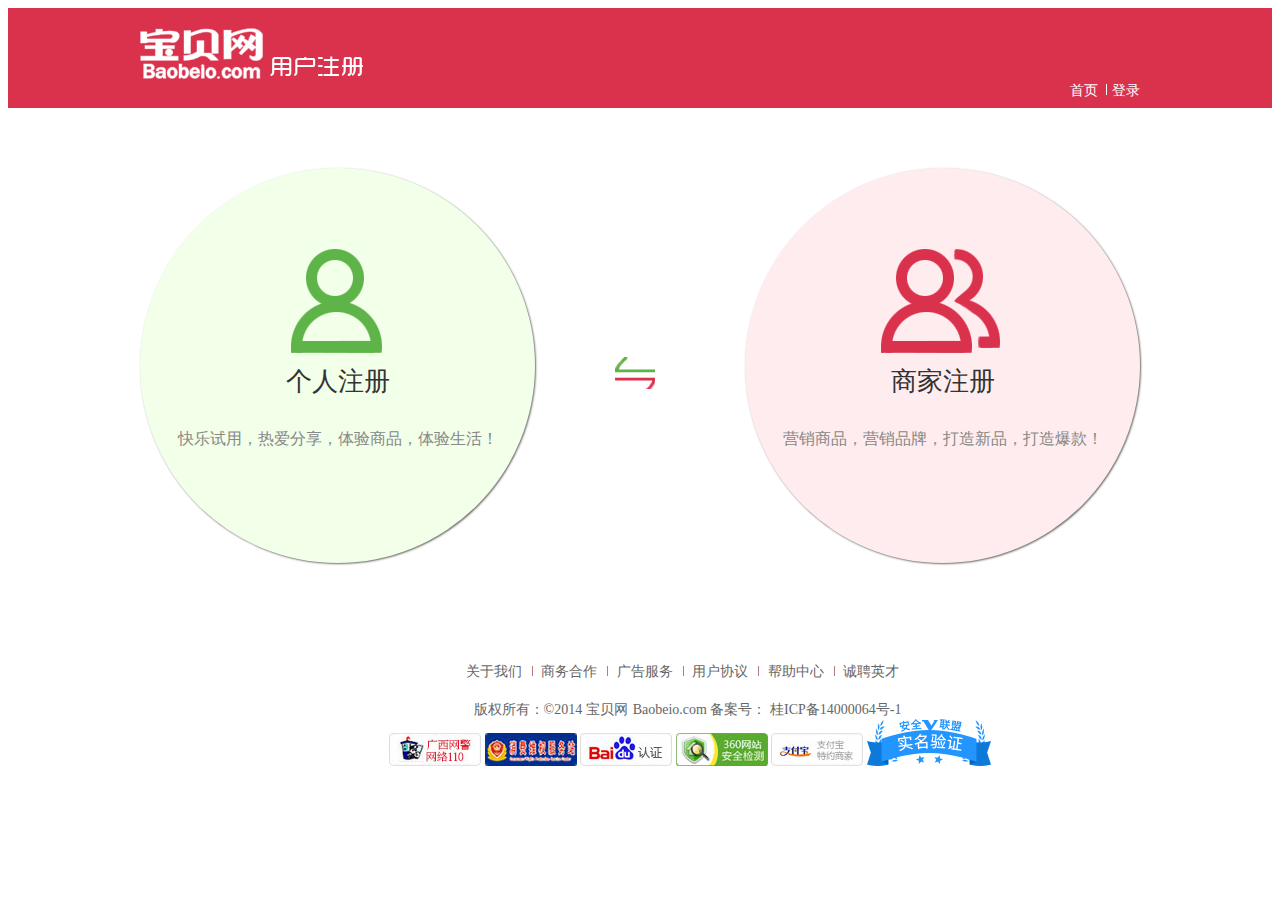
<file: register.html>
<!DOCTYPE html>
<html>
<head lang="en">
    <meta charset="UTF-8">
    <link rel="stylesheet" href="css/register.css"/>
    <link rel="stylesheet" href="css/reg_public.css"/>
    <title></title>
</head>
<body>
    <!-- 头部导航-->
    <header id="header">
    </header>
    <!-- 主题内容-->
  <section>
      <div class="left">
          <a href="u_registe.html">
              <span class="icon"></span>
              <span class="u_reg">个人注册</span>
              <span class="text">快乐试用，热爱分享，体验商品，体验生活！</span>
          </a>
      </div>
      <span class="center_jt"></span>
      <div class="right">
          <a href="c_registe.html">
              <span class="icon icon_sell"></span>
              <span class="u_reg">商家注册</span>
              <span class="text">营销商品，营销品牌，打造新品，打造爆款！</span>
          </a>
      </div>
  </section>
    <!-- 脚部信息-->
    <footer id="footer">
    </footer>
    <script src="js/jquery-1.11.3.js"></script>
    <script>
        //加载头部和脚部
        $("#header").load("reg_header.html");
        $("#footer").load("reg_footer.html");
    </script>
</body>
</html>
</file>
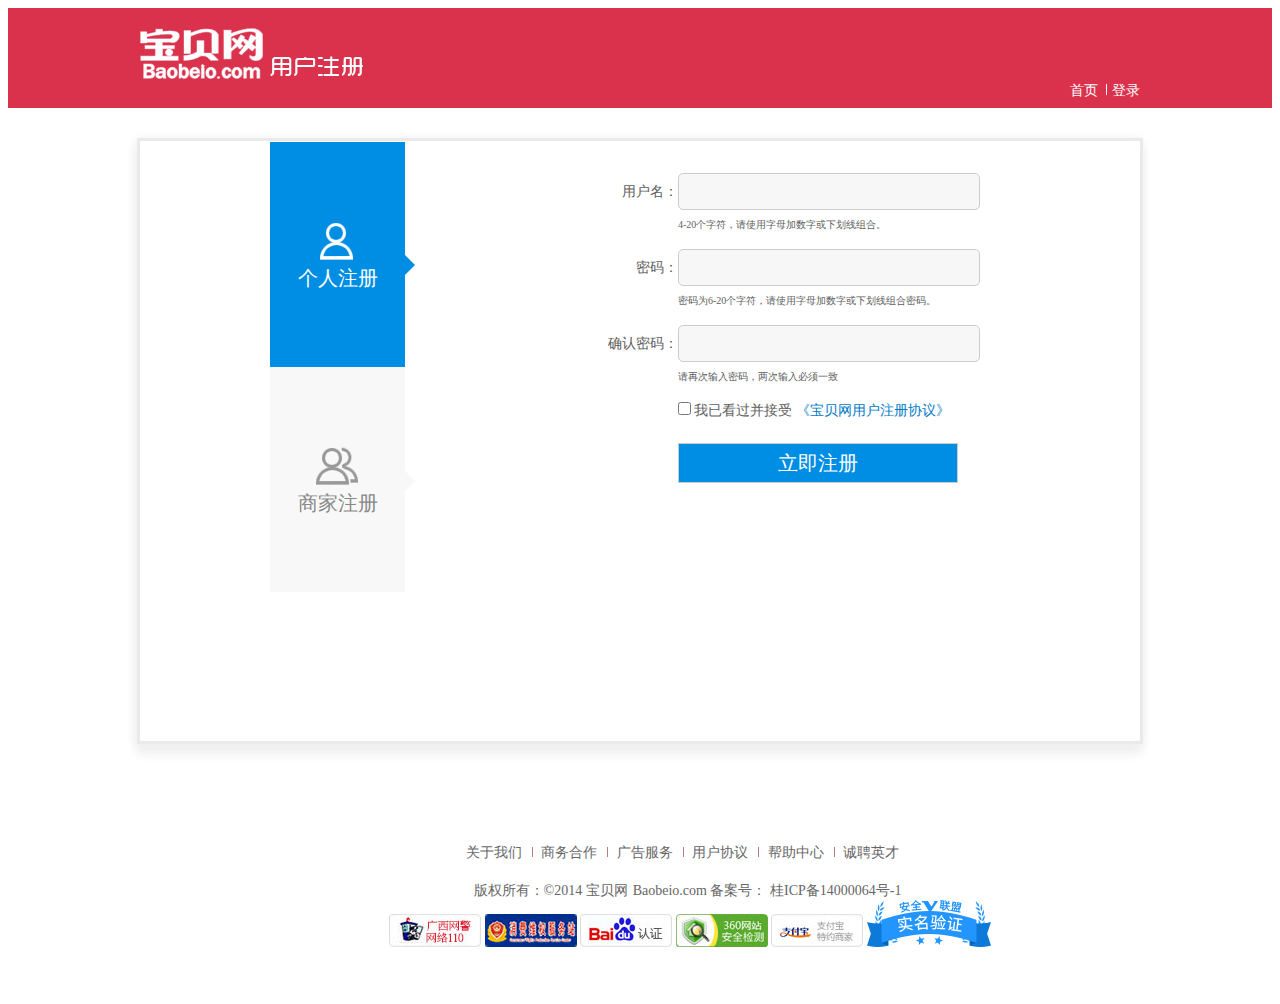
<file: u_registe.html>
<!DOCTYPE html>
<html>
<head lang="en">
    <meta charset="UTF-8">
    <link rel="stylesheet" href="css/u_register.css"/>
    <link rel="stylesheet" href="css/reg_public.css"/>
    <title></title>
</head>
<body>
    <div id="header"></div>
    <!-- 主题内容-->
    <section>
        <div class="left">
            <div class="blue" id="person">
                <span class="one"></span>
                <p>个人注册</p>
                <b class="user_tab_b personal b_blue"></b>
            </div>
            <div class="gray" id="store">
                <span class="two"></span>
                <p>商家注册</p>
                <b class="user_tab_b company b_gray"></b>
            </div>
        </div>
        <div class="right">
            <form action="">
                <span>用户名：</span><input type="text" name="uname"/><b id="uname"></b>
                <p class="modal">4-20个字符，请使用字母加数字或下划线组合。</p>
                <span>密码：</span><input type="password" name="upwd"/><b id="upwd"></b>
                <p class="upwd">密码为6-20个字符，请使用字母加数字或下划线组合密码。</p>
                <span>确认密码：</span><input type="password" name="repeat"/><b id="repeat"></b>
                <p class="repeat">请再次输入密码，两次输入必须一致</p>
                <input type="checkbox" id="check"/>我已看过并接受 <a href="">《宝贝网用户注册协议》</a>
                <input type="button" value="立即注册" id="bt-reg"/>
            </form>
        </div>
    </section>
    <footer id="footer"></footer>
    <script src="js/jquery-1.11.3.js"></script>
    <script src="js/u_register.js"></script>
</body>
</html>
</file>
<file: css/index.css>
/*css样式重置*/
h1,h2,h3,h4,h5,h6,dl,ul,ol,li,p,dd{
    margin: 0;
    padding:0;
    list-style: none;
}
a{
    text-decoration: none;
    color:#000000;
}
a:hover{
    /*字体色*/
    text-decoration:underline ;
    color: #E03194;
}
body{
    font-size: 14px;
    font-family: "Microsoft Yahei";
    color:#000000;
    overflow-x: hidden;
    height:3630px ;
    overflow-y: auto;
}
/*1,顶部收藏宝贝网等信息开始*/
#top{
    /*背景色，*/
    background-color: #F7F7F7;
}
#top>div{
    /*宽度，居中对齐,上下内边距，居中对齐，弹性布局容器*/
    margin:0 auto;
    padding:3px 0;
    display: flex;
    justify-content: space-between;
    align-items: center;
    width:1200px;
    height:27px;
    box-sizing: border-box;
}
#top>div>ul {
    /*弹性布局*/
    display: flex;
}
#top>div>ul>li{
    /*相对定位配合下拉菜单*/
    position:relative;
    width:80px;
    height:28px;
    text-align: center;
    line-height: 26px;
    box-sizing: border-box;
    border:1px solid transparent;
    border-bottom: none;
}

a.star{
    /*引入背景图，变为行内块，宽，高，左内边距*/
    background:url(../images/headerIco.gif) no-repeat;
    background-position:3px 2px ;
    display: inline-block;
    padding-left: 20px;
}
#top p a:hover{
    /*悬停时字体颜色*/
    color:#000;
}
#top div ul li ul.dropdown-menu{
    /*绝对定位，宽度，左右下边框，背景色，内边距，box-sizing*/
    position: absolute;
    left:-1px;
    width:80px;
    border:1px solid #EBEBEB;
    border-top:none ;
    background-color: white;
    padding:0;
    height:0;
    box-sizing: border-box;
    overflow: hidden;
    transition: all .2s linear;
    /*隐藏*/
}

#top div ul li ul.dropdown-menu li:hover{
    background-color: #ddd;
}
#top>div>ul>li:hover{
    /*上左右边框，背景色，*/
    border:1px solid #EBEBEB;
    border-bottom: none;
    background-color: white;
}
/*1,顶部收藏宝贝网等信息结束*/
/*2,宝贝网logo，搜索框等信息开始*/
div.container{
    /*宽度,居中，上下内边距*/
    width:1200px;
    padding:10px;
    margin:0 auto;
    min-height: 2000px;
}
#header{
    /*弹性布局,宽度，box-sizing两端对齐，居中,高度*/
    display: flex;
    box-sizing: border-box;
    justify-content: space-between;
    align-items: center;
    height:115px;
}
#header div.search p:first-child{
    /*高度，宽度，box-sizing ,背景颜色，弹性布局，两端对齐,上外边距*/
    height: 44px;
    width: 550px;
    box-sizing: border-box;
    background-color: #DA314C;
    display: flex;
    justify-content: space-between;
    align-items: center;
    margin:20px 0 5px 0;
}
#header div.search p:first-child input{
    /*宽度，高度，行高，左内边距，背景图,box-sizing,左外边距,背景颜色，下外边距*/
    width: 442px;
    height:40px;
    line-height: 40px;
    padding-left:35px;
    outline: none;
    border:none;
    margin-left: 2px;
    box-sizing: border-box;
    background: url("../images/mxa.png") no-repeat 10px 12px;
    background-color: #FFFFFF;
    /*字体颜色，文字垂直居中，字体大小*/
    color: #757575;
    font-size:16px ;
    vertical-align: middle;
}
#header div.search p:first-child a{
    /*去下划线，文字颜色，大小，居中,宽度*/
    text-decoration: none;
    color: #FFFFFF;
    font-size: 18px;
    width:108px;
    text-align: center;
}
#header div.search p:nth-child(2){
    /*字体颜色*/
    color:#CCCCCC;
}
#header div.search p:nth-child(2) a{
    /*字体颜色,去下划线*/
    color:#CCCCCC;
    text-decoration: none;
}
#header div:nth-child(3)  b{
    /*背景图，*/
    display: inline-block;
    background: url("../images/ico.png") no-repeat -32px -48px;
    width:25px;
    height:23px;
}


/*2,宝贝网logo，搜索框等信息结束*/
/*3,主导航开始*/
nav>ul{
    /*弹性布局,相对定位,高度，行高box-sizing,字体大小*/
    display: flex;
    position: relative;
    min-height: 35px;
    line-height: 35px;
    box-sizing: border-box;
    font-size: 15px;
}
nav>ul>li+li{
    /*左外边距*/
    margin-left:100px;
}
nav>ul>li:nth-child(9){
    /*绝对定位靠右对齐*/
    position: absolute;
    right:0px;
}
nav>ul>li:first-child{
    /*宽，背景色，box-sizing，相对定位*/
    width:182px;
    background-color: #DA314C;
    box-sizing: border-box;
    position: relative;
}
nav>ul>li:first-child ul{
    /*绝对定位,宽度，边框,内边距，高度，背景色*/
    position: absolute;
    width: 182px;
    border:2px solid #DA314C;
    box-sizing: border-box;
    padding:5px 10px;
    height:454px;
    background-color: #F4F4F4;
    z-index: 20;
}
nav>ul>li:first-child ul li{
    /*文本居中,下外边距*/
    text-align: center;
    margin-bottom: 8px;

}
nav>ul>li:first-child ul li a:hover{
    /*去除下划线*/
    text-decoration: none;
}
nav>ul>li:first-child span{
    /*内边距，背景图,文字颜色*/
    padding:5px 40px 5px 60px;
    background:url("../images/allcty.png") no-repeat 30px 7px;
    text-align: center;
    color:#FFFFFF;
}
.active{
    color:#E4393C;
    font-weight: 600;
}
nav>ul>li:nth-child(7) a{
    /*字体颜色，大小，背景图，加粗，去除下划线 左内边距*/
    color:#DA314C;
    font-size: 16px;
    background: url("../images/tel.png") no-repeat 0px 1px ;
    font-weight: bold;
    text-decoration: none;
    padding-left: 30px;
}
nav>ul>li:nth-child(6){
    /*相对定位*/
    position: relative;
}
nav>ul>li:nth-child(6) img{
    /*绝对定位*/
    position: absolute;
    top:-13px;
    right:-20px;
}
/*3,主导航结束*/
/*4,轮播图区域开始*/
#slider{
    /*宽度，高度，边框*/
    width:1920px;
    height: 450px;
    border-top:2px solid #DA314C;
    margin-left: -348px;
    overflow: hidden;
    position: relative;
}
#slider #imgs {
    position:absolute;
    top: 0;  left: 0;
    height:450px;
}
#slider #imgs li{
    float:left;
    z-index:0;
}
#slider #indexs {
    position:absolute;
    bottom:30px;
    right:850px;
}
#slider #indexs li {
    width: 22px;
    height: 22px;
    line-height: 22px;
    display: inline-block;
    background: #3e3e3e;
    color: #fff;
    border-radius: 50%;
    text-align: center;
    cursor: pointer;
    margin-left:20px;
}
#slider #indexs li:hover,#slider #indexs li.hover {
    background:#b61b1f;
}
/*4,轮播图区域结束*/
/*5,轮播图下的4幅图片信息开始*/
div.img{
    /*弹性布局,上下外边距,两端对齐*/
    display: flex;
    margin: 10px 0 10px 0;
}
div.img img{
    /*右外边距*/
    margin-right:4px;
}
div.img img:hover {
    /*放大，外边框阴影*/
    transform:scale(1.05);
    transition: transform 0.5s linear;
    box-shadow: 0 0 5px yellow;
}

/*5,轮播图下的4幅图片信息结束*/
/*banner及ul，li属性设定开始*/
#banner img{
    width:220px;
    height:220px;
}
.shopList{
    height: 20px;
    margin:10px 0 20px 0;
    font-size: 18px;
}
.shopList>li{
    float: left;
    width:92px;
}
.shopList>li a{
    padding:5px 10px;
}
.packet dl,.free dl,.money dl{
    float: left;
    margin: 0 5px 0 45px;
    height:300px;
    width:250px;
}
.packet dt ,.free dt ,.money dt {
    width:220px;
    height:220px;
}
.packet dt b,.free dt b,.money dt b{
    /*绝对定位，引入背景图*/
    position:relative;
    display:inline-block;
    width:37px;
    height:37px;
    background: url("../images/newproduct.png") no-repeat;
    left:0;
    top:-224px;
}
.firstDd{
    margin:8px 0 5px 0;
    height:37px;
    width:220px;
}
.lastDd{
    width:260px;
    height:20px;
}
#banner{
    height:360px;
    position:relative;
}
.mouseenter {
/*绝对定位，宽度，高度，背景色*/
position:  absolute;
width:70px;
height:4px ;
background-color: #DA314C;
top:25px;
z-index: 100;
left:10px;
transition:all 0.2s ;
}
.mouseenterB{
/*绝对定位，边框*/
position: absolute;
border: 5px solid transparent;
border-top : 5px solid #DA314C;
top:4px;
left:30px;
}
.bColor{
    color:#E4393C;
    font-size: 14px;
}
.bFont{
    font-size: 15px;
}
.sGray{
    color:#aaa;
}
.aColor{
    color:#E4393C;
}
.rect{
    /*背景图，行内块*/
    display: inline-block;
    width:10px;
    height:10px;
    background: url("../images/ico.png") no-repeat ;
    background-position: 5px  -333px;
}
.show{
    display: block;
}
.hide{
    display:none;
}

/*第二个及第三个li访问状态结束*/
/*7,网页主题内容开始*/
/*一层内容开始*/
/*热门推荐开始*/
div.title{
    /*下边框,下内边距,弹性布局，两端对齐,居中*/
    border-bottom: 2px solid #FAE0E9;
    padding-bottom: 10px;
    display: flex;
    justify-content: space-between;
    align-items: center;
}
div.title>h2{
    /*字体颜色*/
    color: #FF245C;
}
div.title>h2>b{
    /*字体大小，颜色，去粗*/
    font-size: 12px;
    color:#CAC8C9;
    font-weight: normal;
}
div.title>span>a>b{
    /*宽，高，背景图,行内块*/
    display: inline-block;
    width:22px;
    height:21px;
    background: url("../images/cionRund.png") no-repeat 1px 1px ;
}
/*热门推荐结束*/
/*热门推荐具体图片内容开始*/
section div.first-picture ul{
    /*边框，上下外边距,宽度，高度*/
    width:1200px;
    min-height:600px;
    margin: 20px 0 20px 0;
    border-top:1px solid #E7E7E7;
    border-left:1px solid #E7E7E7;
    /*弹性布局，允许换行*/
    display: flex;
    flex-wrap: wrap;
}
section div.first-picture ul li{
    /*宽度，右下边狂,内边距*/
    height:325px;
    width:20%;
    border-right:1px solid #E7E7E7;
    border-bottom:1px solid #E7E7E7;
    padding:10px;
    box-sizing: border-box;
    text-align: center;
}
div.first-picture dt{
    /*相对定位*/
    position: relative;
}

div.first-picture dt a:nth-child(2){
    /*绝对定位,宽，高，边框，背景颜色，字体颜色，居中，边框倒角，去除下划线*/
    position: absolute;
    top:79px;
    right:56px;
    width:94px;
    height:28px;
    border:2px solid #eec9d1;
    background-color: #d3334d;
    line-height: 28px;
    color:#fff;
    border-radius: 5px;
    text-decoration: none;
    /*隐藏*/
    display:none;
}
div.first-picture dt:hover a:nth-child(2){
    /*显现*/
    display: block;
}
div.first-picture ul li dl dd:nth-child(2){
    /*上下外边距*/
    margin: 10px 0 10px 0;
    height:38px;
    text-align: left;
}
div.first-picture ul li dl dd:nth-child(3){
    /*弹性布局，两端对齐,居中*/
    display: flex;
    justify-content: space-between;
    align-items: center;
    margin-left: 21px;
    /*字体颜色*/
    color:#696969;
}
div.first-picture ul li dl dd:nth-child(3)>p>span{
    /*加粗，颜色,*/
    font-weight: bold;
    color:#E52D61;
}
div.first-picture ul li dl dd:nth-child(3)>p>s{
    /*左外边距,字体颜色*/
    margin-left: 10px;
    color:#CECCCD;
}
div.first-picture ul li dl dd:nth-child(3)>span img{
    /*宽高，*/
    width:19px;
    height:19px;
}
/*热门推荐具体图片内容结束*/
/*一层内容结束*/
/*二层内容开始*/
div.picture{
    /*弹性布局,左右对齐*/
    display: flex;
    justify-content: space-between;
}
div.picture >div.left{
    /*高度，边框,宽度*/
    height:636px;
    border: 1px solid #FA95A3;
    width:252px;
    box-sizing: border-box;
}
/*二层右侧内容开始*/
div.picture >div.main{
    /*上下外边距，上左边框，宽度，高度*/
    margin: 8px 0 8px 0px;
    border-top:1px solid #EEEEEE;
    border-left:1px solid #EEEEEE;
    box-sizing: border-box;
    width:943px;
    height:652px;
}
div.picture >div.main>ul{
    /*弹性布局，允许换行*/
    display:flex;
    flex-wrap: wrap;
}
div.picture >div.main>ul>li{
    /*宽度，高度，下右边框,居中显示,内边距*/
    width:235.5px;
    height:325px;
    border-right:1px solid #EEEEEE;
    border-bottom:1px solid #EEEEEE;
    box-sizing: border-box;
    padding:20px 20px 10px 20px;
}
div.picture >div.main>ul>li img{
    /*宽度，高度*/
    width:200px;
    height:200px;
}
div.picture div.main dl dd:nth-child(2){
    /*上下外边距，字体大小 */
    margin:5px 0 5px 0;
    font-size:13px;
    height:34px;
}
div.picture div.main dl dd:nth-child(3){
    /*下外边距，字体颜色*/
    margin-bottom: 5px;
    color:#BAB8B9;
}
div.picture div.main dl dd:nth-child(4){
    /*弹性布局，左右对齐*/
    display: flex;
    justify-content: space-between;
    align-items: center;
}
div.picture div.main dl dd:nth-child(4) span{
    /*，倒角，背景色，内边距，字体颜色*/
    padding:4px 6px;
    border-radius: 3px;
    background-color: #F9D5D9;
    color:#DF2E62;
}
div.picture div.main dl dd:nth-child(4) a{
    /*字体颜色*/
    color:#F896A3;
}
div.picture div.main dl dd:nth-child(4):hover div.main dd:nth-child(4) span{
    background-color: #DE2948;
    color:#FFFFFF;
}
div.picture div.main dl dd:nth-child(4):hover div.main dd:nth-child(4) a{
    color:#DA314C;
    text-decoration: none;
}
/*二层右侧内容结束*/
/*二层左侧内容开始*/
div.left{
    box-sizing: border-box;
    position: relative;
}
div.left div:first-child{
    /*相对定位*/
    position: relative;
}
div.left span.go{
    /*绝对定位，边框倒角，内边距，背景色，*/
    position: absolute;
    border-radius: 18px;
    padding:5px 8px;
    background-color: black;
    top:80px;
    left:25px;
}
div.left span.go a{
    /*字体颜色*/
    color:white;
}
div.left span.go a:hover{
    /*去除下划线*/
    text-decoration: none;
}
div.left>div:nth-child(2){
    /*绝对定位*/
    position:absolute;
    top:260px;
}
div.left div:nth-child(2) h3{
    /*内边距*/
    padding:5px 0 5px 15px ;
    color:white;
}
div.left div:nth-child(2) h3 a{
    /*字体颜色*/
    color:white;
}
div.left div:nth-child(2) h3 a:hover{
    /*字体颜色，去除下划线*/
    color:white;
    text-decoration: none;
}
div.left div:nth-child(2)>div{
    /*上外边距*/
    margin-top: 20px;
}
div.left div:nth-child(2)>div dl{
    /*弹性布局,下外边距,居中显示*/
    display: flex;
    margin-bottom: 10px;
    align-items: center;
}
div.left div:nth-child(2)>div dl dt{
    /*左右外边距*/
    margin-right: 20px;
    margin-left: 10px;
}
div.left div:nth-child(2)>div dl dt img{
    /*边框倒角*/
    border-radius: 50%;
}
div.left div:nth-child(2)>div dd p:first-child{
    /*下外边距*/
    margin-bottom: 5px;
}
div.left div:nth-child(2)>div dd p:first-child a:hover{
    /*颜色，去除下划线*/
    color:#000000;
    text-decoration: none;
}
/*二层左侧内容结束*/
/*二层内容结束*/
/*7,网页主题内容结束*/
/*9,页脚信息开始*/
footer{
    /*背景色，宽度，高度,上左右内边距*/
    min-height:220px;
    background-color: #F7F7F7;
    box-sizing: border-box;
    padding:30px 30px 0 30px ;
    margin-top: 30px;
}
footer>ul{
    /*弹性布局*/
    display: flex;
    justify-content: space-around;
}
footer>ul>li{
    /*右边框,右内边距,高度*/
    border-right:1px dotted #BFBFBF;
    padding-right:50px;
    height:190px;
}
footer>ul>li:nth-child(6){
    /*去除右边框*/
    border-right:none;
}
footer>ul h4{
    /*下外边距*/
    margin-bottom:15px;
}
footer>ul>li>ul>li+li{
    /*下外边距*/
    margin-bottom: 6px;
}
footer>ul>li>ul>li a:hover{
    /*去除下划线*/
    text-decoration: none;
}
.center{
    text-align: center;
}
.margin-top{
    margin-top: 15px;
}
li.qq-img>p{
    /*内边距，*/
    padding:5px 0 10px 5px ;

}
li.qq-img>p b{
    /*引入背景图*/
    display: inline-block;
    background: url("../images/ico.png") no-repeat -32px -48px;
    width:25px;
    height:23px;
}
li.qq-img>p:nth-child(2){
    /*去除上内边距*/
    padding-top:0;
}
li.qq-img span{
    /*引入图片,居中,字体颜色，做内边距，*/
    display: inline-block;
    width:170px;
    height:36px;
    background: url("../images/b_tel.png") no-repeat;
    text-align: center;
    line-height: 36px;
    margin-top: 20px;
    padding-left: 25px;
    box-sizing: border-box;
    color:white;
}
/*9,页脚信息结束*/
/*10,关于我们等页脚信息开始*/
#bottom{
    /*宽度，高度，背景色，内边距，文本颜色*/
    min-height:160px;
    background-color: #333333;
    padding:20px 0 5px 100px;
    box-sizing: border-box;
    color:#fff;
    text-align: center;
}
#bottom a{
    /*文本颜色，去除下划线*/
    color:#fff;
    text-decoration: none;
}
#bottom p:first-child a:hover{
    /*文本颜色*/
    color:#DA314C;
}
a.police{
    /*引入背景图,左内边距，行内块*/
    display: inline-block;
    padding-left:30px;
    background: url("../images/beian_gov.png") no-repeat;
}
i.baidu{
    /*引入背景图,行内块，宽度高度，左外边距*/
    background: url("../images/21.gif") no-repeat;
    display: inline-block;
    width:20px;
    height:20px;
    margin-left: 5px;
}
#bottom p:nth-child(3) img{
    /*右外边距 */
    margin-right: 5px;
}
#bottom p:nth-child(3) img{
    /*统一高度宽度*/
    width:92px;
    height:33px;
}
#bottom p:nth-child(2){
    /*上下外边距*/
    margin: 20px 0 20px 0;
}
/*10,关于我们等页脚信息结束*/
</file>
<file: css/bag.css>
/*css样式重置*/
h1,h2,h3,h4,h5,h6,dl,ul,ol,li,p,dd{
    margin: 0;
    padding:0;
    list-style: none;
}
a{
    text-decoration: none;
    color:#666666;
}
a:hover{
    /*字体色*/
    text-decoration:none ;
    color: #666666;
}
body{
    font-size: 14px;
    font-family: "Microsoft Yahei";
    background-color: #fff;
    min-height:750px;
}
/*头部信息开始*/
.header{
    /*背景颜色，高度，*/
    height:100px;
    background-color: #C0061E;
}
.top{
    /*弹性布局，左右对齐，宽度，内边距,居中*/
    display: flex;
    justify-content: space-between;
    width:1000px;
    box-sizing: border-box;
    padding:10px 0;
    margin: 0 auto;
    color:#fff;align-items: center;
}
.top >a{
    /*居中*/
    margin-top: 10px;

}
.top a{
    color:#fff;
}
.main{
    /*背景色，宽度，居中*/
    width:1000px;
    margin: 0 auto;
}
.position{
    /*上下内边距，下边框*/
    padding-top:10px;
    padding-bottom: 10px;
    border-bottom: 2px solid #DFDFDF;
}
.windows{
    /*做外边距，引入背景图*/
    padding-left:15px;
    background: url("../images/ico.png") no-repeat 0px -476px;
}
/*头部信息结束*/
/*中间主体内容开始*/
section>p{
    margin:10px 0 10px 0;
    font-size: 18px;
}
.block h4{
    margin:10px 0 0px 0;
    text-align: left;
    color:#626262;
    padding: 3px 0 3px 10px;
}
section>p span{
    color:#205968;
}
/*左侧图及分享到开始*/
.share{
    text-align: right;
    margin-top:10px;
}
.share a{
    /*行内块，宽度，高度，右外边距，引入背景图*/
    display: inline-block;
    width:16px;
    height:16px;
    margin-right:5px;
    margin-bottom: -3px;
}
.share>div.plus{
    /*行内块*/
    display: inline-block;
    /*相对定位*/
    position: relative;
}
.share >a:first-child{
    background: url("../images/icons_0_16.png") no-repeat 0px -1612px;
}
.share >a:nth-child(2){
    background: url("../images/icons_0_16.png") no-repeat 0px -2652px;
}
.share >a:nth-child(3){
    background: url("../images/icons_0_16.png") no-repeat 0px -52px;
}
.share >a:nth-child(4){
    background: url("../images/icons_0_16.png") no-repeat 0px -104px;
}
.share >a:nth-child(5){
    background: url("../images/icons_0_16.png") no-repeat 0px -260px;
}
.share>div.plus>a{
    background: url("../images/icons_0_16.png") no-repeat 0px 0px;
}
div.plus >div{
    /*绝对定位  */
    position: absolute;
    top:-190px;
    left:0px;
    z-index: 1000;
    /*宽度*/
    width:200px;
    /*隐藏*/
    display: none;
}
div.plus:hover div.block{
    /*展现*/
    display:block ;
}
div.plus >div h4{
    /*背景颜色，内边距*/
    background-color: #F6F6F6;
    padding:3px 0 3px 3px;
}
div.plus>div>p{
    /*背景颜色，右对齐*/
    background-color: #F6F6F6;
    padding:3px 0 3px 3px;
    height:20px;
}
div.plus>div>p>a{
    /*有浮动*/
    float:right;
    width:40px;
    /*左内边距，引入背景图*/
    padding-left: 17px;
    background:url("../images/icons_0_16.png") no-repeat 0px 0px;
    line-height: 17px;
}
div.plus >div ul{
    /*弹性布局，宽度高度，允许换行*/
    display: flex;
    min-height: 300px;
    flex-wrap: wrap;
    box-sizing: border-box;
    /*背景颜色*/
    background-color: #fff;
    /*内边距*/
    padding:20px 10px 10px 20px;
}

div.plus >div ul li>a{
    /*字体大小*/
    display: inline-block;
    font-size: 12px;
    width:80px;
    box-sizing: border-box;
    height:25px;
    line-height: 25px;
    /*左内边距，引入背景图*/
    padding-left: 17px;
    /*居中*/
    text-align: center;
}
div.plus >div ul li>a:first-child{
    background: url("../images/icons_0_16.png") no-repeat 0 -2440px;
}
div.plus>div ul li:nth-child(2)>a{
    background: url("../images/icons_0_16.png") no-repeat 0 -48px;
}
div.plus >div ul li:nth-child(3)>a{
    background: url("../images/icons_0_16.png") no-repeat 0px -100px;
}
div.plus >div ul li:nth-child(4)>a{
    background: url("../images/icons_0_16.png") no-repeat 0px -3066px;
}
div.plus >div ul li:nth-child(5)>a{
    background: url("../images/icons_0_16.png") no-repeat 0px -1609px;
}
div.plus >div ul li:nth-child(6)>a{
    background: url("../images/icons_0_16.png") no-repeat 0px -204px;
}
div.plus >div ul li:nth-child(7)>a{
    background: url("../images/icons_0_16.png") no-repeat 0px -256px;
}
div.plus >div ul li:nth-child(8)>a{
    background: url("../images/icons_0_16.png") no-repeat 0px -2544px;
}
div.plus >div ul li:nth-child(9)>a{
    background: url("../images/icons_0_16.png") no-repeat 0px -308px;
}
div.plus >div ul li:nth-child(10)>a{
    background: url("../images/icons_0_16.png") no-repeat 0px -360px;
}
div.plus >div ul li:nth-child(11)>a{
    background: url("../images/icons_0_16.png") no-repeat 0px -723px;
}
div.plus >div ul li:nth-child(12)>a{
    background: url("../images/icons_0_16.png") no-repeat 0px -464px;
}
div.plus >div ul li:nth-child(13)>a{
    background: url("../images/icons_0_16.png") no-repeat 0px -151px;
}
div.plus >div ul li:nth-child(14)>a{
    background: url("../images/icons_0_16.png") no-repeat 0px -2648px;
}
div.plus >div ul li:nth-child(15)>a{
    background: url("../images/icons_0_16.png") no-repeat 0px -984px;
}
div.plus >div ul li:nth-child(16)>a{
    background: url("../images/icons_0_16.png") no-repeat 0px -3116px;
}
div.plus >div ul li>a:hover{
    /*背景色，字体色*/
    background-color: #F3F3F3;
    color:#565656;
    border-radius: 3px;
}
/*左侧图及分享到结束*/
/*右侧具体内容开始*/
.details{
    /*上下外边距，弹性布局，两端对齐*/
    display:flex;
    margin-top:10px;
    margin-bottom:15px;
    justify-content: space-between;
    box-sizing: border-box;
}
.content{
    /*高度，*/
    height:380px;
    box-sizing: border-box;
    font-size: 16px;
}
.content p{
    /*字体颜色,下外边距*/
    color:#333333;
    margin-bottom: 25px;
}
.content b{
    /*颜色，大小*/
    color:#FF2737;
    font-size:18px;
}
.content span{
    /*字体颜色，大小，加粗*/
    color:#9B8155;
    font-size:18px;
    font-weight: bold;
}
.content>a{
    /*背景颜色，块级元素，内边距，文本颜色，加粗,高度*/
    display:block;
    background: #C2BDBE;
    width:140px;
    height:40px;
    text-align: center;
    line-height:40px;
    font-weight: 600;
    color:#fff;
    font-size: 16px;
    margin:20px 0 30px 0;
}
.content h1{
    position: relative;
}
.content h1 span{
    position: absolute;
    bottom: 22px;
    right:35px;
    font-size: 14px;
    color:#FF0000;
}
/*右侧具体内容结束*/
/*登录提示信息开始*/
.attention{
    border-top:4px solid #DB314C;
    min-height: 300px;
}
.attention h3{
    margin-top: 20px;
    color:#FF004F;
    text-align: center;
}
/*登录提示信息结束*/
/*中间主体内容结束*/
/*10,关于我们等页脚信息开始*/
.bottom{
    /*宽度，高度，背景色，内边距，文本颜色*/
    min-height:200px;
    background-color: #FFFFFF;
    padding:20px 0 5px 100px;
    box-sizing: border-box;
    color:#666666;
    text-align: center;
}
.bottom a{
    /*文本颜色，去除下划线*/
    color:#666666;
    text-decoration: none;
}
a.police{
    /*引入背景图,左内边距，行内块*/
    display: inline-block;
    padding-left:30px;
    background: url("../images/beian_gov.png") no-repeat;
}
i.baidu{
    /*引入背景图,行内块，宽度高度，左外边距*/
    background: url("../images/21.gif") no-repeat;
    display: inline-block;
    width:20px;
    height:20px;
    margin-left: 5px;
}
.bottom p:nth-child(2) a{
    /*右外边距 */
    margin-right: 5px;
}
.bottom p:nth-child(2) img{
    /*统一高度宽度*/
    width:92px;
    height:33px;
}
.bottom p:nth-child(1){
    /*上下外边距*/
    margin: 20px 0 20px 0;
}
/*10,关于我们等页脚信息结束*/
</file>
<file: css/u_register.css>
/*中间主体内容开始*/
/*左侧信息*/
section{
    width:1000px;
    margin: 30px  auto;
    min-height:600px;
    border: 3px solid #EAEAEA;
    box-shadow: -1px 1px 10px #EFEFEF, -1px 10px 10px #EFEFEF;
    display: flex;
    justify-content: space-between;
}
.left{
    position: relative;
    left:130px ;
    padding-top: 1px;
}
.left div{
    width:135px;
    height:225px;
    text-align: center;
    font-size: 20px;
    cursor: pointer;
}
.personal{
    top:114px;
}
.company{
    top:330px;
}
.left span{
    display: inline-block;
    width:43px;
    height:38px;
    background: url("../images/ico_login.png") no-repeat;
    margin-top:80px;
}
.user_tab_b{
    position: absolute;
    border:10px solid transparent;
    right:-20px;
}

/*蓝色样式*/
.blue{
    background-color:#008EE4 ;
    color:#fff;
}
/*点击时需切换*/
.b_blue{
    border-left-color:#008EE4;
}
.left span.one{
    background-position: -47px -423px;
}
.left span.twoblue{
    background-position: -188px -423px;
}
/*灰色样式*/
/*点击时需切换*/
.gray{
    background-color:#F8F8F8 ;
    color:#888888;
}
/*点击时需切换*/


/*点击时需切换*/
.b_gray{
    border-left-color:#F8F8F8;
}

/*点击时需切换*/
.left span.onegray{
    background-position: -142px -423px;
}
.left span.two{
    background-position:-94px -423px ;
}
/*点击时需切换*/

/*右侧form信息*/
.right form{
    padding: 30px 120px;
    color:#5E5E5E;
}
.right input{
    margin-bottom: 8px;
    padding:5px 10px;
    outline: none;
    border-radius: 5px;
    border:1px solid #CCCCCC;
    width:280px;
    height:25px;
    background-color: #F7F7F7;
}
.right form input:last-child{
    display: block;
    margin-left: 70px;
    margin-top: 20px;
    background-color: #008EE4;
    color:#fff;
    border-radius: 0;
    height:40px;
    font-size: 20px;
}
.right span{
    display: inline-block;
    width:70px;
    text-align: right;
}
.right p{
    margin-bottom: 15px ;
    margin-left: 70px;
    font-size: 10px;
}
.right form input:nth-child(13){
    width:13px;
    height:13px;
    margin-left: 70px;
}
.right a{
    color:#007BC6;
}
.right b{
    width:20px;height:25px;
    display:inline-block;
    padding-left:20px;
}
/*验证用*/

/* 验证消息：验证通过时的样式 */
.vali_success{
    background:url("../images/ok1.png") 10px 10px no-repeat ;
    overflow:hidden;
}
/*验证未通过的样式*/
.red{
    color:red;
}
/*中间主体内容结束*/
</file>
<file: css/reg_public.css>
/*css样式重置*/
h1,h2,h3,h4,h5,h6,dl,ul,ol,li,p,dd{
    margin: 0;
    padding:0;
    list-style: none;
}
a{
    text-decoration: none;
    color:#666666;
}
a:hover{
    /*字体色*/
    text-decoration:none ;
    color: #666666;
}
body{
    font-size: 14px;
    font-family: "Microsoft Yahei";
    background-color: #fff;
    height:700px;
}
/*头部信息开始*/
.header{
    /*背景颜色，高度，*/
    height:100px;
    background-color: #DA324C;
}
.top{
    /*弹性布局，左右对齐，宽度，内边距,居中*/
    display: flex;
    justify-content: space-between;
    width:1000px;
    box-sizing: border-box;
    padding:10px 0;
    margin: 0 auto;
    color:#fff;align-items: center;
}
.top >a{
    /*居中*/
    margin-top: 10px;

}
.top p{
    position: relative;
    top:40px;
}
.top p b{
    display: inline-block;
    height:11px;
    margin-left: 5px;
    margin-right: 5px;
    border-right: 1px solid #fff;
}
.top a{
    color:#fff;
}
.top a:hover{
    text-decoration: underline;
}

/*10,关于我们等页脚信息开始*/
.bottom{
    /*宽度，高度，背景色，内边距，文本颜色*/
    margin-top: 60px;
    min-height:200px;
    background-color: #FFFFFF;
    padding:20px 0 5px 100px;
    box-sizing: border-box;
    color:#666666;
    text-align: center;
}
.bottom span b{
    display: inline-block;
    padding:5px;
    border-right: 1px solid #B77D7D;
    margin-right: 5px;
}
.bottom span b.no-border{
    border-right:0;
}
.bottom a{
    /*文本颜色，去除下划线*/
    color:#666666;
    text-decoration: none;
}
.bottom a:hover{
    color:#0083CE;
    text-decoration: underline;
}
.bottom p:nth-child(2) a{
    /*右外边距 */
    margin-right: 5px;
}
.bottom p:nth-child(2) img{
    /*统一高度宽度*/
    width:92px;
    height:33px;
}
.bottom p:nth-child(1){
    /*上下外边距*/
    margin: 20px 0 20px 0;
}
/*10,关于我们等页脚信息结束*/
</file>
<file: css/freegoods.css>
/*css样式重置*/
h1,h2,h3,h4,h5,h6,dl,ul,ol,li,p,dd{
    margin: 0;
    padding:0;
    list-style: none;
}
a{
    text-decoration: none;
    color:#000000;
}
a:hover{
    /*字体色*/
    color: #E03194;
}
body{
    font-size: 14px;
    font-family: "Microsoft Yahei";
    color:#000000;
}
/*1,顶部收藏宝贝网等信息开始*/
#top{
    /*背景色，*/
    background-color: #F7F7F7;
    width:100%;
    min-width: 1200px;
}
#top>div{
    /*宽度，居中对齐,上下内边距，居中对齐，弹性布局容器*/
    margin:0 auto;
    padding:3px 0;
    display: flex;
    justify-content: space-between;
    align-items: center;
    width:1200px;
    height:27px;
    box-sizing: border-box;
}
#top>div>ul {
    /*弹性布局*/
    display: flex;
}
#top>div>ul>li{
    /*相对定位配合下拉菜单*/
    position:relative;
    width:80px;
    height:30px;
    text-align: center;
    line-height: 28px;
    box-sizing: border-box;
    border:1px solid transparent;
    border-bottom: none;
}
#top>div>ul>li>ul{
    /*绝对定位，隐藏*/
    display: none;
    position: absolute;
}
#top>div li.l1:hover ul.u1{
    /*展出，*/
    display: block;
}
a.star{
    /*引入背景图，变为行内块，宽，高，左内边距*/
    background:url(../images/headerIco.gif) no-repeat;
    background-position:3px 2px ;
    display: inline-block;
    padding-left: 20px;
}
#top p a:hover{
    /*悬停时字体颜色*/
    color:#000;
}
#top div li b{
    /*行内块，高度，宽度，引入背景图，*/
    display: inline-block;
    background:url(../images/ico.png) no-repeat;
    background-position:0px -608px;
    border-right: 1px solid #EBEBEB ;
    width:10px;
    height:11px;
}
#top div ul li b.no-img{
    /*不需要引入背景图*/
    background-image: none;
}

#top div ul li a.phone{
    /*左内边距，引入背景图，行内块，*/
    display: inline-block;
    padding-left: 15px;
    background:url(../images/phonemin.png) no-repeat;
    background-position:0px 2px ;
}
#top div ul li ul{
    /*绝对定位，宽度，左右下边框，背景色，内边距，box-sizing*/
    position: absolute;
    left:-1px;
    width:80px;
    border:1px solid #EBEBEB;
    border-top:none ;
    background-color: white;
    padding:10px;
    box-sizing: border-box;
    /*隐藏*/
}
#top>div>ul>li:hover{
    /*上左右边框，背景色，*/
    border:1px solid #EBEBEB;
    background-color: white;
}
/*1,顶部收藏宝贝网等信息结束*/
/*2,宝贝网logo，搜索框等信息开始*/
div.container{
    /*宽度,居中，上下内边距*/
    width:1200px;
    padding:10px;
    margin:0 auto;
    min-height: 2000px;
}
#header{
    /*弹性布局,宽度，box-sizing两端对齐，居中,高度*/
    display: flex;
    box-sizing: border-box;
    justify-content: space-between;
    align-items: center;
    height:115px;
}
#header div.search p:first-child{
    /*高度，宽度，box-sizing ,背景颜色，弹性布局，两端对齐,上外边距*/
    height: 44px;
    width: 550px;
    box-sizing: border-box;
    background-color: #DA314C;
    display: flex;
    justify-content: space-between;
    align-items: center;
    margin:20px 0 5px 0;
}
#header div.search p:first-child input{
    /*宽度，高度，行高，左内边距，背景图,box-sizing,左外边距,背景颜色，下外边距*/
    width: 442px;
    height:40px;
    line-height: 40px;
    padding-left:35px;
    outline: none;
    border:none;
    margin-left: 2px;
    box-sizing: border-box;
    background: url("../images/mxa.png") no-repeat 10px 12px;
    background-color: #FFFFFF;
    /*字体颜色，文字垂直居中，字体大小*/
    color: #757575;
    font-size:16px ;
    vertical-align: middle;
}
#header div.search p:first-child a{
    /*去下划线，文字颜色，大小，居中,宽度*/
    text-decoration: none;
    color: #FFFFFF;
    font-size: 18px;
    width:108px;
    text-align: center;
}
#header div.search p:nth-child(2){
    /*字体颜色*/
    color:#CCCCCC;
}
#header div.search p:nth-child(2) a{
    /*字体颜色,去下划线*/
    color:#CCCCCC;
    text-decoration: none;
}
#header div:nth-child(3) a b{
    /*背景图，*/
    display: inline-block;
    background: url("../images/ico.png") no-repeat -32px -48px;
    width:25px;
    height:23px;
}
#header div:nth-child(3) a{
    /*字体颜色*/
    color: #666666;
}
#header div:nth-child(3) a:hover{
    /*字体颜色*/
    color: #666666;
    text-decoration: underline;
}
/*2,宝贝网logo，搜索框等信息结束*/
/*3,主导航开始*/
nav>ul{
    /*弹性布局,相对定位,高度，行高box-sizing,字体大小*/
    display: flex;
    position: relative;
    min-height: 35px;
    line-height: 35px;
    box-sizing: border-box;
    font-size: 15px;
    background-color: #DA314C;
}
nav a{
    color:#fff;
    padding:7.5px  15px 7.5px 15px;
}
nav a:hover{
    text-decoration: none;
    color:#fff;
    background-color: #CF0323;
}
nav a.selected{
    color:#fff;
    background-color: #CF0323;
}
nav>ul>li+li{
    /*左外边距*/
    margin-left: 60px;
}
nav>ul>li:nth-child(7){
    /*绝对定位靠右对齐*/
    position: absolute;
    right:0;
}
nav>ul>li:first-child{
    /*宽，背景色，box-sizing，相对定位*/
    width:182px;
    box-sizing: border-box;
    position: relative;
    text-align: center;
}
nav>ul>li:first-child:hover ul{
    display: block;
    z-index: 200;
}
nav>ul>li:first-child>a:hover{
    background-color: transparent;
}
/*所有商品分类右边做一个向下三角形图片*/
/*绝对定位，上边框*/
nav>ul>li:first-child a b{
    position: absolute;
    border:5px solid transparent;
    border-top-color:#fff;
    right:12px;
    bottom: 9px;
}
nav>ul>li:first-child ul{
    /*绝对定位,宽度，边框,内边距，高度，背景色*/
    position: absolute;
    width: 182px;
    border:2px solid #DA314C;
    border-top:0;
    box-sizing: border-box;
    padding:5px 10px;
    height:454px;
    background-color: #F4F4F4;
    /*在hover第一个li之前处于隐藏状态*/
    display: none;
}
nav>ul>li:first-child ul li{
    /*文本居中,下外边距*/
    text-align: center;
    margin-bottom: 8px;
}
nav>ul>li:first-child ul li a{
    color:#444444;
}
nav>ul>li:first-child ul li a:hover{
    /*去除下划线*/
    text-decoration: none;
    color:#DA314C;
    background-color: transparent;
}
nav>ul>li:nth-child(6){
    /*相对定位*/
    position: relative;
}
nav>ul>li:nth-child(6) img{
    /*绝对定位*/
    position: absolute;
    top:-20px;
    right:-20px;
}
/*3,主导航结束*/
/*4,免费试用指导内容*/
p.try{
    /*高度*/
    height:40px;
}
p.try a{
    /*右浮动，上下外边距，左内边距,引入图片*/
    margin: 10px 20px 10px 0;
    float: right;
    padding-left:25px;
    background: url("../images/text.png") no-repeat;
    color:#DA324D;
    text-decoration: none;
}
/*5，宝贝分类栏*/
#classify{
    /*弹性布局,下外边距,上下左内边距,边框*/
    display: flex;
    margin-bottom: 10px;
    padding:10px 0 10px 30px;
    border:1px solid #DDDDDD;
}
#classify li{
    /*右外边距*/
    margin-right: 20px;
}
a.active{
    color:#E4393C;
}
/********6,试用主题内容开始*****/
section{
    height:auto;
    display: flex;
    justify-content: space-between;
    margin: 20px 0 20px 0;
}

/*****6.1左侧商品具体信息开始*/
#tryLeft{
    width:985px;
    height:1300px;
}
/*分类信息*/
.sort{
    /*背景颜色，内边距，边框，弹性布局*/
    background-color: #F5F5F5;
    padding:0 5px;
    border:1px solid #DDDDDD;
    border-top-color:#DA314C ;
    display: flex;
}
.sort>a{
    /*左右边距，右边框*/
    padding:5px 15px;
    border-right: 1px solid #DDDDDD;
}
a.clicked{
    background-color: #CF0323;
    color:#fff;
}
.sort>a b{
    /*行内块，宽高，引入背景图*/
    display: inline-block;;
    width:9px;
    height:9px;
    background: url("../images/ico.png") no-repeat 0 -543px;
}
/*.sort form{*/
    /*/!*弹性布局*!/*/
    /*display: flex;*/
/*}*/
.sort  label{
    /*右边框，内边距*/
    border-right: 1px solid #ddd;
    padding:5px 15px;
}
.sort div input:nth-child(3){
    /*外边距,内边距，高度*/
    height:18px;
    padding:0;
    margin: 4px 0 2px 20px;
}
.sort div button{
    /*高度，字体颜色*/
    height:22px;
    color:#DB314C;
    margin: 4px 0 2px -4px;
    border:1px solid #DBDCE0;
    background-color: #DBDCE0;
    padding-bottom:20px;
}
/*具体图片详情list*/
.list{
    /*弹性布局，左右对齐，允许换行*/
    display: flex;
    justify-content: space-between;
    flex-wrap: wrap;
    /*上下外边距*/
    margin: 20px 0 20px 0;
    min-height:1520px;
}
.list>li{
    /*宽度，高度，box-sizing,边框*/
    width:222px;
    height:360px;
    box-sizing: border-box;
    border:1px dotted #DADADA;
    /*下外边距*/
    margin-bottom: 20px;
    position: relative;
}
.list>li:hover{
    border:1px solid #DA314C;
}
.list>li:hover dd:last-child a{
    /*背景颜色，字体颜色*/
    background-color: #E4393C;
    color: #fff;
}
.list dt{
    /*下边框，下外边距*/
    border-bottom: 1px dotted #DADADA;
    margin-bottom: 5px;
}
.list dd{
    /*外边距*/
    margin:0 15px 10px 15px;
    font-size: 13px;
}
.list dl dd:nth-child(2){
    height:34px;
}
.list dl dd:nth-child(2) a:hover{
    /*字体颜色不变*/
    color:#000000;
}
.list dl dd:nth-child(3){
    /*弹性布局，两端对齐*/
    display: flex;
    justify-content: space-between;
    /*字体颜色*/
    color:#666666;
}
.list dl dd:nth-child(3) b{
    /*去加粗，变颜色*/
    font-weight: 400;
    color: #FF0000;
}
.list dl dd:nth-child(4){
    /*弹性布局，两端对齐*/
    display: flex;
    justify-content: space-between;
    /*字体颜色*/
    color:#666666;
}
.list dl dd:nth-child(4) b{
    /*去加粗，变颜色*/
    font-weight: 400;
    color: #096894;
}
.list dl dd:last-child{
    text-align: center;
}
.list dl dd:last-child a{
    /*居中，行内块，内边距，边框，边框倒角，字体颜色*/
    display: inline-block;
    padding:3px 15px;
    border: 1px solid #E1E1E1;
    border-radius: 3px;
    color:#818181;
    transition: all 0.2s linear;
}
/*页码*/
.page{
    /*文本剧中*/
    text-align: center;
}
.page a{
    /*行内块，内边距，边框外边距*/
    display: inline-block;
    padding:3px 5px;
    border: 1px solid #CCCCCC;
    margin-right: 5px;
}
.page a.hover{
    /*边框颜色，字体颜色*/
    border:none ;
    color:#CC0000;
}
/*****6.1左侧商品具体信息结束*/
/*****6.2右侧买家，热门试用等信息开始*/
/*正在抢购的买家*/
#tryRight{
    width:205px;
    min-height:1500px;
}
#tryRight h4{
    /*边框，内边距，背景色*/
    padding:5px 0 6px 15px;
    border: 1px solid #DDDDDD;
    border-top-color:#CC0000 ;
    background-color: #F5F6F5;
}
.buyer dl{
    /*边框，内边距*/
    border: 1px solid #DDDDDD;
    border-top: 0;
    padding: 3px 3px 15px 3px;
    font-size: 12px;
    color:#666666;
}
.buyer dl a{
    color:#666666;
}
.buyer dl a:hover{
    color:#DA314C;
}
.buyer dl b{
    color:#DA314C;
    font-weight: 400;
}
.buyer dd{
    margin-bottom: 3px;
}
.buyer dt{
    /*左浮动*/
    float: left;
    margin: 8px 15px 5px 7px;
}
/*热门试用*/
.hot{
    /*上下外边距*/
    margin: 20px 0;
    border:1px solid #ddd;
}
.hot >div{
    /*相对定位，下外边距*/
    position: relative;
    margin-bottom: 10px;
    text-align: center;
}
.hot >div >p{
    position:absolute;
    margin-left: 11px;
    margin-top: -5px;
    background-color: rgba(214,87,101,0.8);
    width: 180px;
    height:0px;
    overflow: hidden;
    transition: all .3s linear;
    box-sizing: border-box;
}
.hot>div:hover p{
    margin-top: -30px;
    height: 25px;
    padding:3px;
}
.hot >div >p a{
    font-size: 13px;
    color:#fff;
}
#tryRight>h3{
    /*上下外边距，背景颜色，内边距，文本颜色*/
    margin: 20px 0 0px 0;
    background-color: #DA314C;
    padding:5px 10px;
    color:#fff;
    text-align: center;
    border: 1px solid #ddd;
    border-bottom: 0;
}
#tryRight>p{
    /*背景颜色,内边距,字体颜色*/
    background-color: #FFF;
    padding:10px 5px;
    color:#555555;
    border: 1px solid #ddd;
}
/*****6.2右侧买家，热门试用等信息结束*/
/********6,试用主题内容结束*****/

/*10,关于我们等页脚信息开始*/
#bottom{
    /*宽度，高度，背景色，内边距，文本颜色*/
    min-height:160px;
    background-color: #fff;
    padding:20px 0 5px 100px;
    box-sizing: border-box;
    color:#686868;
    border-top: 1px solid #DDDDDD;
    text-align: center;
}
#bottom a{
    /*文本颜色，去除下划线*/
    color:#686868;
    text-decoration: none;
}
#bottom p:first-child a:hover{
    /*文本颜色*/
    color:#DA314C;
}
a.police{
    /*引入背景图,左内边距，行内块*/
    display: inline-block;
    padding-left:30px;
    background: url("../images/beian_gov.png") no-repeat;
}
i.baidu{
    /*引入背景图,行内块，宽度高度，左外边距*/
    background: url("../images/21.gif") no-repeat;
    display: inline-block;
    width:20px;
    height:20px;
    margin-left: 5px;
}
#bottom p:nth-child(3) a{
    /*右外边距 */
    margin-right: 5px;
}
#bottom p:nth-child(3) img{
    /*统一高度宽度*/
    width:92px;
    height:33px;
}
#bottom p:nth-child(2){
    /*上下外边距*/
    margin: 20px 0 20px 0;
}
/*10,关于我们等页脚信息结束*/
</file>
<file: css/guider.css>
body{
    width:1200px;
    margin: 0 auto;
}
header{
    width:100%;
    height:auto;
}
header img{
    width:1349px;
    height:296px;
    margin: -4px;
}
section{
    position: relative;
    z-index: 100;
    width:1349px;
    min-height:3227px;
    background-color: #FE9900;
    margin-left: -4px;
}
section>div{
    position: absolute;
    top:-100px;
    left:160px;
    margin:  auto;
}
section>div img{
    padding: 0;
    margin: -2px auto;
}
</file>
<file: css/led-light.css>
/*css样式重置*/
h1,h2,h3,h4,h5,h6,dl,ul,ol,li,p,dd{
    margin: 0;
    padding:0;
    list-style: none;
}
a{
    text-decoration: none;
    color:#666666;
}
a:hover{
    /*字体色*/
    text-decoration:none ;
    color: #DA314C;
}
body{
    font-size: 14px;
    font-family: "Microsoft Yahei";
    background-color: #F6F0DA;
    min-height:1500px;
}
/*头部信息开始*/
.header{
    /*背景颜色，高度，*/
    height:100px;
    background-color: #D2BA96;
}
.top{
    /*弹性布局，左右对齐，宽度，内边距,居中*/
    display: flex;
    justify-content: space-between;
    width:1000px;
    box-sizing: border-box;
    padding:10px 0;
    margin: 0 auto;
}
.top >a{
    /*居中*/
    margin-top: 10px;
}
.main{
    /*背景色，宽度，居中*/
    width:1000px;
    margin: 0 auto;
}
.position{
    /*上下内边距，下边框*/
    padding-top:10px;
    padding-bottom: 10px;
    border-bottom: 2px solid #DFDFDF;
}
.windows{
    /*做外边距，引入背景图*/
    padding-left:15px;
    background: url("../images/ico.png") no-repeat 0px -476px;
}
/*头部信息结束*/
/*section具体页面展开的内容开始*/
.title{
    /*上外边距*/
    margin-top:10px;
}
.details{
    /*上下外边距，弹性布局，两端对齐*/
    display:flex;
    margin-top:10px;
    margin-bottom:10px;
    justify-content: space-between;
}
.content{
    /*宽度，高度，*/
    width:593px;
}
.content p{
    /*字体颜色,下外边距*/
    color:#333333;
    margin-bottom: 5px;
}
.content b{
    /*颜色，大小*/
    color:#FF2737;
    font-size:18px;
}
.content span{
    /*字体颜色，大小，加粗*/
    color:#9B8155;
    font-size:12px;
    font-weight: bold;
}
.money{
    /*引入背景图,高度,上下外边距,上下内边距*/
    background: url("../images/main_bg1.jpg") no-repeat;
    height:104px;
    margin:10px 0 10px 0;
    padding:30.5px;
    box-sizing: border-box;
    /*配合红包图相对定位*/
    position: relative;
}
.money i{
    /*宽度，高度，引入背景图，绝对定位*/
    position: absolute;
    width:75px;
    height:73px;
    background: url("../images/ico.png") no-repeat -88px -722px;
    right:45px;
    bottom:13px;
}
.money p:first-child{
    /*左内边距，引入图片*/
    padding-left:25px;
    background: url("../images/ico.png") no-repeat -183px -637px;
}
.money p:first-child span{
    /*字体大小*/
    font-size: 15px;
}
.left-right{
    /*弹性布局,上外边距,左右居中对齐，高度*/
    display:flex;
    margin-top:20px;
    justify-content: space-between;
    height:190px;
}
.left-right div:first-child a{
    /*背景图，行内块，内边距，文本颜色，加粗,高度*/
    display:inline-block;
    background: url("../images/all_ico.png") no-repeat 0 -661px;
    width:125px;
    height:40px;
    text-align: center;
    line-height:40px;
    font-weight: bold;
    color:#674D37;
    font-size: 16px;
}
.move{
    /*向右移动对齐*/
    margin-left:-25px;
}
.api{
    /*相对定位*/
    position: relative;
}
.api>p{
    /*绝对定位，引入背景图，*/
    background: url("../images/all_ico.png") no-repeat -186px -677px;
    position: absolute;
    width:14px;
    height:164px;
    left:-25px;
    bottom:-5px;
}
.api div p{
    /*下外边距*/
    margin-bottom: 18px;
}
/*section具体页面展开的内容结束*/
/*申请会员等内容开始*/
/*左侧*/
.discuss{
    /*弹性布局，左右对齐，高度,上下外边距*/
    display:flex;
    justify-content: space-between;
    margin: 30px 0 30px 0;
}
.left{
    /*宽度*/
    width:205px;
}
.left h3{
    /*上下外边距，背景颜色，内边距，文本颜色*/
    margin: 20px 0 10px 0;
    background-color: #DA314C;
    padding:5px 10px;
    color:#fff;
}
.left p{
    /*背景颜色,内边距,字体颜色*/
    background-color: #FFFAF5;
    padding:10px 5px;
    color:#555555;
}
/*右侧*/
.right{
    /*，高度*/
    min-height:755px;
    width:780px;
}
.right>ul{
    /*弹性布局，*/
    display: flex;
}
.right>ul>li{
    /*相对定位*/
    position: relative;
}
.pictures>ul{
    /*绝对定位,弹性布局，允许换行,宽度*/
    position: absolute;
    display: flex;
    flex-wrap: wrap;
    width:780px;
    top:17px;
    left:-55px;
    justify-content: space-between;
    box-sizing: border-box;
    padding:20px 19.5px 0 19.5px;
}
.pictures li{
    /*宽度,高度*/
    width:110px;
    height:145px;
    box-sizing: border-box;
    /*居中*/
    text-align: center;
}
.pictures>ul img{
    /*宽度,  边框，边距*/
    width:100px;
    height:100px;
    border:2px solid #DADADA;
    padding:2px;
}
.pictures>ul img:hover{
    /*边框颜色*/
    border-color:#DC314D;
    transition: border-color 0.5s ;
}
.pictures p{
    /*居中*/
    position: absolute;
    bottom:-20px;
    width:741px;
    text-align: center;
    margin-bottom: 5px;
}
.pictures p a{
    /*内边距，圆形，背景色*/
    padding:3px 8px;
    border-radius: 50%;
    background-color: #fff;
    /*边框*/
    border:1px solid #D0D0D0;
}
.pictures p a:first-child{
    /*字体颜色，边框颜色*/
    color:#CC0000;
    border-color:#CC0000;
}
.pictures p a:nth-child(6){
    /*无背景色，无边框*/
    background-color:transparent;
    border:none;
}
.pictures p a:nth-child(6):hover{
    /*有下划线*/
    text-decoration: underline;
}
/*申请会员等内容结束*/
/*10,关于我们等页脚信息开始*/
.bottom{
    /*宽度，高度，背景色，内边距，文本颜色*/
    min-height:200px;
    background-color: #FFFFFF;
    padding:20px 0 5px 100px;
    box-sizing: border-box;
    color:#666666;
    text-align: center;
}
.bottom div{
    margin-bottom: 30px;
}
.bottom div a{
    /*做内边距，右外边距,*/
    margin-right:70px;
    /*字体大小,加粗，居中*/
    font-size:16px;
    font-weight: bold;
    display: inline-block;
    height:50px;
}
.bottom div b{
    /*行内块，宽高，引入北京，右外边距*/
    display: inline-block;
    width:50px;
    height:38px;
    margin-right: 10px;
    margin-bottom: -15px;
}
b.yan{
    background: url("../images/foot02.png") no-repeat -5px 0px;
}
.bottom div a:hover b.yan{
    /*变换图片*/
    background: url("../images/foot02.png") no-repeat -5px -55px;
}
b.star{
    background: url("../images/foot02.png") no-repeat -75px 0px;
}
.bottom div a:hover b.star{
    /*变换图片*/
    background: url("../images/foot02.png") no-repeat -74px -55px;
}
b.hand{
    background: url("../images/foot02.png") no-repeat -143px 0px;
}
.bottom div a:hover b.hand{
    /*变换图片*/
    background: url("../images/foot02.png") no-repeat -143px -55px;
}
b.send{
    background: url("../images/foot02.png") no-repeat -200px 0px;
}
.bottom div a:hover b.send{
    /*变换图片*/
    background: url("../images/foot02.png") no-repeat -200px -55px;
}
.bottom div a:hover{
    color:#DA314C;
}
.bottom a{
    /*文本颜色，去除下划线*/
    color:#666666;
    text-decoration: none;
}
.bottom p:first-child a:hover{
    /*文本颜色*/
    color:#DA314C;
}
a.police{
    /*引入背景图,左内边距，行内块*/
    display: inline-block;
    padding-left:30px;
    background: url("../images/beian_gov.png") no-repeat;
}
i.baidu{
    /*引入背景图,行内块，宽度高度，左外边距*/
    background: url("../images/21.gif") no-repeat;
    display: inline-block;
    width:20px;
    height:20px;
    margin-left: 5px;
}
.bottom p:nth-child(3) a{
    /*右外边距 */
    margin-right: 5px;
}
.bottom p:nth-child(3) img{
    /*统一高度宽度*/
    width:92px;
    height:33px;
}
.bottom p:nth-child(2){
    /*上下外边距*/
    margin: 20px 0 20px 0;
}
/*10,关于我们等页脚信息结束*/
</file>
<file: css/lip.css>
/*css样式重置*/
h1,h2,h3,h4,h5,h6,dl,ul,ol,li,p,dd{
    margin: 0;
    padding:0;
    list-style: none;
}
a{
    text-decoration: none;
    color:#666666;
}
a:hover{
    /*字体色*/
    text-decoration:none ;
    color: #DA314C;
}
body{
    font-size: 14px;
    font-family: "Microsoft Yahei";
    background-color: #F6F0DA;
    min-height:1500px;
}
/*头部信息开始*/
.header{
    /*背景颜色，高度，*/
    height:100px;
    background-color: #D2BA96;
}
.top{
    /*弹性布局，左右对齐，宽度，内边距,居中*/
    display: flex;
    justify-content: space-between;
    width:1000px;
    box-sizing: border-box;
    padding:10px 0;
    margin: 0 auto;
}
.top >a{
    /*居中*/
    margin-top: 10px;
}
.main{
    /*背景色，宽度，居中*/
    width:1000px;
    margin: 0 auto;
}
.position{
    /*上下内边距，下边框*/
    padding-top:10px;
    padding-bottom: 10px;
    border-bottom: 2px solid #DFDFDF;
}
.windows{
    /*做外边距，引入背景图*/
    padding-left:15px;
    background: url("../images/ico.png") no-repeat 0px -476px;
}
/*头部信息结束*/
/*section具体页面展开的内容开始*/
.title{
    /*上外边距*/
    margin-top:10px;
}
.details{
    /*上下外边距，弹性布局，两端对齐*/
    display:flex;
    margin-top:10px;
    margin-bottom:10px;
    justify-content: space-between;
}
.content{
    /*宽度，高度，*/
    width:593px;
}
.content p{
    /*字体颜色,下外边距*/
    color:#333333;
    margin-bottom: 5px;
}
.content b{
    /*颜色，大小*/
    color:#FF2737;
    font-size:18px;
}
.content span{
    /*字体颜色，大小，加粗*/
    color:#9B8155;
    font-size:12px;
    font-weight: bold;
}
.money{
    /*引入背景图,高度,上下外边距,上下内边距*/
    background: url("../images/main_bg1.jpg") no-repeat;
    height:104px;
    margin:10px 0 10px 0;
    padding:30.5px;
    box-sizing: border-box;
}
.money p:first-child{
    /*左内边距，引入图片*/
    padding-left:25px;
    background: url("../images/ico.png") no-repeat -183px -637px;
}
.money p:first-child span{
    /*字体大小*/
    font-size: 15px;
}
.left-right{
    /*弹性布局,上外边距,左右居中对齐，高度*/
    display:flex;
    margin-top:20px;
    justify-content: space-between;
    height:190px;
}
.left-right div:first-child>a{
    /*背景图，行内块，内边距，文本颜色，加粗,高度*/
    display:inline-block;
    background: url("../images/all_ico.png") no-repeat 0 -944px;
    width:125px;
    height:40px;
    text-align: center;
    line-height:40px;
    font-weight: bold;
    color:#674D37;
    font-size: 16px;
    margin:20px 0 30px 0;
}
.share a{
    /*行内块，宽度，高度，右外边距，引入背景图*/
    display: inline-block;
    width:16px;
    height:16px;
    margin-right:5px;
    margin-bottom: -3px;
}
.share>div.plus{
    /*行内块*/
    display: inline-block;
    /*相对定位*/
    position: relative;
}
.share >a:first-child{
    background: url("../images/icons_0_16.png") no-repeat 0px -1612px;
}
.share >a:nth-child(2){
    background: url("../images/icons_0_16.png") no-repeat 0px -2652px;
}
.share >a:nth-child(3){
    background: url("../images/icons_0_16.png") no-repeat 0px -52px;
}
.share >a:nth-child(4){
    background: url("../images/icons_0_16.png") no-repeat 0px -104px;
}
.share >a:nth-child(5){
    background: url("../images/icons_0_16.png") no-repeat 0px -260px;
}
.share>div.plus>a{
    background: url("../images/icons_0_16.png") no-repeat 0px 0px;
}
div.plus >div{
    /*绝对定位  */
    position: absolute;
    top:-190px;
    left:0px;
    z-index: 1000;
    /*宽度*/
    width:200px;
    /*隐藏*/
    display: none;
}
div.plus:hover div.block{
    /*展现*/
    display:block ;
}
div.plus >div h4{
    /*背景颜色，内边距*/
    background-color: #F6F6F6;
    padding:3px 0 3px 3px;
}
div.plus>div>p{
    /*背景颜色，右对齐*/
    background-color: #F6F6F6;
    padding:3px 0 3px 3px;
    height:20px;
}
div.plus>div>p>a{
    /*有浮动*/
    float:right;
    width:40px;
    /*左内边距，引入背景图*/
    padding-left: 17px;
    background:url("../images/icons_0_16.png") no-repeat 0px 0px;
    line-height: 17px;
}
div.plus >div ul{
    /*弹性布局，宽度高度，允许换行*/
    display: flex;
    min-height: 300px;
    flex-wrap: wrap;
    box-sizing: border-box;
    /*背景颜色*/
    background-color: #fff;
    /*内边距*/
    padding:20px 10px 10px 20px;
}

div.plus >div ul li>a{
    /*字体大小*/
    display: inline-block;
    font-size: 12px;
    width:80px;
    box-sizing: border-box;
    height:25px;
    line-height: 25px;
    /*左内边距，引入背景图*/
    padding-left: 17px;
    /*居中*/
    text-align: center;
}
div.plus >div ul li>a:first-child{
    background: url("../images/icons_0_16.png") no-repeat 0 -2440px;
}
div.plus>div ul li:nth-child(2)>a{
    background: url("../images/icons_0_16.png") no-repeat 0 -48px;
}
div.plus >div ul li:nth-child(3)>a{
    background: url("../images/icons_0_16.png") no-repeat 0px -100px;
}
div.plus >div ul li:nth-child(4)>a{
    background: url("../images/icons_0_16.png") no-repeat 0px -3066px;
}
div.plus >div ul li:nth-child(5)>a{
    background: url("../images/icons_0_16.png") no-repeat 0px -1609px;
}
div.plus >div ul li:nth-child(6)>a{
    background: url("../images/icons_0_16.png") no-repeat 0px -204px;
}
div.plus >div ul li:nth-child(7)>a{
    background: url("../images/icons_0_16.png") no-repeat 0px -256px;
}
div.plus >div ul li:nth-child(8)>a{
    background: url("../images/icons_0_16.png") no-repeat 0px -2544px;
}
div.plus >div ul li:nth-child(9)>a{
    background: url("../images/icons_0_16.png") no-repeat 0px -308px;
}
div.plus >div ul li:nth-child(10)>a{
    background: url("../images/icons_0_16.png") no-repeat 0px -360px;
}
div.plus >div ul li:nth-child(11)>a{
    background: url("../images/icons_0_16.png") no-repeat 0px -723px;
}
div.plus >div ul li:nth-child(12)>a{
    background: url("../images/icons_0_16.png") no-repeat 0px -464px;
}
div.plus >div ul li:nth-child(13)>a{
    background: url("../images/icons_0_16.png") no-repeat 0px -151px;
}
div.plus >div ul li:nth-child(14)>a{
    background: url("../images/icons_0_16.png") no-repeat 0px -2648px;
}
div.plus >div ul li:nth-child(15)>a{
    background: url("../images/icons_0_16.png") no-repeat 0px -984px;
}
div.plus >div ul li:nth-child(16)>a{
    background: url("../images/icons_0_16.png") no-repeat 0px -3116px;
}
div.plus >div ul li>a:hover{
    /*背景色，字体色*/
    background-color: #F3F3F3;
    color:#565656;
    border-radius: 3px;
}
.move{
    /*向右移动对齐*/
    margin-left:-25px;
}
.api{
    /*相对定位*/
    position: relative;
}
.api>p{
    /*绝对定位，引入背景图，*/
    background: url("../images/all_ico.png") no-repeat -186px -677px;
    position: absolute;
    width:14px;
    height:164px;
    left:-25px;
    bottom:-5px;
}
.api div p{
    /*下外边距*/
    margin-bottom: 18px;
}
/*section具体页面展开的内容结束*/
/*申请会员等内容开始*/
/*左侧*/
.discuss{
    /*弹性布局，左右对齐，高度,上下外边距*/
    display:flex;
    justify-content: space-between;
    margin: 30px 0 30px 0;
}
.left{
    /*宽度*/
    width:205px;
    text-align: center;
}
.left h3{
    /*上下外边距，背景颜色，内边距，文本颜色*/
    margin: 20px 0 0px 0;
    background-color: #E8DDAF;
    padding:5px 10px;
    color:#333333;
    text-align: center;
}
.left>p{
    /*背景颜色,内边距,字体颜色*/
    background-color: #FFFAF5;
    padding:10px 5px;
    color:#555555;
}
.tips{
    /*背景色*/
    background-color: #FFFAF5;
    text-align: center;
}
.tips>div{
    /*相对定位,下外边距*/
    position: relative;
}
.tips div>a{
    /*绝对定位*/
    position: absolute;
    /*宽高，背景色内边距*/
    width:180px;
    background-color:#835B35 ;
    bottom:0px;
    left:12px;
    /*透明度*/
    opacity: 0.7;
    box-sizing: border-box;
    color:#fff;
    font-size:12px;
    height:30px;
    line-height: 30px;
    transition: opacity 0.1s linear;
}
.tip p:hover div>a{
    /*透明度为0.7，从下向上过度*/

}

/*右侧*/
.right{
    /*，高度*/
    min-height:755px;
    width:780px;
}
.right>ul{
    /*弹性布局，*/
    display: flex;
}
.right>ul>li{
    /*相对定位*/
    position: relative;
}
.pictures>ul{
    /*绝对定位,弹性布局，允许换行,宽度*/
    position: absolute;
    display: flex;
    flex-wrap: wrap;
    width:780px;
    top:17px;
    left:-55px;
    justify-content: space-between;
    box-sizing: border-box;
    padding:20px 19.5px 0 19.5px;
}
.pictures li{
    /*宽度,高度*/
    width:110px;
    height:145px;
    box-sizing: border-box;
    /*居中*/
    text-align: center;
}
.pictures>ul img{
    /*宽度,  边框，边距*/
    width:100px;
    height:100px;
    border:2px solid #DADADA;
    padding:2px;
}
.pictures>ul img:hover{
    /*边框颜色*/
    border-color:#DC314D;
    transition: border-color 0.5s ;
}
.pictures p{
    /*居中*/
    position: absolute;
    bottom:-20px;
    width:741px;
    text-align: center;
    margin-bottom: 5px;
}
.pictures p a{
    /*内边距，圆形，背景色*/
    padding:3px 8px;
    border-radius: 50%;
    background-color: #fff;
    /*边框*/
    border:1px solid #D0D0D0;
}
.pictures p a:first-child{
    /*字体颜色，边框颜色*/
    color:#CC0000;
    border-color:#CC0000;
}
.pictures p a:nth-child(6){
    /*无背景色，无边框*/
    background-color:transparent;
    border:none;
}
.pictures p a:nth-child(6):hover{
    /*有下划线*/
    text-decoration: underline;
}
/*申请会员等内容结束*/
/*10,关于我们等页脚信息开始*/
.bottom{
    /*宽度，高度，背景色，内边距，文本颜色*/
    min-height:200px;
    background-color: #FFFFFF;
    padding:20px 0 5px 100px;
    box-sizing: border-box;
    color:#666666;
    text-align: center;
}
.bottom div{
    margin-bottom: 30px;
}
.bottom div a{
    /*做内边距，右外边距,*/
    margin-right:70px;
    /*字体大小,加粗，居中*/
    font-size:16px;
    font-weight: bold;
    display: inline-block;
    height:50px;
}
.bottom div b{
    /*行内块，宽高，引入北京，右外边距*/
    display: inline-block;
    width:50px;
    height:38px;
    margin-right: 10px;
    margin-bottom: -15px;
}
b.yan{
    background: url("../images/foot02.png") no-repeat -5px 0px;
}
.bottom div a:hover b.yan{
    /*变换图片*/
    background: url("../images/foot02.png") no-repeat -5px -55px;
}
b.star{
    background: url("../images/foot02.png") no-repeat -75px 0px;
}
.bottom div a:hover b.star{
    /*变换图片*/
    background: url("../images/foot02.png") no-repeat -74px -55px;
}
b.hand{
    background: url("../images/foot02.png") no-repeat -143px 0px;
}
.bottom div a:hover b.hand{
    /*变换图片*/
    background: url("../images/foot02.png") no-repeat -143px -55px;
}
b.send{
    background: url("../images/foot02.png") no-repeat -200px 0px;
}
.bottom div a:hover b.send{
    /*变换图片*/
    background: url("../images/foot02.png") no-repeat -200px -55px;
}
.bottom div a:hover{
    color:#DA314C;
}
.bottom a{
    /*文本颜色，去除下划线*/
    color:#666666;
    text-decoration: none;
}
.bottom p:first-child a:hover{
    /*文本颜色*/
    color:#DA314C;
}
a.police{
    /*引入背景图,左内边距，行内块*/
    display: inline-block;
    padding-left:30px;
    background: url("../images/beian_gov.png") no-repeat;
}
i.baidu{
    /*引入背景图,行内块，宽度高度，左外边距*/
    background: url("../images/21.gif") no-repeat;
    display: inline-block;
    width:20px;
    height:20px;
    margin-left: 5px;
}
.bottom p:nth-child(3) a{
    /*右外边距 */
    margin-right: 5px;
}
.bottom p:nth-child(3) img{
    /*统一高度宽度*/
    width:92px;
    height:33px;
}
.bottom p:nth-child(2){
    /*上下外边距*/
    margin: 20px 0 20px 0;
}
/*10,关于我们等页脚信息结束*/
</file>
<file: css/login.css>
/*css样式重置*/
h1,h2,h3,h4,h5,h6,dl,ul,ol,li,p,dd{
    margin: 0;
    padding:0;
    list-style: none;
}
a{
    text-decoration: none;
    color:#666666;
}
a:hover{
    /*字体色*/
    text-decoration:none ;
    color: #666666;
}
body{
    font-size: 14px;
    font-family: "Microsoft Yahei";
    background-color: #fff;
    height:700px;
}
/*头部信息开始*/
.header{
    /*背景颜色，高度，*/
    height:100px;
    background-color: #DA324C;
}
.top{
    /*弹性布局，左右对齐，宽度，内边距,居中*/
    display: flex;
    justify-content: space-between;
    width:1000px;
    box-sizing: border-box;
    padding:10px 0;
    margin: 0 auto;
    color:#fff;align-items: center;
}
.top >a{
    /*居中*/
    margin-top: 10px;

}
.top p{
    position: relative;
    top:40px;
}
.top p b{
    display: inline-block;
    height:11px;
    margin-left: 5px;
    margin-right: 5px;
    border-right: 1px solid #fff;
}
.top a{
    color:#fff;
}
.top a:hover{
    text-decoration: underline;
}
/*中间主体内容开始*/
section{
    width: 1000px;
    min-height:388px;
    position: relative;
    margin:0 auto;
    display: flex;
    margin-top: 30px;
    margin-bottom: 50px;
    border: 1px solid #E6E6E6;
    box-shadow:-1px 1px 10px #EFEFEF, -1px 10px 10px #EFEFEF;
}
form{
    margin-left: 20px;
    width:500px;
    padding: 20px;
}
form div:first-child{
    display: flex;
    justify-content: space-between;
    align-items: center;
    margin-bottom: 20px;
}
h2{
    color:#5E5E5E;
    font-weight: 500;
}
div span{
    font-size: 10px;
}
div span a{
    color:#0083CE;
}
div span a:hover{
    text-decoration: underline;
    color:#0083CE
}
input{
    margin-bottom: 20px;
}
.type{
    width:295px;
    padding:10px 10px 10px 30px;
    border: 1px solid #e6e6e6;
}
.name{
    background: url("../images/ico_login.png") 0 -81px no-repeat;
}
.pwd{
    background: url("../images/ico_login.png") -1px -114px no-repeat;
}
.alert{
    color:red;
}
form p:nth-child(6){
    text-align: right;
    margin-top: -10px;
}
form p:nth-child(6) a:hover{
    color:#0083CE;
    text-decoration: underline;
}
form input:nth-child(9){
    width:330px;
    padding:10px 20px;
    background-color: #DA324C;
    color:#fff;
    border: 1px solid transparent;
    margin-top: 20px;
}
.size{
    font-size: 20px;
    color:blue;
    text-align: center;
    width:560px;
    height:388px;
    line-height: 388px;
}
/*中间主体内容结束*/
/*10,关于我们等页脚信息开始*/
.bottom{
    /*宽度，高度，背景色，内边距，文本颜色*/
    margin-top: 100px;
    min-height:200px;
    background-color: #FFFFFF;
    padding:20px 0 5px 100px;
    box-sizing: border-box;
    color:#666666;
    text-align: center;
}
.bottom span b{
    display: inline-block;
    padding:5px;
    border-right: 1px solid #B77D7D;
    margin-right: 5px;
}
.bottom span b.no-border{
    border-right:0;
}
.bottom a{
    /*文本颜色，去除下划线*/
    color:#666666;
    text-decoration: none;
}
.bottom a:hover{
    color:#0083CE;
    text-decoration: underline;
}
.bottom p:nth-child(2) a{
    /*右外边距 */
    margin-right: 5px;
}
.bottom p:nth-child(2) img{
    /*统一高度宽度*/
    width:92px;
    height:33px;
}
.bottom p:nth-child(1){
    /*上下外边距*/
    margin: 20px 0 20px 0;
}
/*10,关于我们等页脚信息结束*/
</file>
<file: css/makemoney.css>
/*css样式重置*/
h1,h2,h3,h4,h5,h6,dl,ul,ol,li,p,dd{
    margin: 0;
    padding:0;
    list-style: none;
}
a{
    text-decoration: none;
    color:#000000;
}
a:hover{
    /*字体色*/
    color: #E03194;
}
body{
    font-size: 14px;
    font-family: "Microsoft Yahei";
    color:#000000;
}
/*1,顶部收藏宝贝网等信息开始*/
#top{
    /*背景色，*/
    background-color: #F7F7F7;
    width:100%;
    min-width: 1200px;
}
#top>div{
    /*宽度，居中对齐,上下内边距，居中对齐，弹性布局容器*/
    margin:0 auto;
    padding:3px 0;
    display: flex;
    justify-content: space-between;
    align-items: center;
    width:1200px;
    height:27px;
    box-sizing: border-box;
}
#top>div>ul {
    /*弹性布局*/
    display: flex;
}
#top>div>ul>li{
    /*相对定位配合下拉菜单*/
    position:relative;
    width:80px;
    height:30px;
    text-align: center;
    line-height: 28px;
    box-sizing: border-box;
    border:1px solid transparent;
    border-bottom: none;
}
#top>div>ul>li>ul{
    /*绝对定位，隐藏*/
    display: none;
    position: absolute;
}
#top>div li.l1:hover ul.u1{
    /*展出，*/
    display: block;
}
a.star{
    /*引入背景图，变为行内块，宽，高，左内边距*/
    background:url(../images/headerIco.gif) no-repeat;
    background-position:3px 2px ;
    display: inline-block;
    padding-left: 20px;
}
#top p a:hover{
    /*悬停时字体颜色*/
    color:#000;
}
#top div li b{
    /*行内块，高度，宽度，引入背景图，*/
    display: inline-block;
    background:url(../images/ico.png) no-repeat;
    background-position:0px -608px;
    border-right: 1px solid #EBEBEB ;
    width:10px;
    height:11px;
}
#top div ul li b.no-img{
    /*不需要引入背景图*/
    background-image: none;
}

#top div ul li a.phone{
    /*左内边距，引入背景图，行内块，*/
    display: inline-block;
    padding-left: 15px;
    background:url(../images/phonemin.png) no-repeat;
    background-position:0px 2px ;
}
#top div ul li ul{
    /*绝对定位，宽度，左右下边框，背景色，内边距，box-sizing*/
    position: absolute;
    left:-1px;
    width:80px;
    border:1px solid #EBEBEB;
    border-top:none ;
    background-color: white;
    padding:10px;
    box-sizing: border-box;
    /*隐藏*/
}
#top>div>ul>li:hover{
    /*上左右边框，背景色，*/
    border:1px solid #EBEBEB;
    background-color: white;
}
/*1,顶部收藏宝贝网等信息结束*/
/*2,宝贝网logo，搜索框等信息开始*/
div.container{
    /*宽度,居中，上下内边距*/
    width:1200px;
    padding:10px;
    margin:0 auto;
    min-height: 2000px;
}
#header{
    /*弹性布局,宽度，box-sizing两端对齐，居中,高度*/
    display: flex;
    box-sizing: border-box;
    justify-content: space-between;
    align-items: center;
    height:115px;
}
#header div.search p:first-child{
    /*高度，宽度，box-sizing ,背景颜色，弹性布局，两端对齐,上外边距*/
    height: 44px;
    width: 550px;
    box-sizing: border-box;
    background-color: #DA314C;
    display: flex;
    justify-content: space-between;
    align-items: center;
    margin:20px 0 5px 0;
}
#header div.search p:first-child input{
    /*宽度，高度，行高，左内边距，背景图,box-sizing,左外边距,背景颜色，下外边距*/
    width: 442px;
    height:40px;
    line-height: 40px;
    padding-left:35px;
    outline: none;
    border:none;
    margin-left: 2px;
    box-sizing: border-box;
    background: url("../images/mxa.png") no-repeat 10px 12px;
    background-color: #FFFFFF;
    /*字体颜色，文字垂直居中，字体大小*/
    color: #757575;
    font-size:16px ;
    vertical-align: middle;
}
#header div.search p:first-child a{
    /*去下划线，文字颜色，大小，居中,宽度*/
    text-decoration: none;
    color: #FFFFFF;
    font-size: 18px;
    width:108px;
    text-align: center;
}
#header div.search p:nth-child(2){
    /*字体颜色*/
    color:#CCCCCC;
}
#header div.search p:nth-child(2) a{
    /*字体颜色,去下划线*/
    color:#CCCCCC;
    text-decoration: none;
}
#header div:nth-child(3) a b{
    /*背景图，*/
    display: inline-block;
    background: url("../images/ico.png") no-repeat -32px -48px;
    width:25px;
    height:23px;
}
#header div:nth-child(3) a{
    /*字体颜色*/
    color: #666666;
}
#header div:nth-child(3) a:hover{
    /*字体颜色*/
    color: #666666;
    text-decoration: underline;
}
/*2,宝贝网logo，搜索框等信息结束*/
/*3,主导航开始*/
nav>ul{
    /*弹性布局,相对定位,高度，行高box-sizing,字体大小*/
    display: flex;
    position: relative;
    min-height: 35px;
    line-height: 35px;
    box-sizing: border-box;
    font-size: 15px;
    background-color: #DA314C;
}
nav a{
    color:#fff;
    padding:7.5px  15px 7.5px 15px;
}
 li a.active{
    color:#fff;
    background-color: #CF0323;
}
nav a:hover{
    text-decoration: none;
    color:#fff;
    background-color: #CF0323;

}
nav>ul>li+li{
    /*左外边距*/
    margin-left: 60px;
}
nav>ul>li:nth-child(7){
    /*绝对定位靠右对齐*/
    position: absolute;
    right:0;
}
nav>ul>li:first-child{
    /*宽，背景色，box-sizing，相对定位*/
    width:182px;
    box-sizing: border-box;
    position: relative;
    text-align: center;
}
nav>ul>li:first-child:hover ul{
    display: block;
}
nav>ul>li:first-child>a:hover{
    background-color: transparent;
}
/*所有商品分类右边做一个向下三角形图片*/
/*绝对定位，上边框*/
nav>ul>li:first-child a b{
    position: absolute;
    border:5px solid transparent;
    border-top-color:#fff;
    right:12px;
    bottom: 9px;
}
nav>ul>li:first-child ul{
    /*绝对定位,宽度，边框,内边距，高度，背景色*/
    position: absolute;
    width: 182px;
    border:2px solid #DA314C;
    border-top:0;
    box-sizing: border-box;
    padding:5px 10px;
    height:454px;
    background-color: #F4F4F4;
    /*在hover第一个li之前处于隐藏状态*/
    display: none;
}
nav>ul>li:first-child ul li{
    /*文本居中,下外边距*/
    text-align: center;
    margin-bottom: 8px;
}
nav>ul>li:first-child ul li a{
    color:#444444;
}
nav>ul>li:first-child ul li a:hover{
    /*去除下划线*/
    text-decoration: none;
    color:#DA314C;
    background-color: transparent;
}
nav>ul>li:nth-child(6){
    /*相对定位*/
    position: relative;
}
nav>ul>li:nth-child(6) img{
    /*绝对定位*/
    position: absolute;
    top:-20px;
    right:-20px;
}
/*3,主导航结束*/
/*4,免费试用指导内容*/
p.try{
    /*高度*/
    height:40px;
}
p.try a{
    /*右浮动，上下外边距，左内边距,引入图片*/
    margin: 10px 20px 10px 0;
    float: right;
    padding-left:25px;
    background: url("../images/text.png") no-repeat;
    color:#DA324D;
    text-decoration: none;
}
/*5，宝贝分类栏*/
#classify{
    /*弹性布局,下外边距,上下左内边距,边框*/
    display: flex;
    margin-bottom: 10px;
    padding:10px 0 10px 30px;
    border:1px solid #DDDDDD;
}
#classify li{
    /*右外边距*/
    margin-right: 20px;
}
body a.current{
    color:#E4393C;
}
/********6,试用主题内容开始*****/
section{
    height:1850px;
    display: flex;
    justify-content: space-between;
    margin: 20px 0 20px 0;
    box-sizing: border-box;
}

/*****6.1左侧商品具体信息开始*/
#tryLeft{
    width:985px;
    min-height:1700px;
}
/*分类信息*/
.sort{
    /*背景颜色，内边距，边框，弹性布局*/
    padding:0 5px;
    display: flex;
    line-height: 29px;
    margin-bottom: 30px;
}
.sort>a{
    /*左右边距，右边框*/
    padding:0 15px;
    text-align: center;
    line-height: 36px;
    color:#848181;

}
.sort>a.color{
    color:#FF0000;
    font-size: 15px;
    padding:0 10px 0 15px;
}
.sort>a.black{
    color:#848181;
    font-weight: bold;
    padding:0 100px 0 3px;
    font-size: 15px;
}
.sort>a b{
    /*行内块，宽高，引入背景图*/
    display: inline-block;
    width:9px;
    height:9px;
    background: url("../images/ico.png") no-repeat 0 -543px;

}
.sort>a i{
    display: inline-block;
    width:10px;
    height:12px;
    border-right: 1px solid #DDDDDD;
}
.sort input{
    /*外边距,内边距，高度*/
    height:25px;
    padding:0;
    margin: 5px 0 2px 0;
    border: 1px solid #D8D7D7;
    border-right: 0;
}
.sort button{
    /*高度，字体颜色*/
    height:28px;
    color:#fff;
    margin: 4px 0 2px 0;
    border:1px solid #FE1D40;
    background-color: #FE1D40;
    padding:0 10px;
    outline: none;
}
/*具体图片详情list*/
.list{
    /*弹性布局，左右对齐，允许换行*/
    display: flex;
    justify-content: space-between;
    flex-wrap: wrap;
    /*上下外边距*/
    margin: 20px 0 20px 0;
    width:985px;
    height:1520px;
}
.list>li{
    /*宽度，高度，box-sizing,边框*/
    width:222px;
    height:360px;
    box-sizing: border-box;
    border:1px dashed #DADADA;
    /*下外边距*/
    margin-bottom: 20px;
}
.list>li:hover{
    border:1px solid #DA314C;
}
.list>li:hover dd:last-child a{
    /*背景颜色，字体颜色*/
    background-color: #FE677F;
    color: #fff;
}
.list dt{
    /*下边框，下外边距*/
    border-bottom: 1px dotted #DADADA;
    margin-bottom: 5px;
}
.list dd{
    /*外边距*/
    margin:0 15px 10px 15px;
    font-size: 13px;
}
.list dl dd:nth-child(2){
    height:34px;
}
.list dl dd:nth-child(2) a:hover{
    /*字体颜色不变*/
    color:#000000;
}
.list dl dd:nth-child(3){
    /*弹性布局，两端对齐*/
    display: flex;
    justify-content: space-between;
    /*字体颜色*/
    color:#666666;
}
.list dl dd:nth-child(3) b{
    /*去加粗，变颜色*/
    font-weight: 400;
    color: #FF0000;
}
.list dl dd:nth-child(4){
    /*字体颜色*/
    color:#666666;
}
.list dl dd:nth-child(4) b{
    /*去加粗，变颜色*/
    font-weight: 600;
    color: #FF0000;
    font-size: 15px;
}
.list dl dd:last-child{
    text-align: center;
}
.list dl dd:last-child a{
    /*居中，行内块，内边距，边框，边框倒角，字体颜色*/
    display: inline-block;
    padding:3px 15px;
    border: 1px solid #E1E1E1;
    border-radius: 3px;
    background-color: #FE0229;
    color:#fff;
    transition: all 0.1s linear;
}
.lessMargin{
    margin: 0;
}
/*页码*/
.page{
    /*文本剧中*/
    text-align: center;
    margin-top: 20px;
}
.page a{
    /*行内块，内边距，边框外边距*/
    display: inline-block;
    padding:3px 5px;
    border: 1px solid #CCCCCC;
    margin-right: 5px;
}
.page a.hover{
    /*边框颜色，字体颜色*/
    border:0;
    color:#CC0000;
}
/*****6.1左侧商品具体信息结束*/
/*****6.2右侧买家，热门试用等信息开始*/
/*正在抢购的买家*/
#tryRight{
    width:205px;
    height:1820px;
    margin-top: 3px;
}
#tryRight h4{
    /*边框，内边距，背景色*/
    padding:5px 0 6px 15px;
    border: 1px solid #DDDDDD;
    border-top-color:#CC0000 ;
    background-color: #F5F6F5;
}
.buyer dl{
    /*边框，内边距*/
    border: 1px solid #DDDDDD;
    border-top: 0;
    padding: 3px 3px 15px 3px;
    font-size: 12px;
    color:#666666;
}
.buyer dl a{
    color:#666666;
}
.buyer dl a:hover{
    color:#DA314C;
}
.buyer dl b{
    color:#DA314C;
    font-weight: 400;
}
.buyer dd{
    margin-bottom: 3px;
}
.buyer dt{
    /*左浮动*/
    float: left;
    margin: 8px 15px 5px 7px;
}
/*热门试用*/
.hot{
    /*上下外边距*/
    margin: 20px 0;
    border:1px solid #ddd;
}
.hot >div{
    /*相对定位，下外边距*/
    position: relative;
    margin-bottom: 10px;
    text-align: center;
}
.hot >div >p{
    position:absolute;
    margin-left: 11px;
    margin-top: -5px;
    background-color: rgba(214,87,101,0.8);
    width: 180px;
    height:0px;
    overflow: hidden;
    transition: all .3s linear;
    box-sizing: border-box;
}
.hot>div:hover p{
    margin-top: -30px;
    height: 25px;
    padding:3px;
}
.hot >div >p a{
    font-size: 13px;
    color:#fff;
}
#tryRight>h3{
    /*上下外边距，背景颜色，内边距，文本颜色*/
    margin: 20px 0 0px 0;
    background-color: #DA314C;
    padding:5px 10px;
    color:#fff;
    text-align: center;
    border: 1px solid #ddd;
    border-bottom: 0;
}
#tryRight>p{
    /*背景颜色,内边距,字体颜色*/
    background-color: #FFF;
    padding:10px 5px;
    color:#555555;
    border: 1px solid #ddd;
}
/*****6.2右侧买家，热门试用等信息结束*/
/********6,试用主题内容结束*****/

/*10,关于我们等页脚信息开始*/
#bottom{
    /*宽度，高度，背景色，内边距，文本颜色*/
    text-align: center;
    min-height:160px;
    background-color: #fff;
    padding:20px 0 5px 100px;
    box-sizing: border-box;
    color:#686868;
    border-top: 1px solid #DDDDDD;
}
#bottom a{
    /*文本颜色，去除下划线*/
    color:#686868;
    text-decoration: none;
}
#bottom p:first-child a:hover{
    /*文本颜色*/
    color:#DA314C;
}
a.police{
    /*引入背景图,左内边距，行内块*/
    display: inline-block;
    padding-left:30px;
    background: url("../images/beian_gov.png") no-repeat;
}
i.baidu{
    /*引入背景图,行内块，宽度高度，左外边距*/
    background: url("../images/21.gif") no-repeat;
    display: inline-block;
    width:20px;
    height:20px;
    margin-left: 5px;
}
#bottom p:nth-child(3) a{
    /*右外边距 */
    margin-right: 5px;
}
#bottom p:nth-child(3) img{
    /*统一高度宽度*/
    width:92px;
    height:33px;
}
#bottom p:nth-child(2){
    /*上下外边距*/
    margin: 20px 0 20px 0;
}
/*10,关于我们等页脚信息结束*/
</file>
<file: css/packets.css>
/*css样式重置*/
h1,h2,h3,h4,h5,h6,dl,ul,ol,li,p,dd{
    margin: 0;
    padding:0;
    list-style: none;
}
a{
    text-decoration: none;
    color:#000000;
}
a:hover{
    /*字体色*/
    color: #E03194;
}
body{
    font-size: 14px;
    font-family: "Microsoft Yahei";
    color:#000000;
    height:1840px;
}
/*1,顶部收藏宝贝网等信息开始*/
#top{
    /*背景色，*/
    background-color: #F7F7F7;
    width:100%;
    min-width: 1200px;
}
#top>div{
    /*宽度，居中对齐,上下内边距，居中对齐，弹性布局容器*/
    margin:0 auto;
    padding:3px 0;
    display: flex;
    justify-content: space-between;
    align-items: center;
    width:1200px;
    height:27px;
    box-sizing: border-box;
}
#top>div>ul {
    /*弹性布局*/
    display: flex;
}
#top>div>ul>li{
    /*相对定位配合下拉菜单*/
    position:relative;
    width:80px;
    height:30px;
    text-align: center;
    line-height: 28px;
    box-sizing: border-box;
    border:1px solid transparent;
    border-bottom: none;
}
#top>div>ul>li>ul{
    /*绝对定位，隐藏*/
    display: none;
    position: absolute;
}
#top>div li.l1:hover ul.u1{
    /*展出，*/
    display: block;
}
a.star{
    /*引入背景图，变为行内块，宽，高，左内边距*/
    background:url(../images/headerIco.gif) no-repeat;
    background-position:3px 2px ;
    display: inline-block;
    padding-left: 20px;
}
#top p a:hover{
    /*悬停时字体颜色*/
    color:#000;
}
#top div li b{
    /*行内块，高度，宽度，引入背景图，*/
    display: inline-block;
    background:url(../images/ico.png) no-repeat;
    background-position:0px -608px;
    border-right: 1px solid #EBEBEB ;
    width:10px;
    height:11px;
}
#top div ul li b.no-img{
    /*不需要引入背景图*/
    background-image: none;
}

#top div ul li a.phone{
    /*左内边距，引入背景图，行内块，*/
    display: inline-block;
    padding-left: 15px;
    background:url(../images/phonemin.png) no-repeat;
    background-position:0px 2px ;
}
#top div ul li ul{
    /*绝对定位，宽度，左右下边框，背景色，内边距，box-sizing*/
    position: absolute;
    left:-1px;
    width:80px;
    border:1px solid #EBEBEB;
    border-top:none ;
    background-color: white;
    padding:10px;
    box-sizing: border-box;
    /*隐藏*/
}
#top>div>ul>li:hover{
    /*上左右边框，背景色，*/
    border:1px solid #EBEBEB;
    background-color: white;
}
/*1,顶部收藏宝贝网等信息结束*/
/*2,宝贝网logo，搜索框等信息开始*/
div.container{
    /*宽度,居中，上下内边距*/
    width:1200px;
    padding:10px;
    margin:0 auto;
    height: 1600px;
}
#header{
    /*弹性布局,宽度，box-sizing两端对齐，居中,高度*/
    display: flex;
    box-sizing: border-box;
    justify-content: space-between;
    align-items: center;
    height:115px;
}
#header div.search p:first-child{
    /*高度，宽度，box-sizing ,背景颜色，弹性布局，两端对齐,上外边距*/
    height: 44px;
    width: 550px;
    box-sizing: border-box;
    background-color: #DA314C;
    display: flex;
    justify-content: space-between;
    align-items: center;
    margin:20px 0 5px 0;
}
#header div.search p:first-child input{
    /*宽度，高度，行高，左内边距，背景图,box-sizing,左外边距,背景颜色，下外边距*/
    width: 442px;
    height:40px;
    line-height: 40px;
    padding-left:35px;
    outline: none;
    border:none;
    margin-left: 2px;
    box-sizing: border-box;
    background: url("../images/mxa.png") no-repeat 10px 12px;
    background-color: #FFFFFF;
    /*字体颜色，文字垂直居中，字体大小*/
    color: #757575;
    font-size:16px ;
    vertical-align: middle;
}
#header div.search p:first-child a{
    /*去下划线，文字颜色，大小，居中,宽度*/
    text-decoration: none;
    color: #FFFFFF;
    font-size: 18px;
    width:108px;
    text-align: center;
}
#header div.search p:nth-child(2){
    /*字体颜色*/
    color:#CCCCCC;
}
#header div.search p:nth-child(2) a{
    /*字体颜色,去下划线*/
    color:#CCCCCC;
    text-decoration: none;
}
#header div:nth-child(3) a b{
    /*背景图，*/
    display: inline-block;
    background: url("../images/ico.png") no-repeat -32px -48px;
    width:25px;
    height:23px;
}
#header div:nth-child(3) a{
    /*字体颜色*/
    color: #666666;
}
#header div:nth-child(3) a:hover{
    /*字体颜色*/
    color: #666666;
    text-decoration: underline;
}
/*2,宝贝网logo，搜索框等信息结束*/
/*3,主导航开始*/
nav>ul{
    /*弹性布局,相对定位,高度，行高box-sizing,字体大小*/
    display: flex;
    position: relative;
    min-height: 35px;
    line-height: 35px;
    box-sizing: border-box;
    font-size: 15px;
    background-color: #DA314C;
}
nav a{
    color:#fff;
    padding:7.5px  15px 7.5px 15px;
}
nav a:hover{
    text-decoration: none;
    color:#fff;
    background-color: #CF0323;
}
nav #active{
    background-color: #CF0323;
    color:#fff;
}
nav>ul>li+li{
    /*左外边距*/
    margin-left: 60px;
}
nav>ul>li:first-child{
    /*宽，背景色，box-sizing，相对定位*/
    width:182px;
    box-sizing: border-box;
    position: relative;
    text-align: center;
}
nav>ul>li:first-child:hover ul{
    display: block;
    z-index: 100;
}
nav>ul>li:first-child>a:hover{
    background-color: transparent;
}
/*所有商品分类右边做一个向下三角形图片*/
/*绝对定位，上边框*/
nav>ul>li:first-child a b{
    position: absolute;
    border:5px solid transparent;
    border-top-color:#fff;
    right:12px;
    bottom: 9px;
}
nav>ul>li:first-child ul{
    /*绝对定位,宽度，边框,内边距，高度，背景色*/
    position: absolute;
    width: 182px;
    border:2px solid #DA314C;
    border-top:0;
    box-sizing: border-box;
    padding:5px 10px;
    height:454px;
    background-color: #F4F4F4;
    /*在hover第一个li之前处于隐藏状态*/
    display: none;
}
nav>ul>li:first-child ul li{
    /*文本居中,下外边距*/
    text-align: center;
    margin-bottom: 8px;
}
nav>ul>li:first-child ul li a{
    color:#444444;
}
nav>ul>li:first-child ul li a:hover{
    /*去除下划线*/
    text-decoration: none;
    color:#DA314C;
    background-color: transparent;
}
nav>ul>li:nth-child(6){
    /*相对定位*/
    position: relative;
}
nav>ul>li:nth-child(6) img{
    /*绝对定位*/
    position: absolute;
    top:-20px;
    right:-20px;
}
/*3,主导航结束*/
/*4,免费试用指导内容*/
p.try{
    /*高度*/
    height:40px;
}
p.try a{
    /*右浮动，上下外边距，左内边距,引入图片*/
    margin: 10px 20px 10px 0;
    float: right;
    padding-left:25px;
    background: url("../images/text.png") no-repeat;
    color:#DA324D;
    text-decoration: none;
}
/*5，宝贝分类栏*/
#classify{
    /*弹性布局,下外边距,上下左内边距,边框*/
    display: flex;
    margin-bottom: 10px;
    padding:10px 0 10px 30px;
    border:1px solid #DDDDDD;
    background-color: #F5F5F5;
}
#classify a{
    font-weight: 500;
}
#classify li{
    /*右外边距*/
    margin-right: 20px;
}
#classify li:first-child{
    padding-left: 20px;
    background:url("../images/ico.png") 0 -298px no-repeat;
}
#classify li:nth-child(6){
    margin-left: 100px;
    padding-left: 20px;
    background:url("../images/ico.png") 0 -134px no-repeat;
}
.area{
    color:#DA324C;
    font-size: 15px;
    font-weight: bold;
}
.active{
    color:#e4393c;
}
/********6,试用主题内容开始*****/
section{
    height:auto;
    display: flex;
    justify-content: space-between;
    margin: 20px 0 20px 0;
}

/*****6.1左侧商品具体信息开始*/
#tryLeft{
    width:100%;
}
/*分类信息*/
.sort{
    /*背景颜色，内边距，边框，弹性布局*/
    background-color: #F5F5F5;
    padding:0 5px;
    border:1px solid #DDDDDD;
    display: flex;
}
.sort>a{
    /*左右边距，右边框*/
    padding:5px 15px;
    border-right: 1px solid #DDDDDD;
    background-color: #fff;
}
#tryLeft div.sort>a.clicked{
    color:#fff;
    background-color: #e4393c;
}
.sort a:first-child{
    color:#DE4630;
    background-color: #F5F5F5;
}
.sort>a b{
    /*行内块，宽高，引入背景图*/
    display: inline-block;;
    width:9px;
    height:9px;
    background: url("../images/ico.png") no-repeat 0 -543px;
}

.sort input{
    /*外边距,内边距，高度*/
    height:18px;
    padding:3px;
    margin: 4px 0 2px 20px;
}
.sort button{
    /*高度，字体颜色*/
    height:28px;
    color:#fff;
    margin: 4px 0 2px 0;
    border:1px solid #F6851F;
    background-color: #F6851F;
    outline:none;
}
/*具体图片详情list*/
.list{
    /*弹性布局，左右对齐，允许换行*/
    display: flex;
    justify-content: space-between;
    flex-wrap: wrap;
    /*上下外边距*/
    margin: 20px 0 20px 0;
    min-height:1170px;
    /*width:1310px;*/
}
.list>li{
    /*宽度，高度，box-sizing,边框*/
    width:202px;
    height:360px;
    box-sizing: border-box;
    border:1px solid #DADADA;
    /*下外边距*/
    margin: 30px 20px 0 0;
    position: relative;

}
.red_icon{
    width:36px;
    height:41px;
    position: absolute;
    background: url("../images/ico_hb.png") 0 -47px no-repeat;
    top:0;
    right:0;
    text-align: center;
}
.red_icon i{
    color:#fff;
    font-size: 12px;
    font-weight: bold;
    position: relative;
    top:-3px;
    font-style: normal;
}
.list>li:hover{
    border:1px solid #DA314C;
}
.list>li:hover dd:last-child a{
    /*背景颜色，字体颜色*/
    background-color: #E4393C;
    color: #fff;
}
.list dt{
    /*下边框，下外边距*/
    border-bottom: 1px dotted #DADADA;
    margin-bottom: 5px;
}
.list dd{
    /*外边距*/
    margin:15px  15px 10px 15px;
    font-size: 13px;
}

.list dl dd:nth-child(2) a{
    display: inline-block;
    color:#808080;
    height:34px;
}
.list dl dd:nth-child(2) a:hover{
    color:#E4393C;
}
.list dl dd:nth-child(3){
    /*弹性布局，两端对齐*/
    display: flex;
    justify-content: space-between;
    /*字体颜色*/
    color:#666666;
}
.list dl dd:nth-child(3) b{
    /*去加粗，变颜色*/
    font-weight: 600;
    color: #E5393C;
}
.list dl dd:nth-child(4){
    /*弹性布局，两端对齐*/
    display: flex;
    justify-content: space-between;
    align-items: center;
    /*字体颜色*/
    color:#666666;
}
.list dl dd:nth-child(4) b{
    /*去加粗，变颜色*/
    font-weight: 600;
    color: #E5393C;
}
.list dl dd:last-child{
    margin-top:20px ;
    text-align: center;
}
.list dl dd:last-child a{
    /*居中，行内块，内边距，边框，边框倒角，字体颜色*/
    display: inline-block;
    padding:3px 15px;
    border: 1px solid #E1E1E1;
    border-radius: 3px;
    color:#EB1414;
    transition: all 0.2s linear;
    background-color: #FEE9E9;
}
/*页码*/
.page{
    /*文本剧中*/
    text-align: center;
}
.page a{
    /*行内块，内边距，边框外边距*/
    display: inline-block;
    padding:3px 5px;
    border: 1px solid #CCCCCC;
    margin-right: 5px;
}
.page a.hover{
    /*边框颜色，字体颜色*/
    border:0 ;
    color:#CC0000;
}
/*****6.1左侧商品具体信息结束*/

/********6,试用主题内容结束*****/

/*10,关于我们等页脚信息开始*/
#bottom{
    /*宽度，高度，背景色，内边距，文本颜色*/
    text-align: center;
    height:200px;
    background-color: #fff;
    padding:20px 0 5px 0;
    box-sizing: border-box;
    color:#686868;
    border-top: 1px solid #DDDDDD;
}
#bottom a{
    /*文本颜色，去除下划线*/
    color:#686868;
    text-decoration: none;
}
#bottom p:first-child a:hover{
    /*文本颜色*/
    color:#DA314C;
}
a.police{
    /*引入背景图,左内边距，行内块*/
    display: inline-block;
    padding-left:30px;
    background: url("../images/beian_gov.png") no-repeat;
}
i.baidu{
    /*引入背景图,行内块，宽度高度，左外边距*/
    background: url("../images/21.gif") no-repeat;
    display: inline-block;
    width:20px;
    height:20px;
    margin-left: 5px;
}
#bottom p:nth-child(3) a{
    /*右外边距 */
    margin-right: 5px;
}
#bottom p:nth-child(3) img{
    /*统一高度宽度*/
    width:92px;
    height:33px;
}
#bottom p:nth-child(2){
    /*上下外边距*/
    margin: 20px 0 20px 0;
}
/*10,关于我们等页脚信息结束*/
</file>
<file: css/register.css>
/*中间主体内容开始*/
section{
    width:1000px;
    margin: 0 auto;
    margin-top: 60px;
    height:395px;
    display: flex;
    justify-content: space-between;
    position: relative;
}
section div{
    width: 395px;
    height:395px;
    border-radius: 50%;
    text-align: center;
    box-shadow: 1px 1px 2px #6F6E6A;
}
section div a{
    width:100%;
    height:100%;
    display: block;
    text-decoration: none;
}
.left{
    background-color: #F2FFE9;
}
.right{
    background-color: #FFECEE;
}
span.icon{
    display: block;
    width:94px ;
    height:106px;
    background: url("../images/ico_login.png") 0 -195px no-repeat;
    margin: 0 auto;
    margin-top: 80px;
}
span.icon_sell{
    background-position: -101px -195px;
    width: 123px;
}
span.u_reg{
    display: block;
    text-align: center;
    width:100%;
    font-size: 26px;
    margin: 10px 0 30px 0;
    color:#333;
}
span.text{
    font-size: 16px;
    color:#888;
}
span.center_jt{
    display: inline-block;
    width:40px;
    height:34px;
    background: url("../images/ico_login.png")0 -422px no-repeat ;
    position: absolute;
    top:50%;
    left:50%;
    margin-left: -25px;
    margin-top: -11px;
}
.left:hover{
    background-color:#008DE4;
}
.left:hover span.icon{
    background-position:0 -310px;
}
section div:hover span{
    color:#fff;
}
.right:hover{
    background-color:#DA324D;
}
.right:hover span.icon_sell{
    background-position:-100px -310px;
}
/*中间主体内容结束*/
</file>
